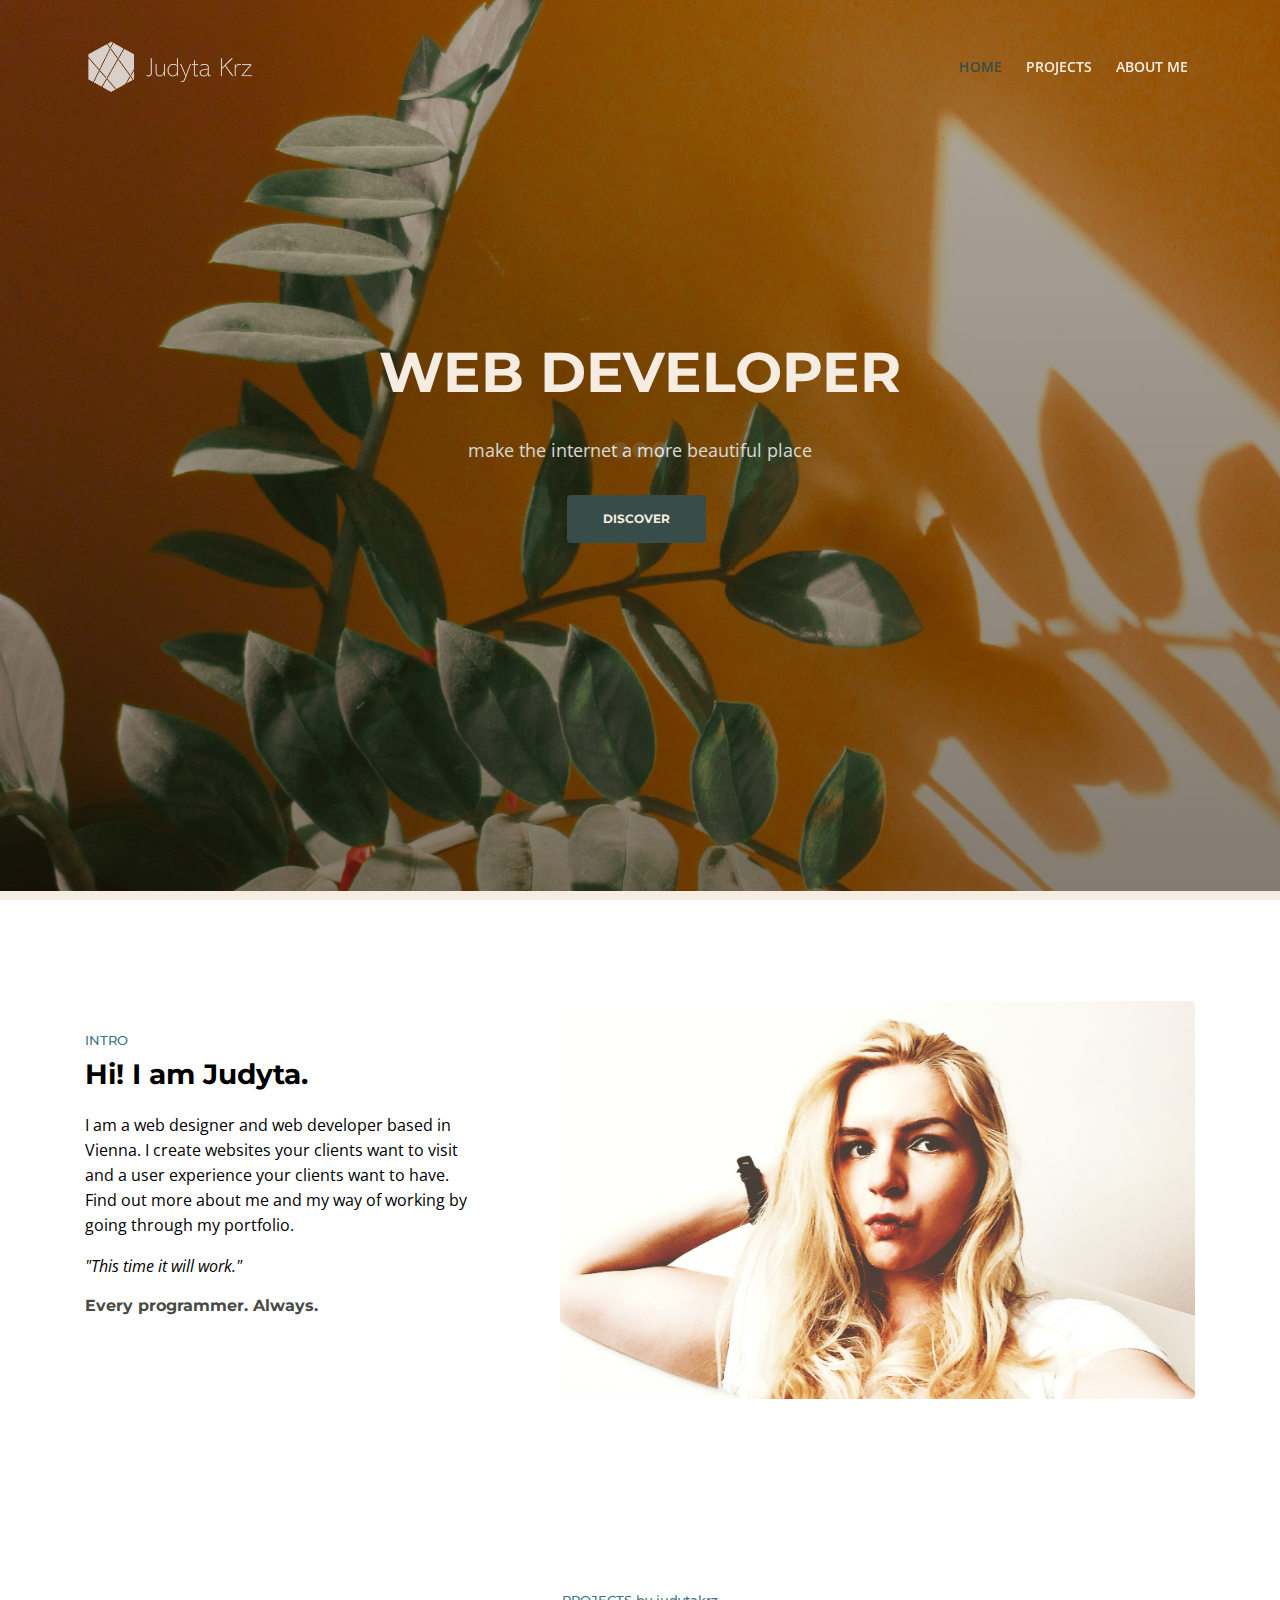
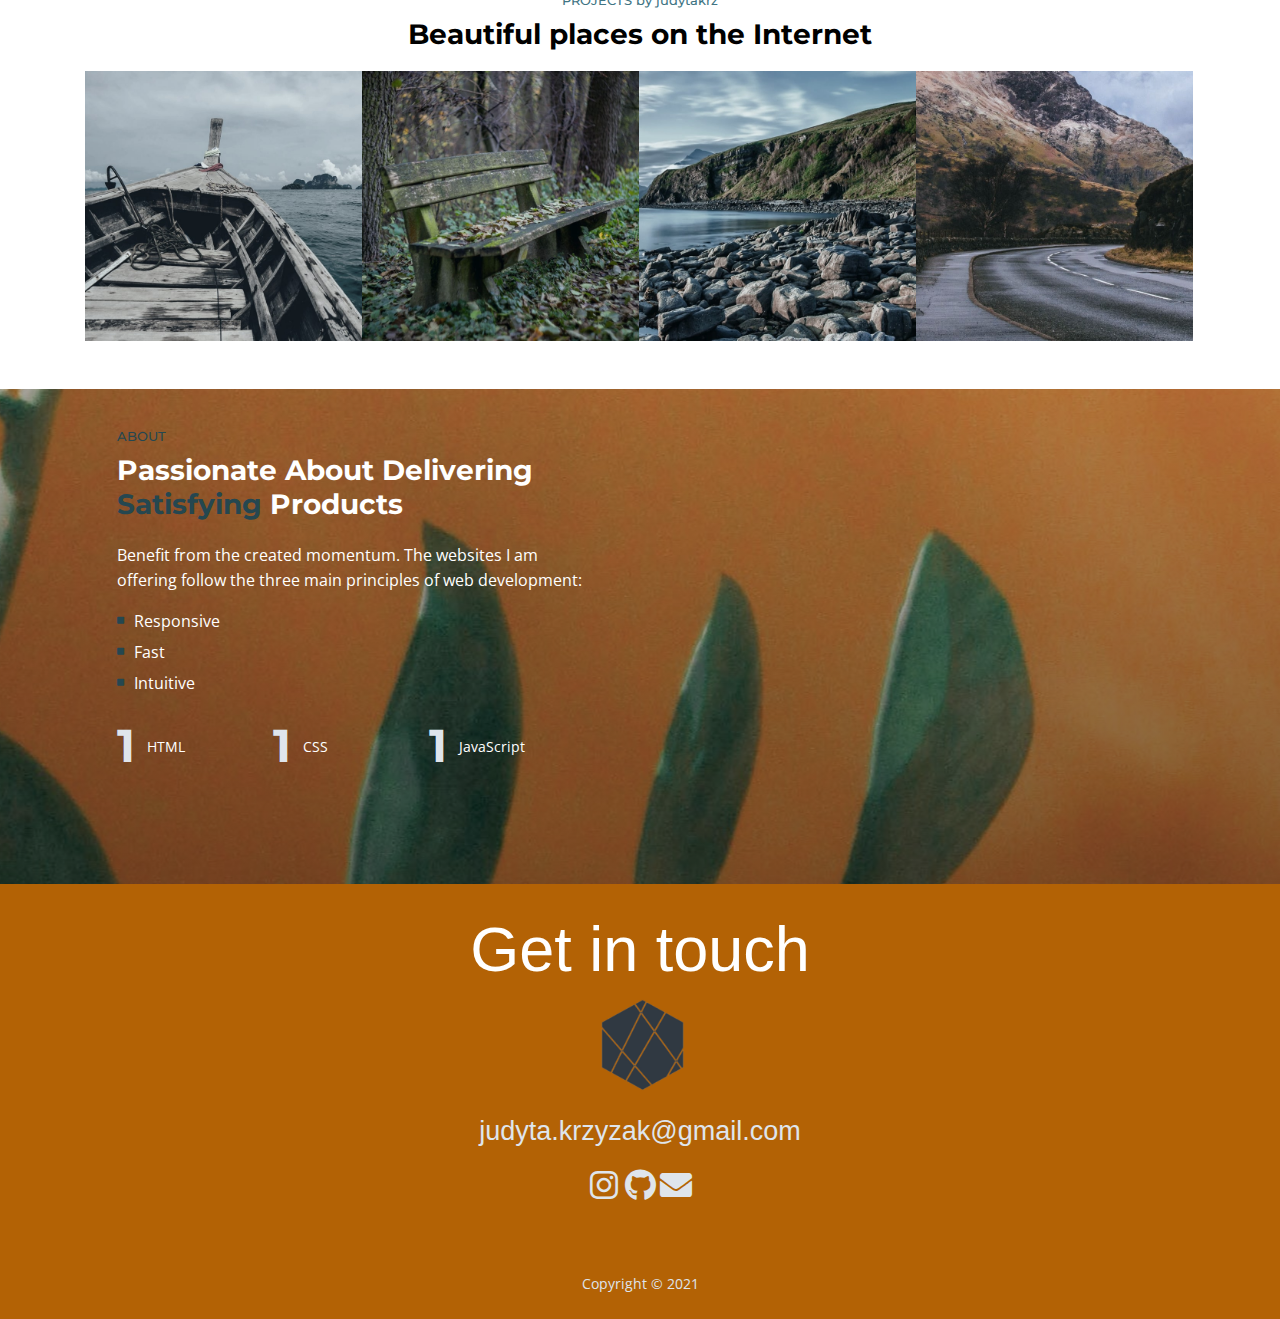
<file: index.html>
<!DOCTYPE html>
<html lang="en">
<head>
    <meta charset="utf-8">
    <meta name="viewport" content="width=device-width, initial-scale=1, shrink-to-fit=no">
    
    <!-- SEO Meta Tags -->
    <meta name="keywords" content="web, webiste, development, design, judytakrz"/>
    <meta name="author" content="Judyta Krz">

    <!-- OG Meta Tags to improve the way the post looks when you share the page on LinkedIn, Facebook, Google+ -->
	<meta property="og:site_name" content="Judyta Krz" /> <!-- website name -->
	<meta property="og:site" content="https://judytakrz.github.io/" /> <!-- website link -->
	<meta property="og:title" content="Judyta Krz"/> <!-- title shown in the actual shared post -->
	<meta property="og:description" content="Web developer and web designer from Vienna." /> <!-- description shown in the actual shared post -->
	<meta property="og:image" content="https://i.imgur.com/tB7qMWy.jpg" /> <!-- image link, make sure it's jpg -->
	<meta property="og:url" content="https://judytakrz.github.io/" /> <!-- where do you want your post to link to -->
	<meta property="og:type" content="article" />

    <!-- Website Title -->
    <title>Judyta Krz</title>
    
    <!-- Styles -->
    <link href="https://fonts.googleapis.com/css?family=Montserrat:500,700&display=swap&subset=latin-ext" rel="stylesheet">
    <link href="https://fonts.googleapis.com/css?family=Open+Sans:400,400i,600&display=swap&subset=latin-ext" rel="stylesheet">
    <link href="css/bootstrap.css" rel="stylesheet">
    <link href="css/fontawesome-all.css" rel="stylesheet">
    <link href="css/swiper.css" rel="stylesheet">
	<link href="css/magnific-popup.css" rel="stylesheet">
	<link href="css/styles.css" rel="stylesheet">
	
	<!-- Favicon  -->
	
		<link rel="apple-touch-icon" sizes="180x180" href="images/apple-touch-icon.png">
		<link rel="icon" type="image/png" sizes="32x32" href="images/favicon-32x32.png">
		<link rel="icon" type="image/png" sizes="16x16" href="images/favicon-16x16.png">
		<link rel="manifest" href="images/site.webmanifest">
		<link rel="mask-icon" href="images/safari-pinned-tab.svg" color="#5bbad5">
		<meta name="msapplication-TileColor" content="#da532c">
		<meta name="theme-color" content="#ffffff">
	
	
    <!--<link rel="icon" href="images/favicon.png">-->
	
</head>
<body data-spy="scroll" data-target=".fixed-top">
    
    <!-- Preloader -->
	<div class="spinner-wrapper">
        <div class="spinner">
            <div class="bounce1"></div>
            <div class="bounce2"></div>
            <div class="bounce3"></div>
        </div>
    </div>
    <!-- end of preloader -->
    

    <!-- Navbar -->
    <nav class="navbar navbar-expand-md navbar-dark navbar-custom fixed-top">
        <!-- Text Logo - Use this if you don't have a graphic logo -->
        <!-- <a class="navbar-brand logo-text page-scroll" href="index.html">Aria</a> -->

        <!-- Image Logo -->
        <a class="navbar-brand logo-image" href="index.html"><img src="images/logowhite.png" alt="alternative">JUDYTA KRZ</a>
		
        
        <!-- Mobile Menu Toggle Button -->
        <button class="navbar-toggler" type="button" data-toggle="collapse" data-target="#navbarsExampleDefault" aria-controls="navbarsExampleDefault" aria-expanded="false" aria-label="Toggle navigation">
            <span class="navbar-toggler-awesome fas fa-bars"></span>
            <span class="navbar-toggler-awesome fas fa-times"></span>
        </button>
        <!-- end of mobile menu toggle button -->

        <div class="collapse navbar-collapse" id="navbarsExampleDefault">
            <ul class="navbar-nav ml-auto">
                <li class="nav-item">
                    <a class="nav-link page-scroll" href="#header">HOME <span class="sr-only">(current)</span></a>
                </li>
                <li class="nav-item">
                    <a class="nav-link page-scroll" href="#projects">PROJECTS</a>
                </li>
                <li class="nav-item">
                    <a class="nav-link page-scroll" href="#about">ABOUT ME</a>
                </li>
            </ul>
           
        </div>
    </nav> <!-- end of navbar -->
    <!-- end of navbar -->


    <!-- Header -->
    <header id="header" class="header">
        <div class="header-content">
            <div class="container">
                <div class="row">
                    <div class="col-lg-12">
                        <div class="text-container">
                            <!-- rotating words <h1>WEB <span id="js-rotating">DEVELOPER, DESIGNER, SOLUTIONS</span></h1> -->
							<h1>WEB DEVELOPER</h1>
                            <br>
                            <p class="p-heading p-large">make the internet <span>a more beautiful place</span></p>
                            <a class="btn-solid-lg page-scroll" href="#intro">DISCOVER</a>
                        </div>
                    </div> <!-- end of col -->
                </div> <!-- end of row -->
            </div> <!-- end of container -->
        </div> <!-- end of header-content -->
    </header> <!-- end of header -->
    <!-- end of header -->


    <!-- Intro -->
    <div id="intro" class="basic-1">
        <div class="container">
            <div class="row">
                <div class="col-lg-5">
                    <div class="text-container">
                        <div class="section-title">INTRO</div>
                        <h2>Hi! I am Judyta.</h2>
                        <p>I am a web designer and web developer based in Vienna. I create websites your clients want to visit and a user experience your clients want to have. <br>Find out more about me and my way of working by going through my portfolio. </p>
                        <p class="testimonial-text">"This time it will work."</p>
                        <div class="testimonial-author">Every programmer. Always.</div>
                    </div> <!-- end of text-container -->
                </div> <!-- end of col -->
                <div class="col-lg-7">
                    <div class="image-container">
                        <img class="img-fluid" src="images/judytapicc.jpg" alt="alternative">
                    </div> <!-- end of image-container -->
                </div> <!-- end of col -->
            </div> <!-- end of row -->
        </div> <!-- end of container -->
    </div> <!-- end of basic-1 -->
    <!-- end of intro -->


    <!-- Projects -->
	<div id="projects" class="filter">
		<div class="container">
            <div class="row">
                <div class="col-lg-12">
                    <div class="section-title">PROJECTS by judytakrz</div>
                    <h2>Beautiful places <span>on the Internet</span></h2>
                </div> <!-- end of col -->
            </div> <!-- end of row -->
            <div class="row">
                <div class="col-lg-12">
                    <!-- Filter -->
                    <div class="grid">
                        <div class="element-item development">
                            <a class="popup-with-move-anim" href="#project-1"><div class="element-item-overlay"><span>SWAF</span></div><img src="images/project-1.jpg" alt="alternative"></a>
                        </div>
			    <div class="element-item development">
                            <a class="popup-with-move-anim" href="#project-1"><div class="element-item-overlay"><span>Norway</span></div><img src="images/project-5.jpg" alt="alternative"></a>
                        </div>    
                        <div class="element-item development">
                            <a class="popup-with-move-anim" href="#project-2"><div class="element-item-overlay"><span>Informationsschmiede</span></div><img src="images/project-2.jpg" alt="alternative"></a>
                        </div>
                        <div class="element-item design development marketing">
                            <a class="popup-with-move-anim" href="#project-3"><div class="element-item-overlay"><span>Judyta</span></div><img src="images/project-3.jpg" alt="alternative"></a>
                        </div>
                        </div> <!-- end of grid -->
                    <!-- end of filter -->
                    
                </div> <!-- end of col -->
            </div> <!-- end of row -->
		</div> <!-- end of container -->
    </div> <!-- end of filter -->
    <!-- end of projects -->


    <!-- Project Lightboxes -->
    <!-- Lightbox -->
    <div id="project-1" class="lightbox-basic zoom-anim-dialog mfp-hide">
        <div class="row">
            <button title="Close (Esc)" type="button" class="mfp-close x-button">×</button>
            <div class="col-lg-8">
                <img class="img-fluid" src="images/project-1.jpg" alt="alternative">
            </div> <!-- end of col -->
            <div class="col-lg-4">
                <h3>SWAF</h3>
                <hr class="line-heading">
                <h6>Interkultureller Austausch auf Augenhöhe</h6>
                <div class="testimonial-container">
                    <p class="testimonial-text">Website developement with Wordpress in 2019</p>
                    <p class="testimonial-author">Web designer</p>
                </div>
                <a class="btn-solid-reg" href="https://start-with-a-friend.at/">VISIT</a> <a class="btn-outline-reg mfp-close as-button" href="#projects">BACK</a> 
            </div> <!-- end of col -->
        </div> <!-- end of row -->
    </div> <!-- end of lightbox-basic -->
    <!-- end of lightbox -->


	 <!-- Lightbox -->
    <div id="project-1" class="lightbox-basic zoom-anim-dialog mfp-hide">
        <div class="row">
            <button title="Close (Esc)" type="button" class="mfp-close x-button">×</button>
            <div class="col-lg-8">
                <img class="img-fluid" src="images/project-1.jpg" alt="alternative">
            </div> <!-- end of col -->
            <div class="col-lg-4">
                <h3>Thorugh Norway's Spots</h3>
                <hr class="line-heading">
                <h6>Photography, in progress</h6>
                <div class="testimonial-container">
                    <p class="testimonial-text">Website developement, online portfolio for photography</p>
                    <p class="testimonial-author">Web designer</p>
                </div>
                <a class="btn-solid-reg" href="https://judytakrz.github.io/throughnorwaysspots/">VISIT</a> <a class="btn-outline-reg mfp-close as-button" href="#projects">BACK</a> 
            </div> <!-- end of col -->
        </div> <!-- end of row -->
    </div> <!-- end of lightbox-basic -->
    <!-- end of lightbox -->
	
    <!-- Lightbox -->
    <div id="project-2" class="lightbox-basic zoom-anim-dialog mfp-hide">
        <div class="row">
            <button title="Close (Esc)" type="button" class="mfp-close x-button">×</button>
            <div class="col-lg-8">
                <img class="img-fluid" src="images/project-2.jpg" alt="alternative">
            </div> <!-- end of col -->
            <div class="col-lg-4">
                <h3>Informationsschmiede</h3>
                <hr class="line-heading">
                <h6>Unser Informationsvorsprung ist Ihr Erfolg!</h6>
                <div class="testimonial-container">
                    <p class="testimonial-text">Website development from scratch</p>
                    <p class="testimonial-author">Web designer, Project Manager</p>
                </div>
                <a class="btn-solid-reg" href="http://www.informationsschmiede.com/">VISIT</a> <a class="btn-outline-reg mfp-close as-button" href="#projects">BACK</a> 
            </div> <!-- end of col -->
        </div> <!-- end of row -->
    </div> <!-- end of lightbox-basic -->
    <!-- end of lightbox -->

    <!-- Lightbox -->
    <div id="project-3" class="lightbox-basic zoom-anim-dialog mfp-hide">
        <div class="row">
            <button title="Close (Esc)" type="button" class="mfp-close x-button">×</button>
            <div class="col-lg-8">
                <img class="img-fluid" src="images/project-3.jpg" alt="alternative">
            </div> <!-- end of col -->
            <div class="col-lg-4">
                <h3>Judyta</h3>
                <hr class="line-heading">
                <h6>Web Development in Vienna</h6>
                <div class="testimonial-container">
                    <p class="testimonial-text">Portfolio Website</p>
                    <p class="testimonial-author">Web designer, Project Manager</p>
                </div>
                <a class="btn-solid-reg" href="https://judytakrz.github.io/">VISIT</a> <a class="btn-outline-reg mfp-close as-button" href="#projects">BACK</a> 
            </div> <!-- end of col -->
        </div> <!-- end of row -->
    </div> <!-- end of lightbox-basic -->
    <!-- end of lightbox -->

    <!-- About -->
    <div id="about" class="counter">
        <div class="container">
            <div class="row">
                <div class="col-lg-7 col-xl-6">
                    <div class="text-container">
                        <div class="section-title" style="color:#254750">ABOUT</div>   
                        <h2>Passionate About Delivering <span style="color:#254750">Satisfying</span> Products</h2>
                        <p>Benefit from the created momentum. The websites I am offering follow the three main principles of web development:</p>
                        <ul class="list-unstyled li-space-lg">
                            <li class="media">
                                <i class="fas fa-square"></i>
                                <div class="media-body">Responsive</div>
                            </li>
                            <li class="media">
                                <i class="fas fa-square"></i>
                                <div class="media-body">Fast</div>
                            </li>
                            <li class="media">
                                <i class="fas fa-square"></i>
                                <div class="media-body">Intuitive</div>
                            </li>
                        </ul>

                        <!-- Counter -->
                        <div id="counter">
                            <div class="cell">
                                <div class="counter-value number-count" data-count="80">1</div>
                                <div class="counter-info">HTML</div>
                            </div>
                            <div class="cell">
                                <div class="counter-value number-count" data-count="95">1</div>
                                <div class="counter-info">CSS</div>
                            </div>
                            <div class="cell">
                                <div class="counter-value number-count" data-count="70">1</div>
                                <div class="counter-info">JavaScript</div>
                            </div>
                        </div>
                        <!-- end of counter -->


                    </div> <!-- end of text-container -->      
                </div> <!-- end of col -->
            </div> <!-- end of row -->
        </div> <!-- end of container -->
    </div> <!-- end of counter -->
    <!-- end of about -->


    <!-- Footer -->
        <div class="copyright">
            <div class="container">
                <div class="row">
                    <div class="col-lg-12">
                        <h2>Get in touch</h2>
                        <img class="img-fluid" src="images/mstile-150x150small.png" alt="alternative">

                        <h3><a href="mailto:judyta.krzyzak@gmail.com?subject=Inquiry%20for%20Judyta">judyta.krzyzak@gmail.com</a></h3>
                        <span class="fa-stack">
                            <a href="https://www.instagram.com/flavor_undefined/">
                                <span class="hexagon"></span>
                                <i class="fab fa-instagram fa-2x"></i>
                            </a>
                        </span>
                        <span class="fa-stack">
                            <a href="https://github.com/JudytaKrz">
                                <span class="hexagon"></span>
                                <i class="fab fa-github fa-stack-2x"></i>
                            </a>
                        </span>
                        <span class="fa-stack">
                            <a href="mailto:judyta.krzyzak@gmail.com?subject=Inquiry%20for%20Judyta">
                                <span class="hexagon"></span>
                                <i class="fa fa-envelope fa-2x"></i>
                            </a>
                        </span>
                                           
                    </div> <!-- end of col -->
                </div> <!-- enf of row -->
            </div> <!-- end of container -->
        </div> <!-- end of copyright --> 
   
            <!-- Copyright -->
    <div class="copyright">
        <div class="container">
            <div class="row">
                <div class="col-lg-12">
                    <p class="p-small">Copyright © 2021</a></p>
                </div> <!-- end of col -->
            </div> <!-- enf of row -->
        </div> <!-- end of container -->
    </div> <!-- end of copyright --> 
    <!-- end of copyright -->
   
    <!-- end of footer -->



    
    	
    <!-- Scripts -->
    <script src="js/jquery.min.js"></script> <!-- jQuery for Bootstrap's JavaScript plugins -->
    <script src="js/popper.min.js"></script> <!-- Popper tooltip library for Bootstrap -->
    <script src="js/bootstrap.min.js"></script> <!-- Bootstrap framework -->
    <script src="js/jquery.easing.min.js"></script> <!-- jQuery Easing for smooth scrolling between anchors -->
    <script src="js/swiper.min.js"></script> <!-- Swiper for image and text sliders -->
    <script src="js/jquery.magnific-popup.js"></script> <!-- Magnific Popup for lightboxes -->
    <script src="js/morphext.min.js"></script> <!-- Morphtext rotating text in the header -->
    <script src="js/isotope.pkgd.min.js"></script> <!-- Isotope for filter -->
    <script src="js/validator.min.js"></script> <!-- Validator.js - Bootstrap plugin that validates forms -->
    <script src="js/scripts.js"></script> <!-- Custom scripts -->
</body>
</html>
</file>
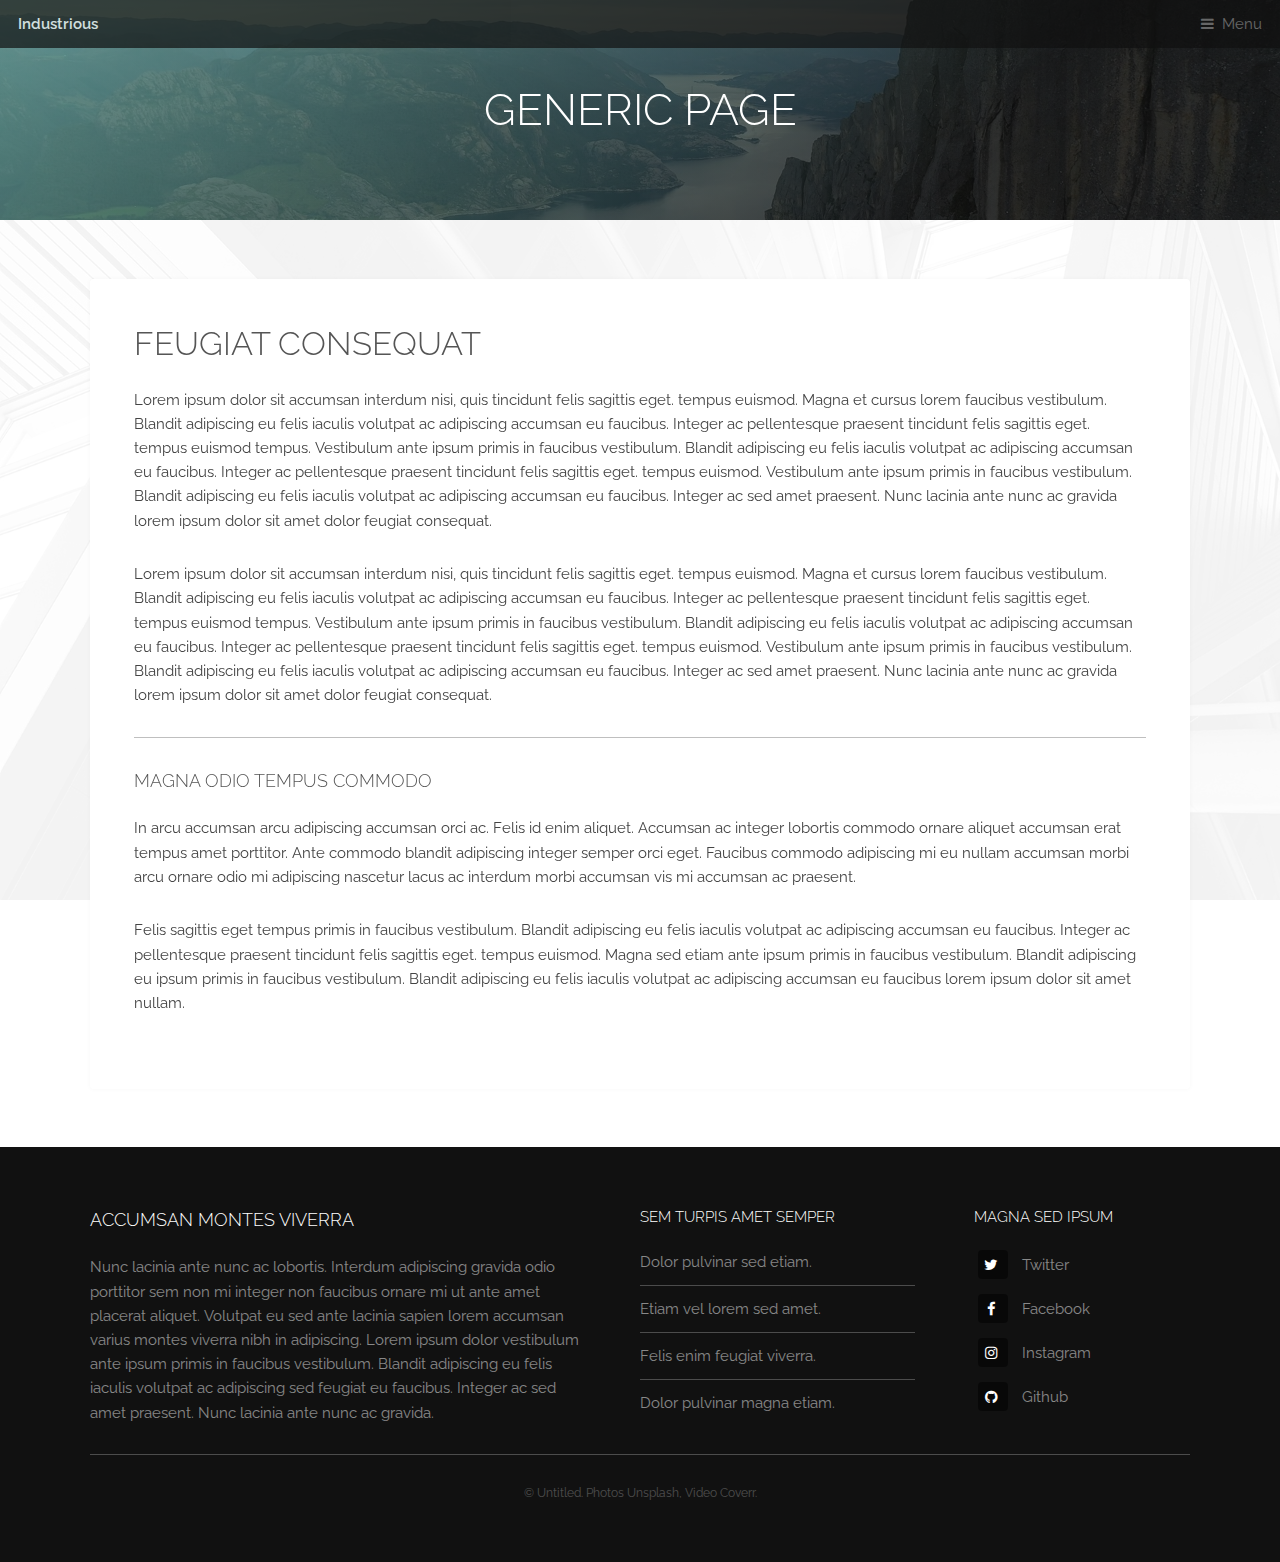
<file: aboutme.html>
<!DOCTYPE HTML>
<!--
	Industrious by TEMPLATED
	templated.co @templatedco
	Released for free under the Creative Commons Attribution 3.0 license (templated.co/license)
-->
<html>
	<head>
		<title>About me</title>
		<meta charset="utf-8" />
		<meta name="viewport" content="width=device-width, initial-scale=1, user-scalable=no" />
		<meta name="description" content="" />
		<meta name="keywords" content="" />
		<link rel="stylesheet" href="assets/css/main.css" />
	</head>
	<body class="is-preload">

		<!-- Header -->
			<header id="header">
				<a class="logo" href="index.html">Industrious</a>
				<nav>
					<a href="#menu">Menu</a>
				</nav>
			</header>

		<!-- Nav -->
			<nav id="menu">
				<ul class="links">
					<li><a href="index.html">Home</a></li>
					<li><a href="elements.html">Elements</a></li>
					<li><a href="generic.html">Generic</a></li>
				</ul>
			</nav>

		<!-- Heading -->
			<div id="heading" >
				<h1>Generic Page</h1>
			</div>

		<!-- Main -->
			<section id="main" class="wrapper">
				<div class="inner">
					<div class="content">
						<header>
							<h2>Feugiat consequat</h2>
						</header>
						<p>Lorem ipsum dolor sit accumsan interdum nisi, quis tincidunt felis sagittis eget. tempus euismod. Magna et cursus lorem faucibus vestibulum. Blandit adipiscing eu felis iaculis volutpat ac adipiscing accumsan eu faucibus. Integer ac pellentesque praesent tincidunt felis sagittis eget. tempus euismod tempus. Vestibulum ante ipsum primis in faucibus vestibulum. Blandit adipiscing eu felis iaculis volutpat ac adipiscing accumsan eu faucibus. Integer ac pellentesque praesent tincidunt felis sagittis eget. tempus euismod. Vestibulum ante ipsum primis in faucibus vestibulum. Blandit adipiscing eu felis iaculis volutpat ac adipiscing accumsan eu faucibus. Integer ac sed amet praesent. Nunc lacinia ante nunc ac gravida lorem ipsum dolor sit amet dolor feugiat consequat. </p>
						<p>Lorem ipsum dolor sit accumsan interdum nisi, quis tincidunt felis sagittis eget. tempus euismod. Magna et cursus lorem faucibus vestibulum. Blandit adipiscing eu felis iaculis volutpat ac adipiscing accumsan eu faucibus. Integer ac pellentesque praesent tincidunt felis sagittis eget. tempus euismod tempus. Vestibulum ante ipsum primis in faucibus vestibulum. Blandit adipiscing eu felis iaculis volutpat ac adipiscing accumsan eu faucibus. Integer ac pellentesque praesent tincidunt felis sagittis eget. tempus euismod. Vestibulum ante ipsum primis in faucibus vestibulum. Blandit adipiscing eu felis iaculis volutpat ac adipiscing accumsan eu faucibus. Integer ac sed amet praesent. Nunc lacinia ante nunc ac gravida lorem ipsum dolor sit amet dolor feugiat consequat. </p>
						<hr />
						<h3>Magna odio tempus commodo</h3>
						<p>In arcu accumsan arcu adipiscing accumsan orci ac. Felis id enim aliquet. Accumsan ac integer lobortis commodo ornare aliquet accumsan erat tempus amet porttitor. Ante commodo blandit adipiscing integer semper orci eget. Faucibus commodo adipiscing mi eu nullam accumsan morbi arcu ornare odio mi adipiscing nascetur lacus ac interdum morbi accumsan vis mi accumsan ac praesent.</p>
						<p>Felis sagittis eget tempus primis in faucibus vestibulum. Blandit adipiscing eu felis iaculis volutpat ac adipiscing accumsan eu faucibus. Integer ac pellentesque praesent tincidunt felis sagittis eget. tempus euismod. Magna sed etiam ante ipsum primis in faucibus vestibulum. Blandit adipiscing eu ipsum primis in faucibus vestibulum. Blandit adipiscing eu felis iaculis volutpat ac adipiscing accumsan eu faucibus lorem ipsum dolor sit amet nullam.</p>
					</div>
				</div>
			</section>

		<!-- Footer -->
			<footer id="footer">
				<div class="inner">
					<div class="content">
						<section>
							<h3>Accumsan montes viverra</h3>
							<p>Nunc lacinia ante nunc ac lobortis. Interdum adipiscing gravida odio porttitor sem non mi integer non faucibus ornare mi ut ante amet placerat aliquet. Volutpat eu sed ante lacinia sapien lorem accumsan varius montes viverra nibh in adipiscing. Lorem ipsum dolor vestibulum ante ipsum primis in faucibus vestibulum. Blandit adipiscing eu felis iaculis volutpat ac adipiscing sed feugiat eu faucibus. Integer ac sed amet praesent. Nunc lacinia ante nunc ac gravida.</p>
						</section>
						<section>
							<h4>Sem turpis amet semper</h4>
							<ul class="alt">
								<li><a href="#">Dolor pulvinar sed etiam.</a></li>
								<li><a href="#">Etiam vel lorem sed amet.</a></li>
								<li><a href="#">Felis enim feugiat viverra.</a></li>
								<li><a href="#">Dolor pulvinar magna etiam.</a></li>
							</ul>
						</section>
						<section>
							<h4>Magna sed ipsum</h4>
							<ul class="plain">
								<li><a href="#"><i class="icon fa-twitter">&nbsp;</i>Twitter</a></li>
								<li><a href="#"><i class="icon fa-facebook">&nbsp;</i>Facebook</a></li>
								<li><a href="#"><i class="icon fa-instagram">&nbsp;</i>Instagram</a></li>
								<li><a href="#"><i class="icon fa-github">&nbsp;</i>Github</a></li>
							</ul>
						</section>
					</div>
					<div class="copyright">
						&copy; Untitled. Photos <a href="https://unsplash.co">Unsplash</a>, Video <a href="https://coverr.co">Coverr</a>.
					</div>
				</div>
			</footer>

		<!-- Scripts -->
			<script src="assets/js/jquery.min.js"></script>
			<script src="assets/js/browser.min.js"></script>
			<script src="assets/js/breakpoints.min.js"></script>
			<script src="assets/js/util.js"></script>
			<script src="assets/js/main.js"></script>

	</body>
</html>
</file>
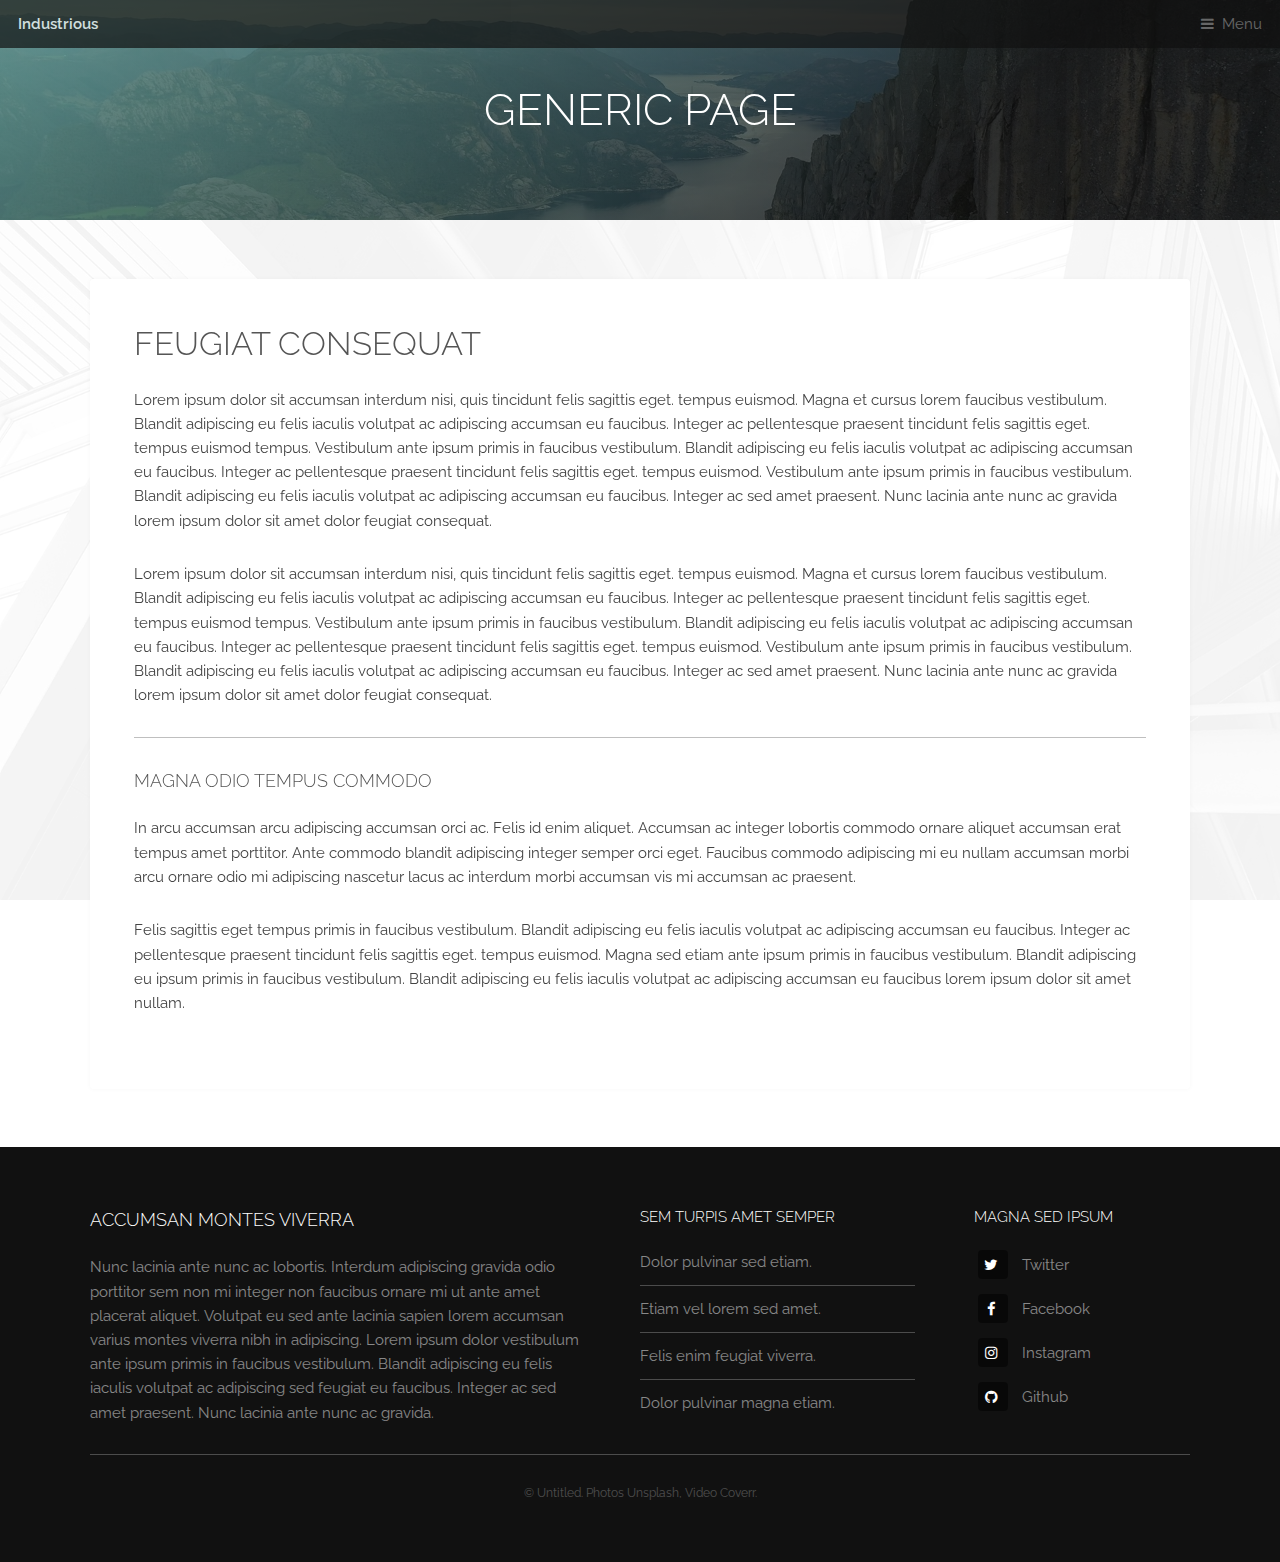
<file: generic.html>
<!DOCTYPE HTML>
<!--
	Industrious by TEMPLATED
	templated.co @templatedco
	Released for free under the Creative Commons Attribution 3.0 license (templated.co/license)
-->
<html>
	<head>
		<title>Generic Page - Industrious by TEMPLATED</title>
		<meta charset="utf-8" />
		<meta name="viewport" content="width=device-width, initial-scale=1, user-scalable=no" />
		<meta name="description" content="" />
		<meta name="keywords" content="" />
		<link rel="stylesheet" href="assets/css/main.css" />
	</head>
	<body class="is-preload">

		<!-- Header -->
			<header id="header">
				<a class="logo" href="index.html">Industrious</a>
				<nav>
					<a href="#menu">Menu</a>
				</nav>
			</header>

		<!-- Nav -->
			<nav id="menu">
				<ul class="links">
					<li><a href="index.html">Home</a></li>
					<li><a href="elements.html">Elements</a></li>
					<li><a href="generic.html">Generic</a></li>
				</ul>
			</nav>

		<!-- Heading -->
			<div id="heading" >
				<h1>Generic Page</h1>
			</div>

		<!-- Main -->
			<section id="main" class="wrapper">
				<div class="inner">
					<div class="content">
						<header>
							<h2>Feugiat consequat</h2>
						</header>
						<p>Lorem ipsum dolor sit accumsan interdum nisi, quis tincidunt felis sagittis eget. tempus euismod. Magna et cursus lorem faucibus vestibulum. Blandit adipiscing eu felis iaculis volutpat ac adipiscing accumsan eu faucibus. Integer ac pellentesque praesent tincidunt felis sagittis eget. tempus euismod tempus. Vestibulum ante ipsum primis in faucibus vestibulum. Blandit adipiscing eu felis iaculis volutpat ac adipiscing accumsan eu faucibus. Integer ac pellentesque praesent tincidunt felis sagittis eget. tempus euismod. Vestibulum ante ipsum primis in faucibus vestibulum. Blandit adipiscing eu felis iaculis volutpat ac adipiscing accumsan eu faucibus. Integer ac sed amet praesent. Nunc lacinia ante nunc ac gravida lorem ipsum dolor sit amet dolor feugiat consequat. </p>
						<p>Lorem ipsum dolor sit accumsan interdum nisi, quis tincidunt felis sagittis eget. tempus euismod. Magna et cursus lorem faucibus vestibulum. Blandit adipiscing eu felis iaculis volutpat ac adipiscing accumsan eu faucibus. Integer ac pellentesque praesent tincidunt felis sagittis eget. tempus euismod tempus. Vestibulum ante ipsum primis in faucibus vestibulum. Blandit adipiscing eu felis iaculis volutpat ac adipiscing accumsan eu faucibus. Integer ac pellentesque praesent tincidunt felis sagittis eget. tempus euismod. Vestibulum ante ipsum primis in faucibus vestibulum. Blandit adipiscing eu felis iaculis volutpat ac adipiscing accumsan eu faucibus. Integer ac sed amet praesent. Nunc lacinia ante nunc ac gravida lorem ipsum dolor sit amet dolor feugiat consequat. </p>
						<hr />
						<h3>Magna odio tempus commodo</h3>
						<p>In arcu accumsan arcu adipiscing accumsan orci ac. Felis id enim aliquet. Accumsan ac integer lobortis commodo ornare aliquet accumsan erat tempus amet porttitor. Ante commodo blandit adipiscing integer semper orci eget. Faucibus commodo adipiscing mi eu nullam accumsan morbi arcu ornare odio mi adipiscing nascetur lacus ac interdum morbi accumsan vis mi accumsan ac praesent.</p>
						<p>Felis sagittis eget tempus primis in faucibus vestibulum. Blandit adipiscing eu felis iaculis volutpat ac adipiscing accumsan eu faucibus. Integer ac pellentesque praesent tincidunt felis sagittis eget. tempus euismod. Magna sed etiam ante ipsum primis in faucibus vestibulum. Blandit adipiscing eu ipsum primis in faucibus vestibulum. Blandit adipiscing eu felis iaculis volutpat ac adipiscing accumsan eu faucibus lorem ipsum dolor sit amet nullam.</p>
					</div>
				</div>
			</section>

		<!-- Footer -->
			<footer id="footer">
				<div class="inner">
					<div class="content">
						<section>
							<h3>Accumsan montes viverra</h3>
							<p>Nunc lacinia ante nunc ac lobortis. Interdum adipiscing gravida odio porttitor sem non mi integer non faucibus ornare mi ut ante amet placerat aliquet. Volutpat eu sed ante lacinia sapien lorem accumsan varius montes viverra nibh in adipiscing. Lorem ipsum dolor vestibulum ante ipsum primis in faucibus vestibulum. Blandit adipiscing eu felis iaculis volutpat ac adipiscing sed feugiat eu faucibus. Integer ac sed amet praesent. Nunc lacinia ante nunc ac gravida.</p>
						</section>
						<section>
							<h4>Sem turpis amet semper</h4>
							<ul class="alt">
								<li><a href="#">Dolor pulvinar sed etiam.</a></li>
								<li><a href="#">Etiam vel lorem sed amet.</a></li>
								<li><a href="#">Felis enim feugiat viverra.</a></li>
								<li><a href="#">Dolor pulvinar magna etiam.</a></li>
							</ul>
						</section>
						<section>
							<h4>Magna sed ipsum</h4>
							<ul class="plain">
								<li><a href="#"><i class="icon fa-twitter">&nbsp;</i>Twitter</a></li>
								<li><a href="#"><i class="icon fa-facebook">&nbsp;</i>Facebook</a></li>
								<li><a href="#"><i class="icon fa-instagram">&nbsp;</i>Instagram</a></li>
								<li><a href="#"><i class="icon fa-github">&nbsp;</i>Github</a></li>
							</ul>
						</section>
					</div>
					<div class="copyright">
						&copy; Untitled. Photos <a href="https://unsplash.co">Unsplash</a>, Video <a href="https://coverr.co">Coverr</a>.
					</div>
				</div>
			</footer>

		<!-- Scripts -->
			<script src="assets/js/jquery.min.js"></script>
			<script src="assets/js/browser.min.js"></script>
			<script src="assets/js/breakpoints.min.js"></script>
			<script src="assets/js/util.js"></script>
			<script src="assets/js/main.js"></script>

	</body>
</html>
</file>
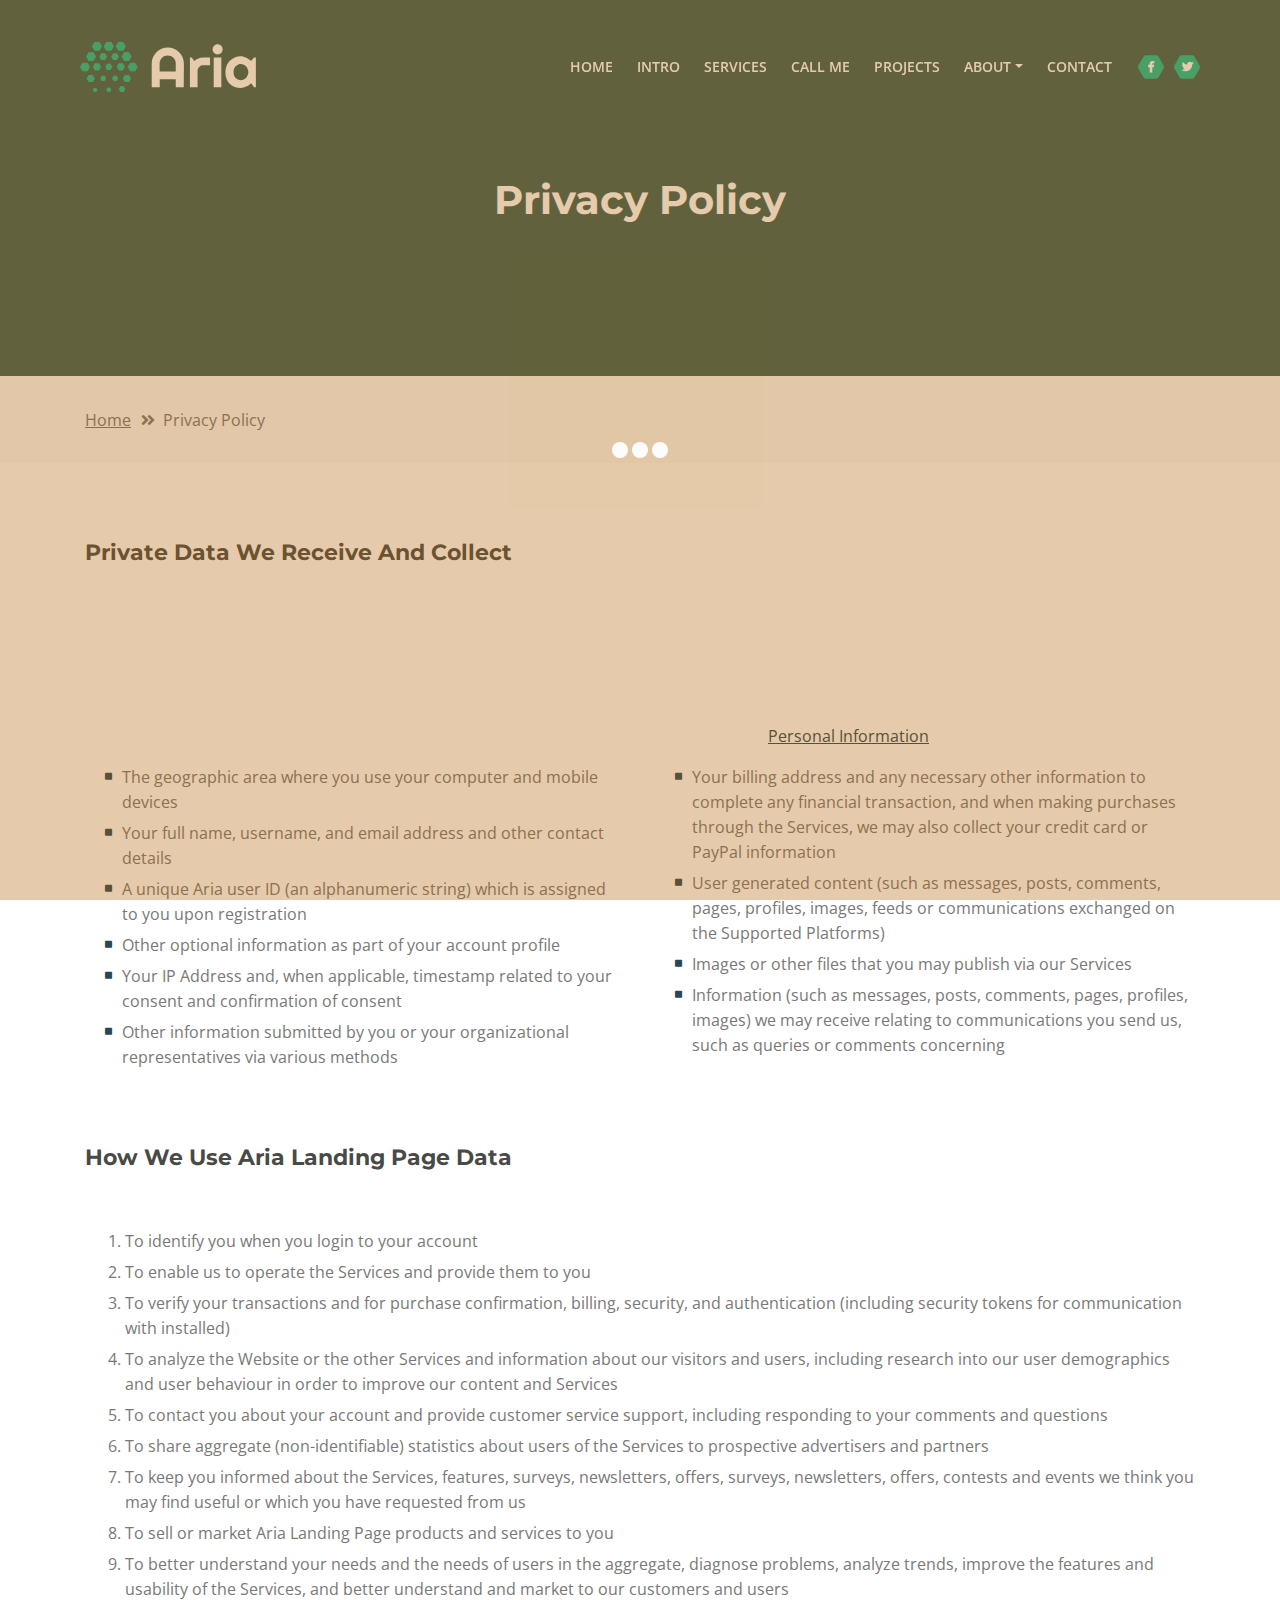
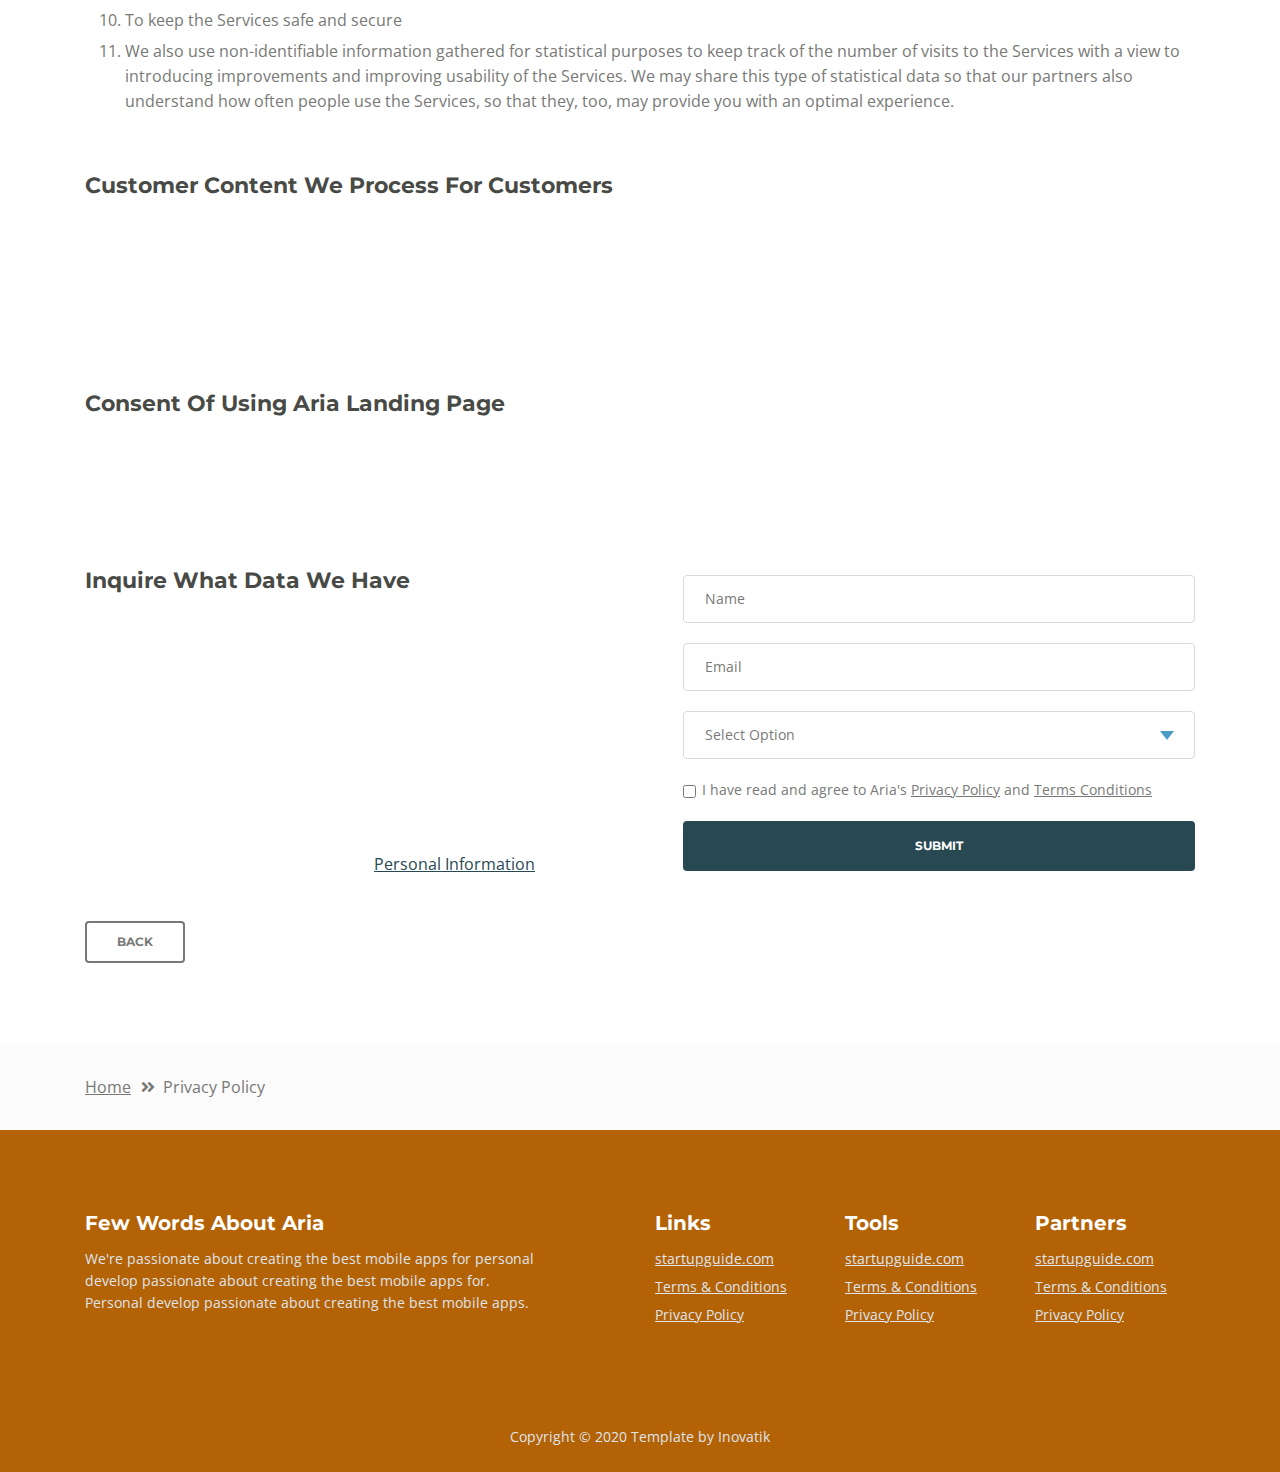
<file: privacy-policy.html>
<!DOCTYPE html>
<html lang="en">
<head>
    <meta charset="utf-8">
    <meta name="viewport" content="width=device-width, initial-scale=1, shrink-to-fit=no">
    
    <!-- SEO Meta Tags -->
    <meta name="description" content="Aria is a business focused HTML landing page template built with Bootstrap to help you create lead generation websites for companies and their services.">
    <meta name="author" content="Inovatik">

    <!-- OG Meta Tags to improve the way the post looks when you share the page on LinkedIn, Facebook, Google+ -->
	<meta property="og:site_name" content="" /> <!-- website name -->
	<meta property="og:site" content="" /> <!-- website link -->
	<meta property="og:title" content=""/> <!-- title shown in the actual shared post -->
	<meta property="og:description" content="" /> <!-- description shown in the actual shared post -->
	<meta property="og:image" content="" /> <!-- image link, make sure it's jpg -->
	<meta property="og:url" content="" /> <!-- where do you want your post to link to -->
	<meta property="og:type" content="article" />

    <!-- Website Title -->
    <title>Privacy Policy - Aria - Business HTML Landing Page Template</title>
    
    <!-- Styles -->
    <link href="https://fonts.googleapis.com/css?family=Montserrat:500,700&display=swap&subset=latin-ext" rel="stylesheet">
    <link href="https://fonts.googleapis.com/css?family=Open+Sans:400,400i,600&display=swap&subset=latin-ext" rel="stylesheet">
    <link href="css/bootstrap.css" rel="stylesheet">
    <link href="css/fontawesome-all.css" rel="stylesheet">
    <link href="css/swiper.css" rel="stylesheet">
	<link href="css/magnific-popup.css" rel="stylesheet">
    <link href="css/styles.css" rel="stylesheet">
	
	<!-- Favicon  -->
    <link rel="icon" href="images/favicon.png">
</head>
<body data-spy="scroll" data-target=".fixed-top">
    
    <!-- Preloader -->
	<div class="spinner-wrapper">
        <div class="spinner">
            <div class="bounce1"></div>
            <div class="bounce2"></div>
            <div class="bounce3"></div>
        </div>
    </div>
    <!-- end of preloader -->
    

    <!-- Navbar -->
    <nav class="navbar navbar-expand-md navbar-dark navbar-custom fixed-top">
        <!-- Text Logo - Use this if you don't have a graphic logo -->
        <!-- <a class="navbar-brand logo-text page-scroll" href="index.html">Aria</a> -->

        <!-- Image Logo -->
        <a class="navbar-brand logo-image" href="index.html"><img src="images/logo.svg" alt="alternative"></a>
        
        <!-- Mobile Menu Toggle Button -->
        <button class="navbar-toggler" type="button" data-toggle="collapse" data-target="#navbarsExampleDefault" aria-controls="navbarsExampleDefault" aria-expanded="false" aria-label="Toggle navigation">
            <span class="navbar-toggler-awesome fas fa-bars"></span>
            <span class="navbar-toggler-awesome fas fa-times"></span>
        </button>
        <!-- end of mobile menu toggle button -->

        <div class="collapse navbar-collapse" id="navbarsExampleDefault">
            <ul class="navbar-nav ml-auto">
                <li class="nav-item">
                    <a class="nav-link page-scroll" href="index.html#header">HOME <span class="sr-only">(current)</span></a>
                </li>
                <li class="nav-item">
                    <a class="nav-link page-scroll" href="index.html#intro">INTRO</a>
                </li>
                <li class="nav-item">
                    <a class="nav-link page-scroll" href="index.html#services">SERVICES</a>
                </li>
                <li class="nav-item">
                    <a class="nav-link page-scroll" href="index.html#callMe">CALL ME</a>
                </li>
                <li class="nav-item">
                    <a class="nav-link page-scroll" href="index.html#projects">PROJECTS</a>
                </li>

                <!-- Dropdown Menu -->          
                <li class="nav-item dropdown">
                    <a class="nav-link dropdown-toggle page-scroll" href="index.html#about" id="navbarDropdown" role="button" aria-haspopup="true" aria-expanded="false">ABOUT</a>
                    <div class="dropdown-menu" aria-labelledby="navbarDropdown">
                        <a class="dropdown-item" href="terms-conditions.html"><span class="item-text">TERMS CONDITIONS</span></a>
                        <div class="dropdown-items-divide-hr"></div>
                        <a class="dropdown-item" href="privacy-policy.html"><span class="item-text">PRIVACY POLICY</span></a>
                    </div>
                </li>
                <!-- end of dropdown menu -->

                <li class="nav-item">
                    <a class="nav-link page-scroll" href="index.html#contact">CONTACT</a>
                </li>
            </ul>
            <span class="nav-item social-icons">
                <span class="fa-stack">
                    <a href="#your-link">
                        <span class="hexagon"></span>
                        <i class="fab fa-facebook-f fa-stack-1x"></i>
                    </a>
                </span>
                <span class="fa-stack">
                    <a href="#your-link">
                        <span class="hexagon"></span>
                        <i class="fab fa-twitter fa-stack-1x"></i>
                    </a>
                </span>
            </span>
        </div>
    </nav> <!-- end of navbar -->
    <!-- end of navbar -->


    <!-- Header -->
    <header id="header" class="ex-header">
        <div class="container">
            <div class="row">
                <div class="col-md-12">
                    <h1>Privacy Policy</h1>
                </div> <!-- end of col -->
            </div> <!-- end of row -->
        </div> <!-- end of container -->
    </header> <!-- end of ex-header -->
    <!-- end of header -->


    <!-- Breadcrumbs -->
    <div class="ex-basic-1">
        <div class="container">
            <div class="row">
                <div class="col-lg-12">
                    <div class="breadcrumbs">
                        <a href="index.html">Home</a><i class="fa fa-angle-double-right"></i><span>Privacy Policy</span>
                    </div> <!-- end of breadcrumbs -->
                </div> <!-- end of col -->
            </div> <!-- end of row -->
        </div> <!-- end of container -->
    </div> <!-- end of ex-basic-1 -->
    <!-- end of breadcrumbs -->


    <!-- Privacy Content -->
    <div class="ex-basic-2">
        <div class="container">
            <div class="row">
                <div class="col-lg-12">
                    <div class="text-container">
                        <h3>Private Data We Receive And Collect</h3>
                        <p>Aria also automatically collects and receives certain information from your computer or mobile device, including the activities you perform on our Website, the Platforms, and the Applications, the type of hardware and software you are using (for example, your operating system or browser), and information obtained from cookies. For example, each time you visit the Website or otherwise use the Services, we automatically collect your IP address, browser and device type, access times, the web page from which you came, the regions from which you navigate the web page, and the web page(s) you access (as applicable).</p>
                        <p>When you first register for a Aria account, and when you use the Services, we collect some <a class="green" href="#your-link">Personal Information</a> about you such as:</p>
                        <div class="row">
                            <div class="col-md-6">
                                <ul class="list-unstyled li-space-lg indent">
                                    <li class="media">
                                        <i class="fas fa-square"></i>
                                        <div class="media-body">The geographic area where you use your computer and mobile devices</div>
                                    </li>
                                    <li class="media">
                                        <i class="fas fa-square"></i>
                                        <div class="media-body">Your full name, username, and email address and other contact details</div>
                                    </li>
                                    <li class="media">
                                        <i class="fas fa-square"></i>
                                        <div class="media-body">A unique Aria user ID (an alphanumeric string) which is assigned to you upon registration</div>
                                    </li>
                                    <li class="media">
                                        <i class="fas fa-square"></i>
                                        <div class="media-body">Other optional information as part of your account profile</div>
                                    </li>
                                    <li class="media">
                                        <i class="fas fa-square"></i>
                                        <div class="media-body">Your IP Address and, when applicable, timestamp related to your consent and confirmation of consent</div>
                                    </li>
                                    <li class="media">
                                        <i class="fas fa-square"></i>
                                        <div class="media-body">Other information submitted by you or your organizational representatives via various methods</div>
                                    </li>
                                </ul>
                            </div> <!-- end of col -->

                            <div class="col-md-6">
                                <ul class="list-unstyled li-space-lg indent">
                                    <li class="media">
                                        <i class="fas fa-square"></i>
                                        <div class="media-body">Your billing address and any necessary other information to complete any financial transaction, and when making purchases through the Services, we may also collect your credit card or PayPal information</div>
                                    </li>
                                    <li class="media">
                                        <i class="fas fa-square"></i>
                                        <div class="media-body">User generated content (such as messages, posts, comments, pages, profiles, images, feeds or communications exchanged on the Supported Platforms)</div>
                                    </li>
                                    <li class="media">
                                        <i class="fas fa-square"></i>
                                        <div class="media-body">Images or other files that you may publish via our Services</div>
                                    </li>
                                    <li class="media">
                                        <i class="fas fa-square"></i>
                                        <div class="media-body">Information (such as messages, posts, comments, pages, profiles, images) we may receive relating to communications you send us, such as queries or comments concerning</div>
                                    </li>
                                </ul>
                            </div> <!-- end of col -->
                        </div> <!-- end of row -->
                    </div> <!-- end of text-container-->
                    
                    <div class="text-container">
                        <h3>How We Use Aria Landing Page Data</h3>
                        <p>Aria SaaS Landing Page Template uses visitors' data for the following general purposes:</p>
                        <ol class="li-space-lg">
                            <li>To identify you when you login to your account</li>
                            <li>To enable us to operate the Services and provide them to you</li>
                            <li>To verify your transactions and for purchase confirmation, billing, security, and authentication (including security tokens for communication with installed)</li>
                            <li>To analyze the Website or the other Services and information about our visitors and users, including research into our user demographics and user behaviour in order to improve our content and Services</li>
                            <li>To contact you about your account and provide customer service support, including responding to your comments and questions</li>
                            <li>To share aggregate (non-identifiable) statistics about users of the Services to prospective advertisers and partners</li>
                            <li>To keep you informed about the Services, features, surveys, newsletters, offers, surveys, newsletters, offers, contests and events we think you may find useful or which you have requested from us</li>
                            <li>To sell or market Aria Landing Page products and services to you</li>
                            <li>To better understand your needs and the needs of users in the aggregate, diagnose problems, analyze trends, improve the features and usability of the Services, and better understand and market to our customers and users</li>
                            <li>To keep the Services safe and secure</li>
                            <li>We also use non-identifiable information gathered for statistical purposes to keep track of the number of visits to the Services with a view to introducing improvements and improving usability of the Services. We may share this type of statistical data so that our partners also understand how often people use the Services, so that they, too, may provide you with an optimal experience.</li>
                        </ol>
                    </div> <!-- end of text-container -->

                    <div class="text-container">
                        <h3>Customer Content We Process For Customers</h3>
                        <p>Aria is a HTML landing page template tool. By its nature, Services enable our customers to promote their products and services integrate with hundreds of business applications that they already use, all in one place.</p>
                        <p>Services help our customers promote their products and services, marketing and advertising; engaging audiences; scheduling and publishing messages; and analyze the results.</p>
                    </div> <!-- end of text container -->

                    <div class="text-container">
                        <h3>Consent Of Using Aria Landing Page</h3>
					    <p class="mb-5">By using any of the Services, or submitting or collecting any Personal Information via the Services, you consent to the collection, transfer, storage disclosure, and use of your Personal Information in the manner set out in this Privacy Policy. If you do not consent to the use of your Personal Information in these ways, please stop using the Services.</p>
                    </div> <!-- end of text-container -->
                                       
                    <div class="row">
                        <div class="col-md-6">
                            <div class="text-container last">
                                <h3>Inquire What Data We Have</h3>
                                <p>Aria Landing Page uses tracking technology on the landing page, in the Applications, and in the Platforms, including mobile application identifiers and a unique Aria user ID to help us recognize you across different Services, to monitor usage and web traffic routing for the Services, and to customize and improve the Services.</p>
                                <p> By visiting Aria or using the Services you agree to the use of cookies in your browser and HTML-based emails. Cookies are small text files placed on your device when you visit a website. By using any of the Services, or submitting or collecting any Personal Information via the Services, you consent and use of your <a class="green" href="#your-link">Personal Information</a></p>
                            </div> <!-- end of text container -->
                        </div> <!-- end of col-->
                        <div class="col-md-6">

                            <!-- Privacy Form -->
                            <div class="form-container">
                                <form id="privacyForm" data-toggle="validator" data-focus="false">
                                    <div class="form-group">
                                        <input type="text" class="form-control-input" id="pname" required>
                                        <label class="label-control" for="pname">Name</label>
                                        <div class="help-block with-errors"></div>
                                    </div>
                                    <div class="form-group">
                                        <input type="email" class="form-control-input" id="pemail" required>
                                        <label class="label-control" for="pemail">Email</label>
                                        <div class="help-block with-errors"></div>
                                    </div>
                                    <div class="form-group">
                                        <select class="form-control-select" id="pselect" required>
                                            <option class="select-option" value="" disabled selected>Select Option</option>
                                            <option class="select-option" value="Delete data">Delete my data</option>
                                            <option class="select-option" value="Show me data">Show me my data</option>
                                        </select>
                                        <div class="help-block with-errors"></div>
                                    </div>
                                    <div class="form-group checkbox">
                                        <input type="checkbox" id="pterms" value="Agreed-to-Terms" required>I have read and agree to Aria's <a href="privacy-policy.html">Privacy Policy</a> and <a href="terms-conditions.html">Terms Conditions</a>
                                        <div class="help-block with-errors"></div>
                                    </div>
                                    <div class="form-group">
                                        <button type="submit" class="form-control-submit-button">SUBMIT</button>
                                    </div>
                                    <div class="form-message">
                                        <div id="pmsgSubmit" class="h3 text-center hidden"></div>
                                    </div>
                                </form>
                            </div> <!-- end of form container -->
                            <!-- end of privacy form -->

                        </div> <!-- end of col--> 
                    </div> <!-- end of row -->
                    <a class="btn-outline-reg back" href="index.html">BACK</a>
                </div> <!-- end of col-->
            </div> <!-- end of row -->
        </div> <!-- end of container -->
    </div> <!-- end of ex-basic-2 -->
    <!-- end of privacy content -->


    <!-- Breadcrumbs -->
    <div class="ex-basic-1">
        <div class="container">
            <div class="row">
                <div class="col-lg-12">
                    <div class="breadcrumbs">
                        <a href="index.html">Home</a><i class="fa fa-angle-double-right"></i><span>Privacy Policy</span>
                    </div> <!-- end of breadcrumbs -->
                </div> <!-- end of col -->
            </div> <!-- end of row -->
        </div> <!-- end of container -->
    </div> <!-- end of ex-basic-1 -->
    <!-- end of breadcrumbs -->

    
    <!-- Footer -->
    <div class="footer">
        <div class="container">
            <div class="row">
                <div class="col-md-6">
                    <div class="text-container about">
                        <h4>Few Words About Aria</h4>
                        <p class="white">We're passionate about creating the best mobile apps for personal develop passionate about creating the best mobile apps for. Personal develop passionate about creating the best mobile apps.</p>
                    </div> <!-- end of text-container -->
                </div> <!-- end of col -->
                <div class="col-md-2">
                    <div class="text-container">
                        <h4>Links</h4>
                        <ul class="list-unstyled li-space-lg white">
                            <li>
                                <a class="white" href="#your-link">startupguide.com</a>
                            </li>
                            <li>
                                <a class="white" href="terms-conditions.html">Terms & Conditions</a>
                            </li>
                            <li>
                                <a class="white" href="privacy-policy.html">Privacy Policy</a>
                            </li>
                        </ul>
                    </div> <!-- end of text-container -->
                </div> <!-- end of col -->
                <div class="col-md-2">
                    <div class="text-container">
                        <h4>Tools</h4>
                        <ul class="list-unstyled li-space-lg">
                            <li>
                                <a class="white" href="#your-link">startupguide.com</a>
                            </li>
                            <li>
                                <a class="white" href="terms-conditions.html">Terms & Conditions</a>
                            </li>
                            <li class="media">
                                <a class="white" href="privacy-policy.html">Privacy Policy</a>
                            </li>
                        </ul>
                    </div> <!-- end of text-container -->
                </div> <!-- end of col -->
                <div class="col-md-2">
                    <div class="text-container">
                        <h4>Partners</h4>
                        <ul class="list-unstyled li-space-lg">
                            <li>
                                <a class="white" href="#your-link">startupguide.com</a>
                            </li>
                            <li>
                                <a class="white" href="terms-conditions.html">Terms & Conditions</a>
                            </li>
                            <li>
                                <a class="white" href="privacy-policy.html">Privacy Policy</a>
                            </li>
                        </ul>
                    </div> <!-- end of text-container -->
                </div> <!-- end of col -->
            </div> <!-- end of row -->
        </div> <!-- end of container -->
    </div> <!-- end of footer -->  
    <!-- end of footer -->


    <!-- Copyright -->
    <div class="copyright">
        <div class="container">
            <div class="row">
                <div class="col-lg-12">
                    <p class="p-small">Copyright © 2020 <a href="https://inovatik.com">Template by Inovatik</a></p>
                </div> <!-- end of col -->
            </div> <!-- enf of row -->
        </div> <!-- end of container -->
    </div> <!-- end of copyright --> 
    <!-- end of copyright -->

    
    <!-- Scripts -->
    <script src="js/jquery.min.js"></script> <!-- jQuery for Bootstrap's JavaScript plugins -->
    <script src="js/popper.min.js"></script> <!-- Popper tooltip library for Bootstrap -->
    <script src="js/bootstrap.min.js"></script> <!-- Bootstrap framework -->
    <script src="js/jquery.easing.min.js"></script> <!-- jQuery Easing for smooth scrolling between anchors -->
    <script src="js/swiper.min.js"></script> <!-- Swiper for image and text sliders -->
    <script src="js/jquery.magnific-popup.js"></script> <!-- Magnific Popup for lightboxes -->
    <script src="js/morphext.min.js"></script> <!-- Morphtext rotating text in the header -->
    <script src="js/isotope.pkgd.min.js"></script> <!-- Isotope for filter -->
    <script src="js/validator.min.js"></script> <!-- Validator.js - Bootstrap plugin that validates forms -->
    <script src="js/scripts.js"></script> <!-- Custom scripts -->
</body>
</html>
</file>
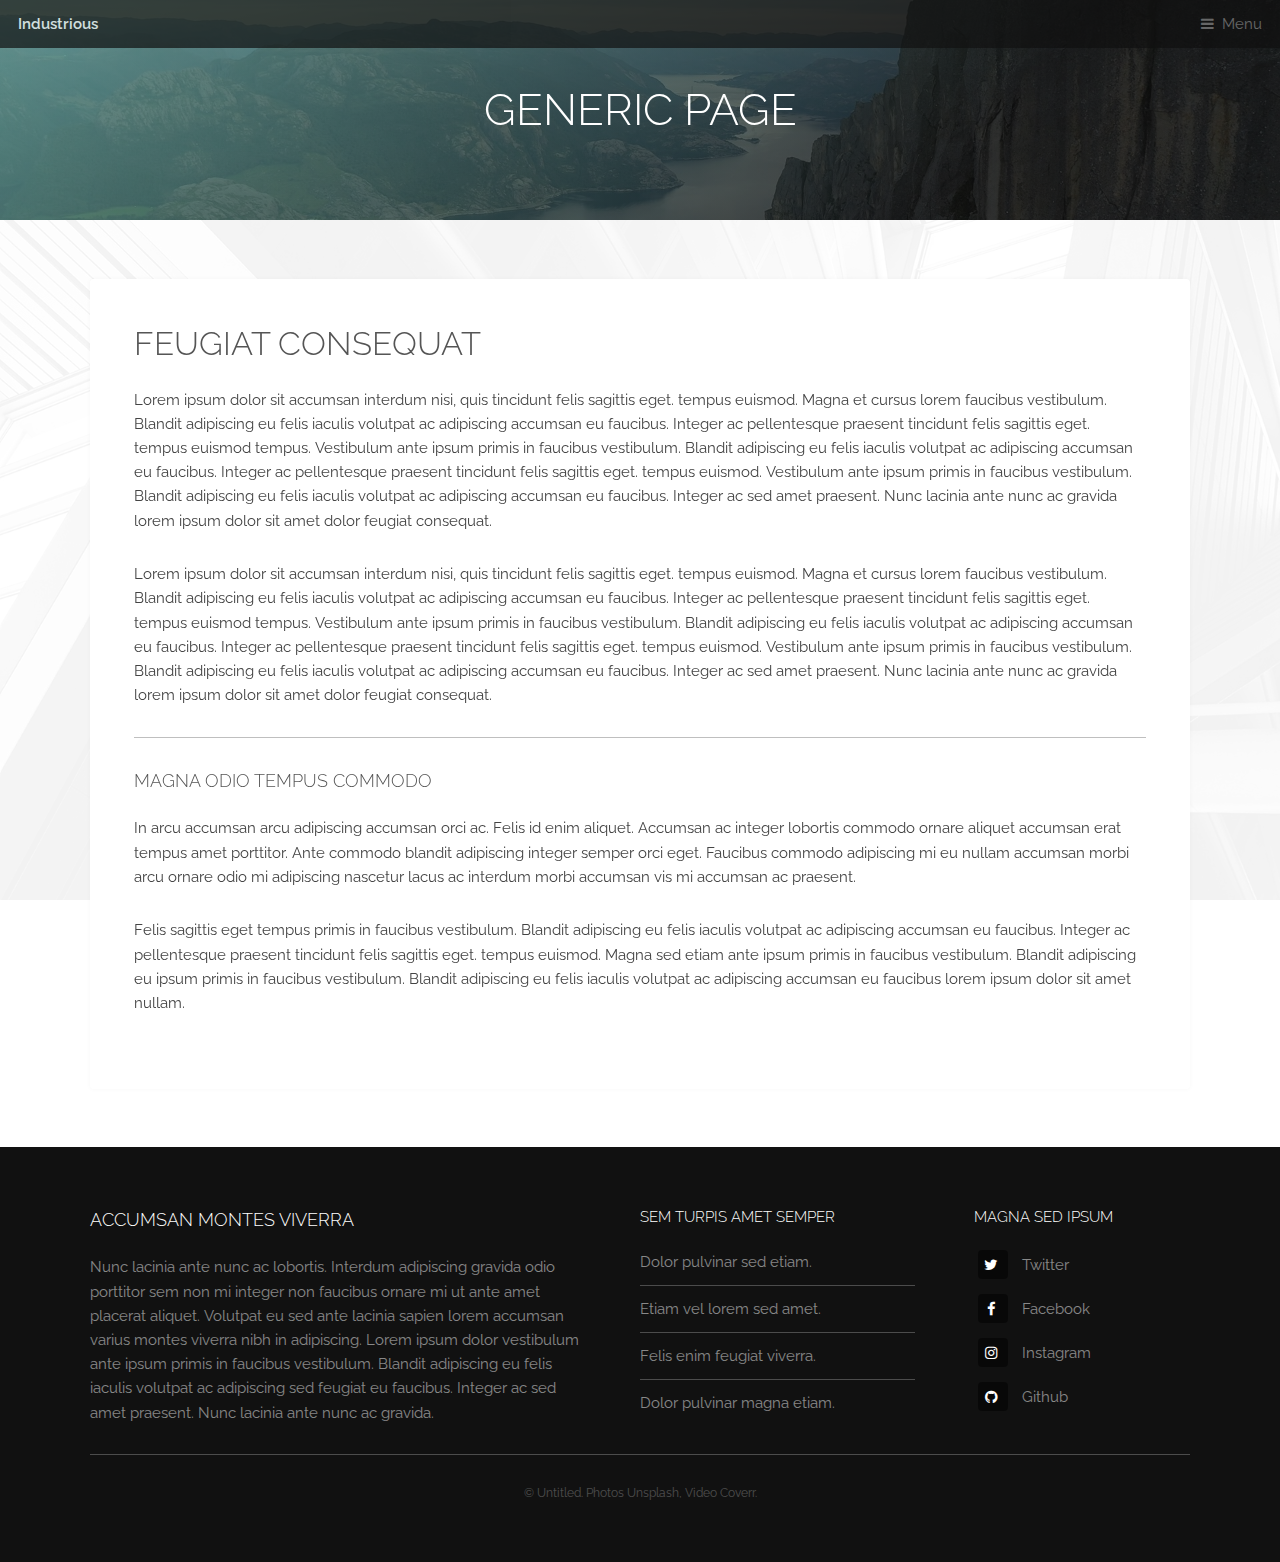
<file: projects.html>
<!DOCTYPE HTML>
<!--
	Industrious by TEMPLATED
	templated.co @templatedco
	Released for free under the Creative Commons Attribution 3.0 license (templated.co/license)
-->
<html>
	<head>
		<title>Projects</title>
		<meta charset="utf-8" />
		<meta name="viewport" content="width=device-width, initial-scale=1, user-scalable=no" />
		<meta name="description" content="" />
		<meta name="keywords" content="" />
		<link rel="stylesheet" href="assets/css/main.css" />
	</head>
	<body class="is-preload">

		<!-- Header -->
			<header id="header">
				<a class="logo" href="index.html">Industrious</a>
				<nav>
					<a href="#menu">Menu</a>
				</nav>
			</header>

		<!-- Nav -->
			<nav id="menu">
				<ul class="links">
					<li><a href="index.html">Home</a></li>
					<li><a href="elements.html">Elements</a></li>
					<li><a href="generic.html">Generic</a></li>
				</ul>
			</nav>

		<!-- Heading -->
			<div id="heading" >
				<h1>Generic Page</h1>
			</div>

		<!-- Main -->
			<section id="main" class="wrapper">
				<div class="inner">
					<div class="content">
						<header>
							<h2>Feugiat consequat</h2>
						</header>
						<p>Lorem ipsum dolor sit accumsan interdum nisi, quis tincidunt felis sagittis eget. tempus euismod. Magna et cursus lorem faucibus vestibulum. Blandit adipiscing eu felis iaculis volutpat ac adipiscing accumsan eu faucibus. Integer ac pellentesque praesent tincidunt felis sagittis eget. tempus euismod tempus. Vestibulum ante ipsum primis in faucibus vestibulum. Blandit adipiscing eu felis iaculis volutpat ac adipiscing accumsan eu faucibus. Integer ac pellentesque praesent tincidunt felis sagittis eget. tempus euismod. Vestibulum ante ipsum primis in faucibus vestibulum. Blandit adipiscing eu felis iaculis volutpat ac adipiscing accumsan eu faucibus. Integer ac sed amet praesent. Nunc lacinia ante nunc ac gravida lorem ipsum dolor sit amet dolor feugiat consequat. </p>
						<p>Lorem ipsum dolor sit accumsan interdum nisi, quis tincidunt felis sagittis eget. tempus euismod. Magna et cursus lorem faucibus vestibulum. Blandit adipiscing eu felis iaculis volutpat ac adipiscing accumsan eu faucibus. Integer ac pellentesque praesent tincidunt felis sagittis eget. tempus euismod tempus. Vestibulum ante ipsum primis in faucibus vestibulum. Blandit adipiscing eu felis iaculis volutpat ac adipiscing accumsan eu faucibus. Integer ac pellentesque praesent tincidunt felis sagittis eget. tempus euismod. Vestibulum ante ipsum primis in faucibus vestibulum. Blandit adipiscing eu felis iaculis volutpat ac adipiscing accumsan eu faucibus. Integer ac sed amet praesent. Nunc lacinia ante nunc ac gravida lorem ipsum dolor sit amet dolor feugiat consequat. </p>
						<hr />
						<h3>Magna odio tempus commodo</h3>
						<p>In arcu accumsan arcu adipiscing accumsan orci ac. Felis id enim aliquet. Accumsan ac integer lobortis commodo ornare aliquet accumsan erat tempus amet porttitor. Ante commodo blandit adipiscing integer semper orci eget. Faucibus commodo adipiscing mi eu nullam accumsan morbi arcu ornare odio mi adipiscing nascetur lacus ac interdum morbi accumsan vis mi accumsan ac praesent.</p>
						<p>Felis sagittis eget tempus primis in faucibus vestibulum. Blandit adipiscing eu felis iaculis volutpat ac adipiscing accumsan eu faucibus. Integer ac pellentesque praesent tincidunt felis sagittis eget. tempus euismod. Magna sed etiam ante ipsum primis in faucibus vestibulum. Blandit adipiscing eu ipsum primis in faucibus vestibulum. Blandit adipiscing eu felis iaculis volutpat ac adipiscing accumsan eu faucibus lorem ipsum dolor sit amet nullam.</p>
					</div>
				</div>
			</section>

		<!-- Footer -->
			<footer id="footer">
				<div class="inner">
					<div class="content">
						<section>
							<h3>Accumsan montes viverra</h3>
							<p>Nunc lacinia ante nunc ac lobortis. Interdum adipiscing gravida odio porttitor sem non mi integer non faucibus ornare mi ut ante amet placerat aliquet. Volutpat eu sed ante lacinia sapien lorem accumsan varius montes viverra nibh in adipiscing. Lorem ipsum dolor vestibulum ante ipsum primis in faucibus vestibulum. Blandit adipiscing eu felis iaculis volutpat ac adipiscing sed feugiat eu faucibus. Integer ac sed amet praesent. Nunc lacinia ante nunc ac gravida.</p>
						</section>
						<section>
							<h4>Sem turpis amet semper</h4>
							<ul class="alt">
								<li><a href="#">Dolor pulvinar sed etiam.</a></li>
								<li><a href="#">Etiam vel lorem sed amet.</a></li>
								<li><a href="#">Felis enim feugiat viverra.</a></li>
								<li><a href="#">Dolor pulvinar magna etiam.</a></li>
							</ul>
						</section>
						<section>
							<h4>Magna sed ipsum</h4>
							<ul class="plain">
								<li><a href="#"><i class="icon fa-twitter">&nbsp;</i>Twitter</a></li>
								<li><a href="#"><i class="icon fa-facebook">&nbsp;</i>Facebook</a></li>
								<li><a href="#"><i class="icon fa-instagram">&nbsp;</i>Instagram</a></li>
								<li><a href="#"><i class="icon fa-github">&nbsp;</i>Github</a></li>
							</ul>
						</section>
					</div>
					<div class="copyright">
						&copy; Untitled. Photos <a href="https://unsplash.co">Unsplash</a>, Video <a href="https://coverr.co">Coverr</a>.
					</div>
				</div>
			</footer>

		<!-- Scripts -->
			<script src="assets/js/jquery.min.js"></script>
			<script src="assets/js/browser.min.js"></script>
			<script src="assets/js/breakpoints.min.js"></script>
			<script src="assets/js/util.js"></script>
			<script src="assets/js/main.js"></script>

	</body>
</html>
</file>
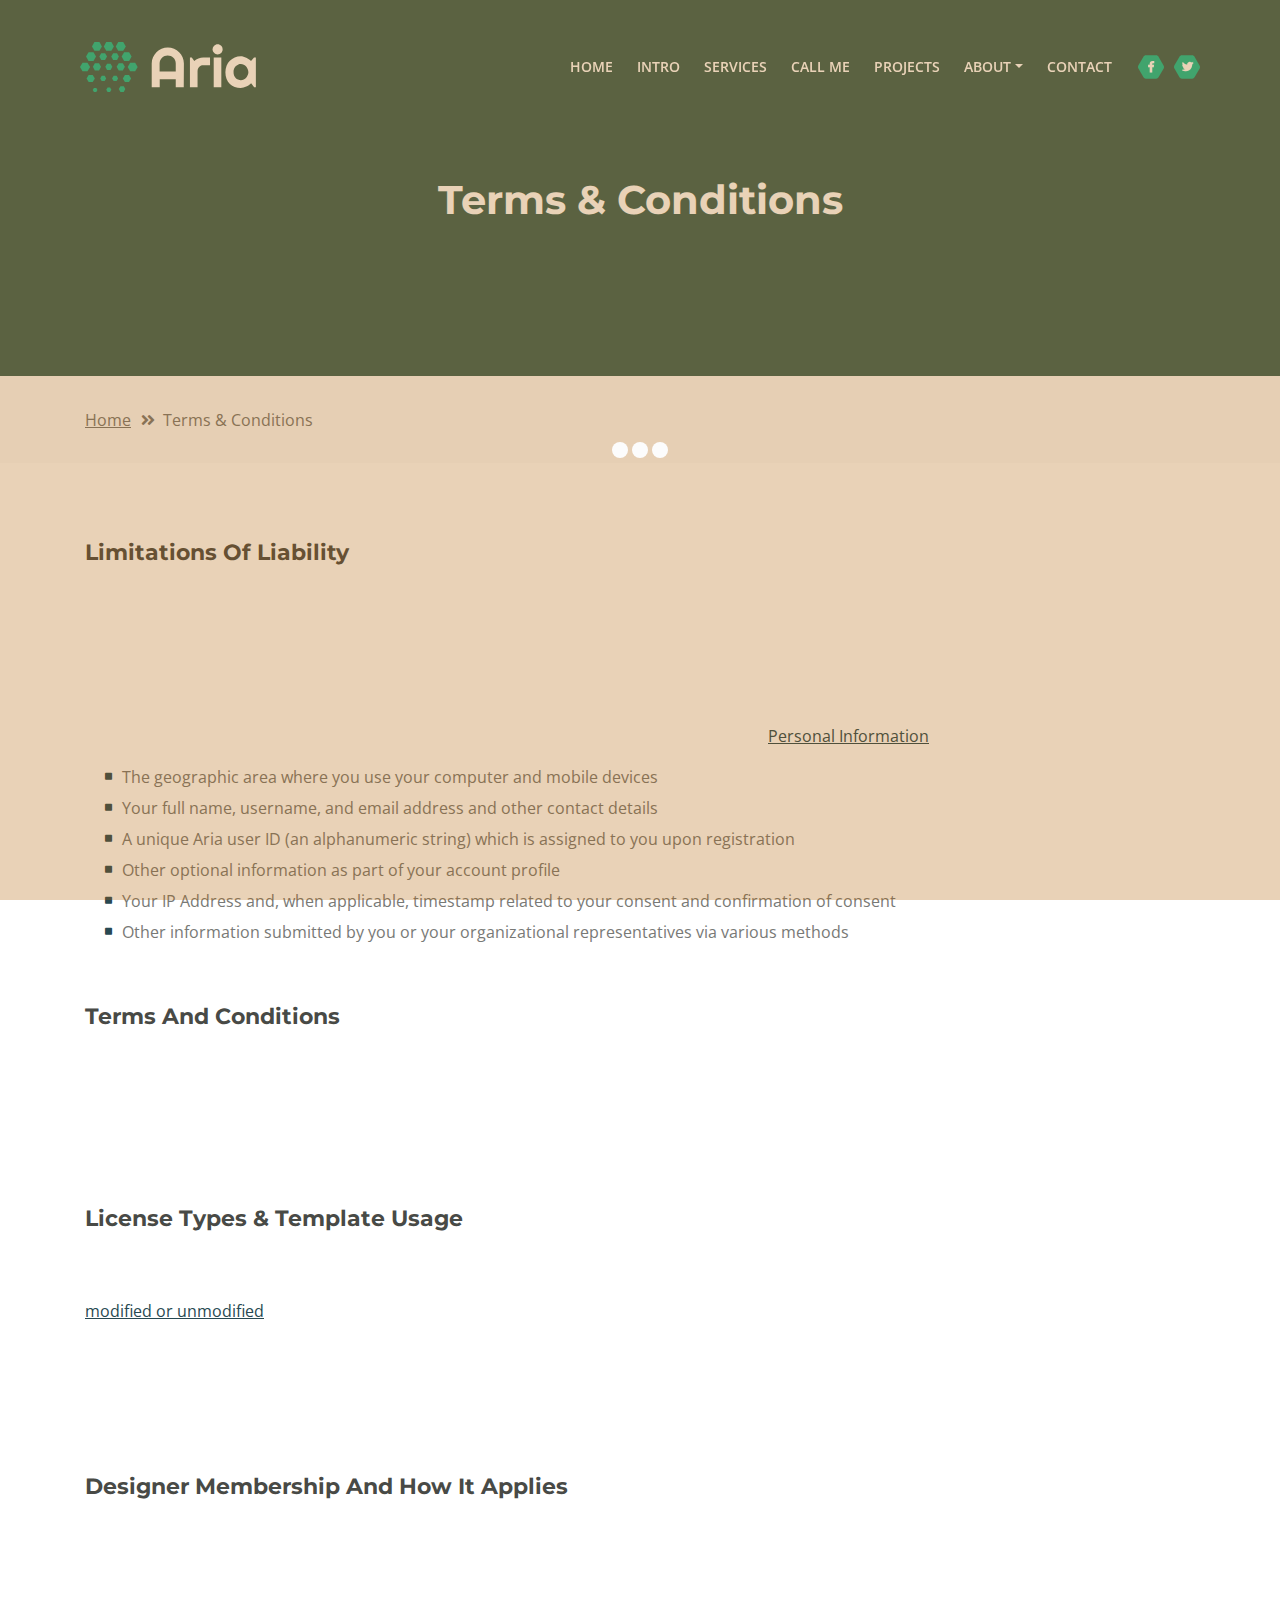
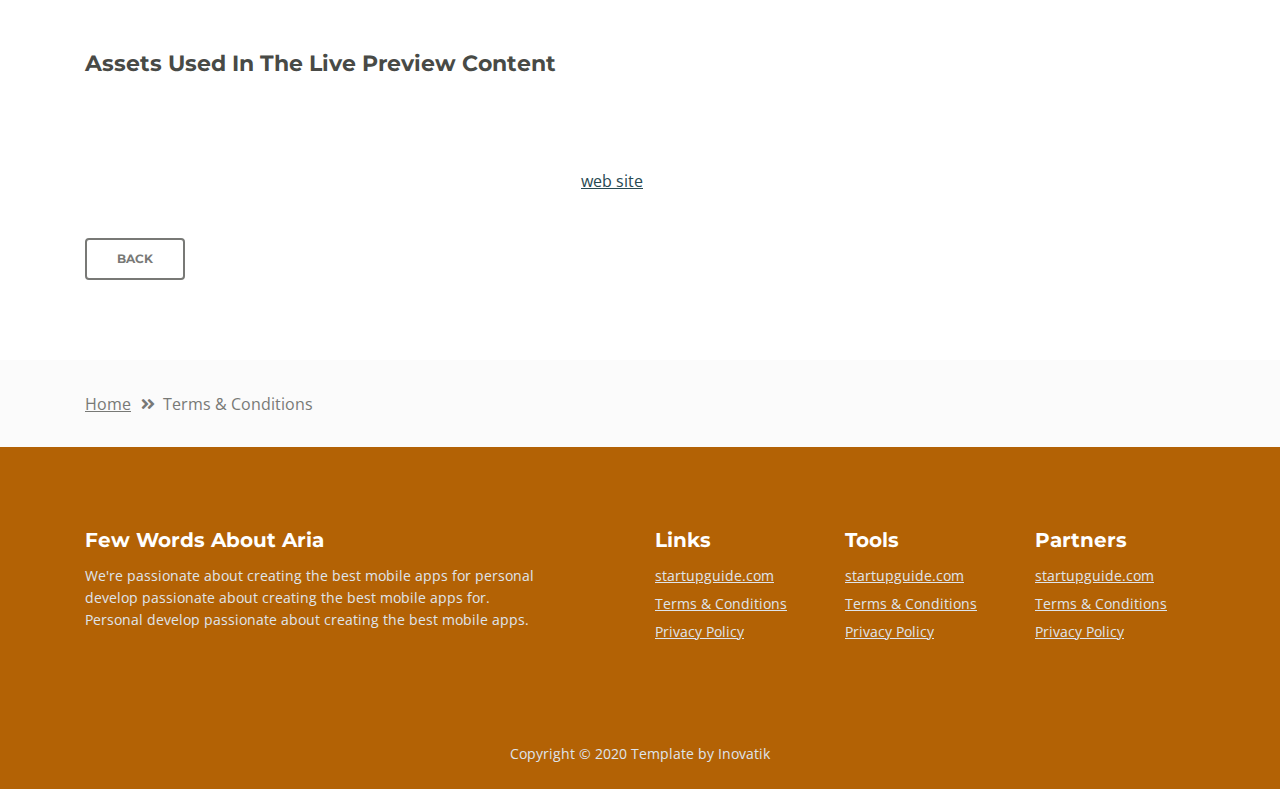
<file: terms-conditions.html>
<!DOCTYPE html>
<html lang="en">
<head>
    <meta charset="utf-8">
    <meta name="viewport" content="width=device-width, initial-scale=1, shrink-to-fit=no">
    
    <!-- SEO Meta Tags -->
    <meta name="description" content="Aria is a business focused HTML landing page template built with Bootstrap to help you create lead generation websites for companies and their services.">
    <meta name="author" content="Inovatik">

    <!-- OG Meta Tags to improve the way the post looks when you share the page on LinkedIn, Facebook, Google+ -->
	<meta property="og:site_name" content="" /> <!-- website name -->
	<meta property="og:site" content="" /> <!-- website link -->
	<meta property="og:title" content=""/> <!-- title shown in the actual shared post -->
	<meta property="og:description" content="" /> <!-- description shown in the actual shared post -->
	<meta property="og:image" content="" /> <!-- image link, make sure it's jpg -->
	<meta property="og:url" content="" /> <!-- where do you want your post to link to -->
	<meta property="og:type" content="article" />

    <!-- Website Title -->
    <title>Terms Conditions - Aria - Business HTML Landing Page Template</title>
    
    <!-- Styles -->
    <link href="https://fonts.googleapis.com/css?family=Montserrat:500,700&display=swap&subset=latin-ext" rel="stylesheet">
    <link href="https://fonts.googleapis.com/css?family=Open+Sans:400,400i,600&display=swap&subset=latin-ext" rel="stylesheet">
    <link href="css/bootstrap.css" rel="stylesheet">
    <link href="css/fontawesome-all.css" rel="stylesheet">
    <link href="css/swiper.css" rel="stylesheet">
	<link href="css/magnific-popup.css" rel="stylesheet">
    <link href="css/styles.css" rel="stylesheet">
	
	<!-- Favicon  -->
    <link rel="icon" href="images/favicon.png">
</head>
<body data-spy="scroll" data-target=".fixed-top">
    
    <!-- Preloader -->
	<div class="spinner-wrapper">
        <div class="spinner">
            <div class="bounce1"></div>
            <div class="bounce2"></div>
            <div class="bounce3"></div>
        </div>
    </div>
    <!-- end of preloader -->
    

    <!-- Navbar -->
    <nav class="navbar navbar-expand-md navbar-dark navbar-custom fixed-top">
        <!-- Text Logo - Use this if you don't have a graphic logo -->
        <!-- <a class="navbar-brand logo-text page-scroll" href="index.html">Aria</a> -->

        <!-- Image Logo -->
        <a class="navbar-brand logo-image" href="index.html"><img src="images/logo.svg" alt="alternative"></a>
        
        <!-- Mobile Menu Toggle Button -->
        <button class="navbar-toggler" type="button" data-toggle="collapse" data-target="#navbarsExampleDefault" aria-controls="navbarsExampleDefault" aria-expanded="false" aria-label="Toggle navigation">
            <span class="navbar-toggler-awesome fas fa-bars"></span>
            <span class="navbar-toggler-awesome fas fa-times"></span>
        </button>
        <!-- end of mobile menu toggle button -->

        <div class="collapse navbar-collapse" id="navbarsExampleDefault">
            <ul class="navbar-nav ml-auto">
                <li class="nav-item">
                    <a class="nav-link page-scroll" href="index.html#header">HOME <span class="sr-only">(current)</span></a>
                </li>
                <li class="nav-item">
                    <a class="nav-link page-scroll" href="index.html#intro">INTRO</a>
                </li>
                <li class="nav-item">
                    <a class="nav-link page-scroll" href="index.html#services">SERVICES</a>
                </li>
                <li class="nav-item">
                    <a class="nav-link page-scroll" href="index.html#callMe">CALL ME</a>
                </li>
                <li class="nav-item">
                    <a class="nav-link page-scroll" href="index.html#projects">PROJECTS</a>
                </li>

                <!-- Dropdown Menu -->          
                <li class="nav-item dropdown">
                    <a class="nav-link dropdown-toggle page-scroll" href="index.html#about" id="navbarDropdown" role="button" aria-haspopup="true" aria-expanded="false">ABOUT</a>
                    <div class="dropdown-menu" aria-labelledby="navbarDropdown">
                        <a class="dropdown-item" href="terms-conditions.html"><span class="item-text">TERMS CONDITIONS</span></a>
                        <div class="dropdown-items-divide-hr"></div>
                        <a class="dropdown-item" href="privacy-policy.html"><span class="item-text">PRIVACY POLICY</span></a>
                    </div>
                </li>
                <!-- end of dropdown menu -->

                <li class="nav-item">
                    <a class="nav-link page-scroll" href="index.html#contact">CONTACT</a>
                </li>
            </ul>
            <span class="nav-item social-icons">
                <span class="fa-stack">
                    <a href="#your-link">
                        <span class="hexagon"></span>
                        <i class="fab fa-facebook-f fa-stack-1x"></i>
                    </a>
                </span>
                <span class="fa-stack">
                    <a href="#your-link">
                        <span class="hexagon"></span>
                        <i class="fab fa-twitter fa-stack-1x"></i>
                    </a>
                </span>
            </span>
        </div>
    </nav> <!-- end of navbar -->
    <!-- end of navbar -->


    <!-- Header -->
    <header id="header" class="ex-header">
        <div class="container">
            <div class="row">
                <div class="col-lg-12">
                    <h1>Terms & Conditions</h1>
                </div> <!-- end of col -->
            </div> <!-- end of row -->
        </div> <!-- end of container -->
    </header> <!-- end of ex-header -->
    <!-- end of header -->


    <!-- Breadcrumbs -->
    <div class="ex-basic-1">
        <div class="container">
            <div class="row">
                <div class="col-lg-12">
                    <div class="breadcrumbs">
                        <a href="index.html">Home</a><i class="fa fa-angle-double-right"></i><span>Terms & Conditions</span>
                    </div> <!-- end of breadcrumbs -->
                </div> <!-- end of col -->
            </div> <!-- end of row -->
        </div> <!-- end of container -->
    </div> <!-- end of ex-basic-1 -->
    <!-- end of breadcrumbs -->


    <!-- Terms Content -->
    <div class="ex-basic-2">
        <div class="container">
            <div class="row">
                <div class="col-lg-12">
                    <div class="text-container">
                        <h3>Limitations Of Liability</h3>
                        <p>Aria also automatically collects and receives certain information from your computer or mobile device, including the activities you perform on our Website, the Platforms, and the Applications, the type of hardware and software you are using (for example, your operating system or browser), and information obtained from cookies. For example, each time you visit the Website or otherwise use the Services, we automatically collect your IP address, browser and device type, access times, the web page from which you came, the regions from which you navigate the web page, and the web page(s) you access (as applicable).</p>
                        <p>When you first register for a Aria account, and when you use the Services, we collect some <a class="green" href="#your-link">Personal Information</a> about you such as:</p>
                        <ul class="list-unstyled li-space-lg indent">
                            <li class="media">
                                <i class="fas fa-square"></i>
                                <div class="media-body">The geographic area where you use your computer and mobile devices</div>
                            </li>
                            <li class="media">
                                <i class="fas fa-square"></i>
                                <div class="media-body">Your full name, username, and email address and other contact details</div>
                            </li>
                            <li class="media">
                                <i class="fas fa-square"></i>
                                <div class="media-body">A unique Aria user ID (an alphanumeric string) which is assigned to you upon registration</div>
                            </li>
                            <li class="media">
                                <i class="fas fa-square"></i>
                                <div class="media-body">Other optional information as part of your account profile</div>
                            </li>
                            <li class="media">
                                <i class="fas fa-square"></i>
                                <div class="media-body">Your IP Address and, when applicable, timestamp related to your consent and confirmation of consent</div>
                            </li>
                            <li class="media">
                                <i class="fas fa-square"></i>
                                <div class="media-body">Other information submitted by you or your organizational representatives via various methods</div>
                            </li>
                        </ul>
                    </div> <!-- end of text-container -->
                    
                    <div class="text-container">
                        <h3>Terms And Conditions</h3>
                        <p>Under no circumstances shall Aria be liable for any direct, indirect, special, incidental or consequential damages, including, but not limited to, loss of data or profit, arising out of the use, or the inability to use, the materials on this site, even if Aria or an authorized representative has been advised of the possibility of such damages. If your use of materials from this site results in the need for servicing, repair or correction of equipment or data, you assume any costs thereof.</p>
                    </div> <!-- end of text-container -->

                    <div class="text-container">
                        <h3>License Types & Template Usage</h3>
                        <p>All our templates inherit the GNU general public license from HTML. All .PSD & CSS files are packaged separately and are not licensed under the GPL 2.0. Instead, these files inherit Aria Personal Use License. These files are given to all Clients on a personal use basis. You may not offer them, <a class="green" href="#your-link">modified or unmodified</a>, for redistribution or resale of any kind. You can’t use one of our themes on a HTML domain. More on HTML Vs CSS, you can read here. You can use our templates do develop sites for your clients.</p>
                        <p>Services help our customers promote their products and services, marketing and advertising; engaging audiences; scheduling and publishing messages; and analyze the results.</p>
                    </div> <!-- end of text-container -->

                    <div class="text-container">
                        <h3>Designer Membership And How It Applies</h3>
                        <p>By using any of the Services, or submitting or collecting any Personal Information via the Services, you consent to the collection, transfer, storage disclosure, and use of your Personal Information in the manner set out in this Privacy Policy. If you do not consent to the use of your Personal Information in these ways, please stop using the Services.</p>
                    </div> <!-- end of text-container -->
                    
                    <div class="text-container last">
                        <h3>Assets Used In The Live Preview Content</h3>
                        <p>Aria Landing Page uses tracking technology on the landing page, in the Applications, and in the Platforms, including mobile application identifiers and a unique Hootsuite user ID to help us recognize you across different Services, to monitor usage and web traffic routing for the Services, and to customize and improve the Services. By visiting Aria or using the Services you agree to the use of cookies in your browser and HTML-based emails. Cookies are small text files placed on your device when you visit a <a class="green" href="#your-link">web site</a> in order to track use of the site and to improve your user experience.</p>
                        <a class="btn-outline-reg" href="index.html">BACK</a>
                    </div> <!-- end of text-container -->
                </div>
            </div> <!-- end of row -->
        </div> <!-- end of container -->
    </div> <!-- end of ex-basic -->
    <!-- end of terms content -->

    
    <!-- Breadcrumbs -->
    <div class="ex-basic-1">
        <div class="container">
            <div class="row">
                <div class="col-lg-12">
                    <div class="breadcrumbs">
                        <a href="index.html">Home</a><i class="fa fa-angle-double-right"></i><span>Terms & Conditions</span>
                    </div> <!-- end of breadcrumbs -->
                </div> <!-- end of col -->
            </div> <!-- end of row -->
        </div> <!-- end of container -->
    </div> <!-- end of ex-basic-1 -->
    <!-- end of breadcrumbs -->


    <!-- Footer -->
    <div class="footer">
        <div class="container">
            <div class="row">
                <div class="col-md-6">
                    <div class="text-container about">
                        <h4>Few Words About Aria</h4>
                        <p class="white">We're passionate about creating the best mobile apps for personal develop passionate about creating the best mobile apps for. Personal develop passionate about creating the best mobile apps.</p>
                    </div> <!-- end of text-container -->
                </div> <!-- end of col -->
                <div class="col-md-2">
                    <div class="text-container">
                        <h4>Links</h4>
                        <ul class="list-unstyled li-space-lg white">
                            <li>
                                <a class="white" href="#your-link">startupguide.com</a>
                            </li>
                            <li>
                                <a class="white" href="terms-conditions.html">Terms & Conditions</a>
                            </li>
                            <li>
                                <a class="white" href="privacy-policy.html">Privacy Policy</a>
                            </li>
                        </ul>
                    </div> <!-- end of text-container -->
                </div> <!-- end of col -->
                <div class="col-md-2">
                    <div class="text-container">
                        <h4>Tools</h4>
                        <ul class="list-unstyled li-space-lg">
                            <li>
                                <a class="white" href="#your-link">startupguide.com</a>
                            </li>
                            <li>
                                <a class="white" href="terms-conditions.html">Terms & Conditions</a>
                            </li>
                            <li class="media">
                                <a class="white" href="privacy-policy.html">Privacy Policy</a>
                            </li>
                        </ul>
                    </div> <!-- end of text-container -->
                </div> <!-- end of col -->
                <div class="col-md-2">
                    <div class="text-container">
                        <h4>Partners</h4>
                        <ul class="list-unstyled li-space-lg">
                            <li>
                                <a class="white" href="#your-link">startupguide.com</a>
                            </li>
                            <li>
                                <a class="white" href="terms-conditions.html">Terms & Conditions</a>
                            </li>
                            <li>
                                <a class="white" href="privacy-policy.html">Privacy Policy</a>
                            </li>
                        </ul>
                    </div> <!-- end of text-container -->
                </div> <!-- end of col -->
            </div> <!-- end of row -->
        </div> <!-- end of container -->
    </div> <!-- end of footer -->  
    <!-- end of footer -->


    <!-- Copyright -->
    <div class="copyright">
        <div class="container">
            <div class="row">
                <div class="col-lg-12">
                    <p class="p-small">Copyright © 2020 <a href="https://inovatik.com">Template by Inovatik</a></p>
                </div> <!-- end of col -->
            </div> <!-- enf of row -->
        </div> <!-- end of container -->
    </div> <!-- end of copyright --> 
    <!-- end of copyright -->

	
    <!-- Scripts -->
    <script src="js/jquery.min.js"></script> <!-- jQuery for Bootstrap's JavaScript plugins -->
    <script src="js/popper.min.js"></script> <!-- Popper tooltip library for Bootstrap -->
    <script src="js/bootstrap.min.js"></script> <!-- Bootstrap framework -->
    <script src="js/jquery.easing.min.js"></script> <!-- jQuery Easing for smooth scrolling between anchors -->
    <script src="js/swiper.min.js"></script> <!-- Swiper for image and text sliders -->
    <script src="js/jquery.magnific-popup.js"></script> <!-- Magnific Popup for lightboxes -->
    <script src="js/morphext.min.js"></script> <!-- Morphtext rotating text in the header -->
    <script src="js/isotope.pkgd.min.js"></script> <!-- Isotope for filter -->
    <script src="js/validator.min.js"></script> <!-- Validator.js - Bootstrap plugin that validates forms -->
    <script src="js/scripts.js"></script> <!-- Custom scripts -->
</body>
</html>
</file>
<file: css/styles.css>
/* Template: Aria - Business HTML Landing Page Template
   Author: Inovatik
   Created: Jul 2019
   Description: Master CSS file
*/

/*****************************************
Table Of Contents:

01. General Styles
02. Preloader
03. Navigation
04. Header
05. Intro
06. Description
07. Services
08. Details 1
09. Details 2
10. Testimonials
11. Call Me
12. Projects
13. Project Lightboxes
14. Team
15. About
16. Contact
17. Footer
18. Copyright
19. Back To Top Button
20. Extra Pages
21. Media Queries
******************************************/

/*****************************************
Colors:

- Backgrounds - orange #b36205
- Background - dark blue #39635a
- Backgrounds navbar, footer - dark gray #b36205
- Buttons, bullets, icons - blue #284952
- Headings text - black #484a46
- Body text - gray #484a46
- Body text - light gray #dfe5ec
- Body text - dark blue #254750"
******************************************/

/******************************/
/*     01. General Styles     */
/******************************/
body,
html {
  width: 100%;
  height: 100%;
}

body,
p {
  color: #787976;
  font: 400 1rem/1.5625rem "Open Sans", sans-serif;
}

.p-large {
  font: 400 1.125rem/1.625rem "Open Sans", sans-serif;
}

.p-small {
  font: 400 0.875rem/1.375rem "Open Sans", sans-serif;
}

.p-heading {
  margin-bottom: 3.5rem;
  text-align: center;
}

.li-space-lg li {
  margin-bottom: 0.375rem;
}

.indent {
  padding-left: 1.25rem;
}

h1 {
  color: #484a46;
  font: 700 2.5rem/3rem "Montserrat", sans-serif;
}

h2 {
  color: #484a46;
  font: 700 1.75rem/2.125rem "Montserrat", sans-serif;
}

h3 {
  color: #484a46;
  font: 700 1.375rem/1.75rem "Montserrat", sans-serif;
}

h4 {
  color: #484a46;
  font: 700 1.25rem/1.625rem "Montserrat", sans-serif;
}

h5 {
  color: #484a46;
  font: 700 1.125rem/1.5rem "Montserrat", sans-serif;
}

h6 {
  color: #484a46;
  font: 700 1rem/1.375rem "Montserrat", sans-serif;
}

a {
  color: #787976;
  text-decoration: underline;
}

a:hover {
  color: #787976;
  text-decoration: underline;
}

a.green {
  color: #284952;
}

a.white,
.white {
  color: #dfe5ec;
}

.testimonial-text {
  font-style: italic;
}

.testimonial-author {
  font: 700 1rem/1.375rem "Montserrat", sans-serif;
}

strong {
  color: #484a46;
}

.section-title {
  color: #407483;
  font: 500 0.8125rem/1.125rem "Montserrat", sans-serif;
}

.btn-solid-reg {
  display: inline-block;
  padding: 1.1875rem 1.875rem 1.1875rem 1.875rem;
  border: 0.125rem solid #284952;
  border-radius: 0.25rem;
  background-color: #284952;
  color: #fff;
  font: 700 0.75rem/0 "Montserrat", sans-serif;
  text-decoration: none;
  transition: all 0.2s;
}

.btn-solid-reg:hover {
  background-color: transparent;
  color: #284952;
  text-decoration: none;
}

.btn-solid-lg {
  display: inline-block;
  padding: 1.375rem 2.125rem 1.375rem 2.125rem;
  border: 0.125rem solid #284952;
  border-radius: 0.25rem;
  background-color: #284952;
  color: #fff;
  font: 700 0.75rem/0 "Montserrat", sans-serif;
  text-decoration: none;
  transition: all 0.2s;
}

.btn-solid-lg:hover {
  background-color: transparent;
  color: #284952;
  text-decoration: none;
}

.btn-outline-reg {
  display: inline-block;
  padding: 1.1875rem 1.875rem 1.1875rem 1.875rem;
  border: 0.125rem solid #787976;
  border-radius: 0.25rem;
  background-color: transparent;
  color: #787976;
  font: 700 0.75rem/0 "Montserrat", sans-serif;
  text-decoration: none;
  transition: all 0.2s;
}

.btn-outline-reg:hover {
  background-color: #787976;
  color: #fff;
  text-decoration: none;
}

.btn-outline-lg {
  display: inline-block;
  padding: 1.375rem 2.125rem 1.375rem 2.125rem;
  border: 0.125rem solid #787976;
  border-radius: 0.25rem;
  background-color: transparent;
  color: #787976;
  font: 700 0.75rem/0 "Montserrat", sans-serif;
  text-decoration: none;
  transition: all 0.2s;
}

.btn-outline-lg:hover {
  background-color: #787976;
  color: #fff;
  text-decoration: none;
}

.btn-outline-sm {
  display: inline-block;
  padding: 1rem 1.625rem 0.9375rem 1.625rem;
  border: 0.125rem solid #787976;
  border-radius: 0.25rem;
  background-color: transparent;
  color: #787976;
  font: 700 0.75rem/0 "Montserrat", sans-serif;
  text-decoration: none;
  transition: all 0.2s;
}

.btn-outline-sm:hover {
  background-color: #787976;
  color: #fff;
  text-decoration: none;
}

.form-group {
  position: relative;
  margin-bottom: 1.25rem;
}

.form-group.has-error.has-danger {
  margin-bottom: 0.625rem;
}

.form-group.has-error.has-danger .help-block.with-errors ul {
  margin-top: 0.375rem;
}

.label-control {
  position: absolute;
  top: 0.8125rem;
  left: 1.375rem;
  color: #787976;
  opacity: 1;
  font: 400 0.875rem/1.375rem "Open Sans", sans-serif;
  cursor: text;
  transition: all 0.2s ease;
}

/* IE10+ hack to solve lower label text position compared to the rest of the browsers */
@media screen and (-ms-high-contrast: active),
  screen and (-ms-high-contrast: none) {
  .label-control {
    top: 0.9375rem;
  }
}

.form-control-input:focus + .label-control,
.form-control-input.notEmpty + .label-control,
.form-control-textarea:focus + .label-control,
.form-control-textarea.notEmpty + .label-control {
  top: 0.125rem;
  opacity: 1;
  font-size: 0.75rem;
  font-weight: 500;
}

.form-control-input,
.form-control-select {
  display: block; /* needed for proper display of the label in Firefox, IE, Edge */
  width: 100%;
  padding-top: 1.25rem;
  padding-bottom: 0.25rem;
  padding-left: 1.3125rem;
  border: 1px solid #dadada;
  border-radius: 0.25rem;
  background-color: #fff;
  color: #787976;
  font: 400 0.875rem/1.375rem "Open Sans", sans-serif;
  transition: all 0.2s;
  -webkit-appearance: none; /* removes inner shadow on form inputs on ios safari */
}

.form-control-select {
  padding-top: 0.5rem;
  padding-bottom: 0.5rem;
  height: 3rem;
}

/* IE10+ hack to solve lower label text position compared to the rest of the browsers */
@media screen and (-ms-high-contrast: active),
  screen and (-ms-high-contrast: none) {
  .form-control-input {
    padding-top: 1.25rem;
    padding-bottom: 0.75rem;
    line-height: 1.75rem;
  }

  .form-control-select {
    padding-top: 0.875rem;
    padding-bottom: 0.75rem;
    height: 3.125rem;
    line-height: 2.125rem;
  }
}

select {
  /* you should keep these first rules in place to maintain cross-browser behavior */
  -webkit-appearance: none;
  -moz-appearance: none;
  -ms-appearance: none;
  -o-appearance: none;
  appearance: none;
  background-image: url("../images/down-arrow.png");
  background-position: 96% 50%;
  background-repeat: no-repeat;
  outline: none;
}

select::-ms-expand {
  display: none; /* removes the ugly default down arrow on select form field in IE11 */
}

.form-control-textarea {
  display: block; /* used to eliminate a bottom gap difference between Chrome and IE/FF */
  width: 100%;
  height: 8rem; /* used instead of html rows to normalize height between Chrome and IE/FF */
  padding-top: 1.25rem;
  padding-left: 1.3125rem;
  border: 1px solid #dadada;
  border-radius: 0.25rem;
  background-color: #fff;
  color: #787976;
  font: 400 1rem/1.5625rem "Open Sans", sans-serif;
  transition: all 0.2s;
}

.form-control-input:focus,
.form-control-select:focus,
.form-control-textarea:focus {
  border: 1px solid #a1a1a1;
  outline: none; /* Removes blue border on focus */
}

.form-control-input:hover,
.form-control-select:hover,
.form-control-textarea:hover {
  border: 1px solid #a1a1a1;
}

.checkbox {
  font: 400 0.875rem/1.375rem "Open Sans", sans-serif;
}

input[type="checkbox"] {
  vertical-align: -15%;
  margin-right: 0.375rem;
}

/* IE10+ hack to raise checkbox field position compared to the rest of the browsers */
@media screen and (-ms-high-contrast: active),
  screen and (-ms-high-contrast: none) {
  input[type="checkbox"] {
    vertical-align: -9%;
  }
}

.form-control-submit-button {
  display: inline-block;
  width: 100%;
  height: 3.125rem;
  border: 0.125rem solid #284952;
  border-radius: 0.25rem;
  background-color: #284952;
  color: #fff;
  font: 700 0.75rem/1.75rem "Montserrat", sans-serif;
  cursor: pointer;
  transition: all 0.2s;
}

.form-control-submit-button:hover {
  background-color: transparent;
  color: #284952;
}

/* Form Success And Error Message Formatting */
#lmsgSubmit.h3.text-center.tada.animated,
#cmsgSubmit.h3.text-center.tada.animated,
#pmsgSubmit.h3.text-center.tada.animated,
#lmsgSubmit.h3.text-center,
#cmsgSubmit.h3.text-center,
#pmsgSubmit.h3.text-center {
  display: block;
  margin-bottom: 0;
  color: #b93636;
  font: 400 1.125rem/1rem "Open Sans", sans-serif;
}

.help-block.with-errors .list-unstyled {
  color: #787976;
  font-size: 0.75rem;
  line-height: 1.125rem;
  text-align: left;
}

.help-block.with-errors ul {
  margin-bottom: 0;
}
/* end of form success and error message formatting */

/* Form Success And Error Message Animation - Animate.css */
@-webkit-keyframes tada {
  from {
    -webkit-transform: scale3d(1, 1, 1);
    -ms-transform: scale3d(1, 1, 1);
    transform: scale3d(1, 1, 1);
  }
  10%,
  20% {
    -webkit-transform: scale3d(0.9, 0.9, 0.9) rotate3d(0, 0, 1, -3deg);
    -ms-transform: scale3d(0.9, 0.9, 0.9) rotate3d(0, 0, 1, -3deg);
    transform: scale3d(0.9, 0.9, 0.9) rotate3d(0, 0, 1, -3deg);
  }
  30%,
  50%,
  70%,
  90% {
    -webkit-transform: scale3d(1.1, 1.1, 1.1) rotate3d(0, 0, 1, 3deg);
    -ms-transform: scale3d(1.1, 1.1, 1.1) rotate3d(0, 0, 1, 3deg);
    transform: scale3d(1.1, 1.1, 1.1) rotate3d(0, 0, 1, 3deg);
  }
  40%,
  60%,
  80% {
    -webkit-transform: scale3d(1.1, 1.1, 1.1) rotate3d(0, 0, 1, -3deg);
    -ms-transform: scale3d(1.1, 1.1, 1.1) rotate3d(0, 0, 1, -3deg);
    transform: scale3d(1.1, 1.1, 1.1) rotate3d(0, 0, 1, -3deg);
  }
  to {
    -webkit-transform: scale3d(1, 1, 1);
    -ms-transform: scale3d(1, 1, 1);
    transform: scale3d(1, 1, 1);
  }
}

@keyframes tada {
  from {
    -webkit-transform: scale3d(1, 1, 1);
    -ms-transform: scale3d(1, 1, 1);
    transform: scale3d(1, 1, 1);
  }
  10%,
  20% {
    -webkit-transform: scale3d(0.9, 0.9, 0.9) rotate3d(0, 0, 1, -3deg);
    -ms-transform: scale3d(0.9, 0.9, 0.9) rotate3d(0, 0, 1, -3deg);
    transform: scale3d(0.9, 0.9, 0.9) rotate3d(0, 0, 1, -3deg);
  }
  30%,
  50%,
  70%,
  90% {
    -webkit-transform: scale3d(1.1, 1.1, 1.1) rotate3d(0, 0, 1, 3deg);
    -ms-transform: scale3d(1.1, 1.1, 1.1) rotate3d(0, 0, 1, 3deg);
    transform: scale3d(1.1, 1.1, 1.1) rotate3d(0, 0, 1, 3deg);
  }
  40%,
  60%,
  80% {
    -webkit-transform: scale3d(1.1, 1.1, 1.1) rotate3d(0, 0, 1, -3deg);
    -ms-transform: scale3d(1.1, 1.1, 1.1) rotate3d(0, 0, 1, -3deg);
    transform: scale3d(1.1, 1.1, 1.1) rotate3d(0, 0, 1, -3deg);
  }
  to {
    -webkit-transform: scale3d(1, 1, 1);
    -ms-transform: scale3d(1, 1, 1);
    transform: scale3d(1, 1, 1);
  }
}

.tada {
  -webkit-animation-name: tada;
  animation-name: tada;
}

.animated {
  -webkit-animation-duration: 1s;
  animation-duration: 1s;
  -webkit-animation-fill-mode: both;
  animation-fill-mode: both;
}
/* end of form success and error message animation - Animate.css */

/* Fade-move Animation For Lightbox - Magnific Popup */
/* at start */
.my-mfp-slide-bottom .zoom-anim-dialog {
  opacity: 0;
  transition: all 0.2s ease-out;
  -webkit-transform: translateY(-1.25rem) perspective(37.5rem) rotateX(10deg);
  -ms-transform: translateY(-1.25rem) perspective(37.5rem) rotateX(10deg);
  transform: translateY(-1.25rem) perspective(37.5rem) rotateX(10deg);
}

/* animate in */
.my-mfp-slide-bottom.mfp-ready .zoom-anim-dialog {
  opacity: 1;
  -webkit-transform: translateY(0) perspective(37.5rem) rotateX(0);
  -ms-transform: translateY(0) perspective(37.5rem) rotateX(0);
  transform: translateY(0) perspective(37.5rem) rotateX(0);
}

/* animate out */
.my-mfp-slide-bottom.mfp-removing .zoom-anim-dialog {
  opacity: 0;
  -webkit-transform: translateY(-0.625rem) perspective(37.5rem) rotateX(10deg);
  -ms-transform: translateY(-0.625rem) perspective(37.5rem) rotateX(10deg);
  transform: translateY(-0.625rem) perspective(37.5rem) rotateX(10deg);
}

/* dark overlay, start state */
.my-mfp-slide-bottom.mfp-bg {
  opacity: 0;
  transition: opacity 0.2s ease-out;
}

/* animate in */
.my-mfp-slide-bottom.mfp-ready.mfp-bg {
  opacity: 0.8;
}
/* animate out */
.my-mfp-slide-bottom.mfp-removing.mfp-bg {
  opacity: 0;
}
/* end of fade-move animation for lightbox - magnific popup */

/* Fade Animation For Image Slider - Magnific Popup */
@-webkit-keyframes fadeIn {
  from {
    opacity: 0;
  }
  to {
    opacity: 1;
  }
}

@keyframes fadeIn {
  from {
    opacity: 0;
  }
  to {
    opacity: 1;
  }
}

.fadeIn {
  -webkit-animation: fadeIn 0.6s;
  animation: fadeIn 0.6s;
}

@-webkit-keyframes fadeOut {
  from {
    opacity: 1;
  }
  to {
    opacity: 0;
  }
}

@keyframes fadeOut {
  from {
    opacity: 1;
  }
  to {
    opacity: 0;
  }
}

.fadeOut {
  -webkit-animation: fadeOut 0.8s;
  animation: fadeOut 0.8s;
}
/* end of fade animation for image slider - magnific popup */

/*************************/
/*     02. Preloader     */
/*************************/
.spinner-wrapper {
  position: fixed;
  z-index: 999999;
  top: 0;
  right: 0;
  bottom: 0;
  left: 0;
  background: #b36205;
}

.spinner {
  position: absolute;
  top: 50%; /* centers the loading animation vertically one the screen */
  left: 50%; /* centers the loading animation horizontally one the screen */
  width: 3.75rem;
  height: 1.25rem;
  margin: -0.625rem 0 0 -1.875rem; /* is width and height divided by two */
  text-align: center;
}

.spinner > div {
  display: inline-block;
  width: 1rem;
  height: 1rem;
  border-radius: 100%;
  background-color: #fff;
  -webkit-animation: sk-bouncedelay 1.4s infinite ease-in-out both;
  animation: sk-bouncedelay 1.4s infinite ease-in-out both;
}

.spinner .bounce1 {
  -webkit-animation-delay: -0.32s;
  animation-delay: -0.32s;
}

.spinner .bounce2 {
  -webkit-animation-delay: -0.16s;
  animation-delay: -0.16s;
}

@-webkit-keyframes sk-bouncedelay {
  0%,
  80%,
  100% {
    -webkit-transform: scale(0);
  }
  40% {
    -webkit-transform: scale(1);
  }
}

@keyframes sk-bouncedelay {
  0%,
  80%,
  100% {
    -webkit-transform: scale(0);
    -ms-transform: scale(0);
    transform: scale(0);
  }
  40% {
    -webkit-transform: scale(1);
    -ms-transform: scale(1);
    transform: scale(1);
  }
}

/**************************/
/*     03. Navigation     */
/**************************/
.navbar-custom {
  padding-top: 0.375rem;
  padding-bottom: 0.375rem;
  background-color: rgb(179, 98, 5);
  box-shadow: 0 0.0625rem 0.375rem 0 rgba(0, 0, 0, 0.1);
  font: 600 0.875rem/0.875rem "Open Sans", sans-serif;
  transition: all 0.2s;
}

.navbar-custom .navbar-brand {
  font-size: 0;
}

.navbar-custom .navbar-brand.logo-image img {
  width: 11rem;
  height: 3.5rem;
  -webkit-backface-visibility: hidden;
}

.navbar-custom .navbar-brand.logo-text {
  margin-top: 0.25rem;
  margin-bottom: 0.25rem;
  font: 700 2.25rem/1.5rem "Montserrat", sans-serif;
  color: #fff;
  text-decoration: none;
}

.navbar-custom .navbar-nav {
  margin-top: 0.75rem;
  margin-bottom: 0.5rem;
}

.navbar-custom .nav-item .nav-link {
  padding: 0.625rem 0.75rem 0.625rem 0.75rem;
  color: #fff;
  text-decoration: none;
  transition: all 0.2s ease;
}

.navbar-custom .nav-item .nav-link:hover,
.navbar-custom .nav-item .nav-link.active {
  color: #284952;
}

/* Dropdown Menu */
.navbar-custom .dropdown:hover > .dropdown-menu {
  display: block; /* this makes the dropdown menu stay open while hovering it */
  min-width: auto;
  animation: fadeDropdown 0.2s; /* required for the fade animation */
}

@keyframes fadeDropdown {
  0% {
    opacity: 0;
  }

  100% {
    opacity: 1;
  }
}

.navbar-custom .dropdown-toggle:focus {
  /* removes dropdown outline on focus  */
  outline: 0;
}

.navbar-custom .dropdown-menu {
  margin-top: 0;
  border: none;
  border-radius: 0.25rem;
  background-color: #b36205;
}

.navbar-custom .dropdown-item {
  color: #fff;
  text-decoration: none;
}

.navbar-custom .dropdown-item:hover {
  background-color: #b36205;
}

.navbar-custom .dropdown-item .item-text {
  font: 600 0.875rem/0.875rem "Open Sans", sans-serif;
}

.navbar-custom .dropdown-item:hover .item-text {
  color: #284952;
}

.navbar-custom .dropdown-items-divide-hr {
  width: 100%;
  height: 1px;
  margin: 0.75rem auto 0.75rem auto;
  border: none;
  background-color: #b5bcc4;
  opacity: 0.2;
}
/* end of dropdown menu */

.navbar-custom .social-icons {
  display: none;
}

.navbar-custom .navbar-toggler {
  border: none;
  color: #fff;
  font-size: 2rem;
}

.navbar-custom
  button[aria-expanded="false"]
  .navbar-toggler-awesome.fas.fa-times {
  display: none;
}

.navbar-custom
  button[aria-expanded="false"]
  .navbar-toggler-awesome.fas.fa-bars {
  display: inline-block;
}

.navbar-custom
  button[aria-expanded="true"]
  .navbar-toggler-awesome.fas.fa-bars {
  display: none;
}

.navbar-custom
  button[aria-expanded="true"]
  .navbar-toggler-awesome.fas.fa-times {
  display: inline-block;
  margin-right: 0.125rem;
}

/*********************/
/*    04. Header     */
/*********************/
.header {
  background: linear-gradient(rgba(0, 0, 0, 0.3), rgba(0, 0, 0, 0.5)),
    url("../images/background1.jpg") center center no-repeat;
  background-size: cover;
}

.header .header-content {
  padding-top: 8rem;
  padding-bottom: 2.125rem;
  text-align: center;
}

.header .text-container {
  margin-bottom: 3rem;
}

.header h1 {
  margin-bottom: 0.5rem;
  color: #fff;
}

.header .p-large {
  margin-bottom: 2rem;
  color: #dfe5ec;
}

.header .btn-solid-lg {
  margin-right: 0.5rem;
  margin-bottom: 1.25rem;
}

/*********************/
/*     05. Intro     */
/*********************/
.basic-1 {
  padding-top: 6.5rem;
  padding-bottom: 3rem;
}

.basic-1 p,
h2 {
  color: #000;
}

.basic-1 .text-container {
  margin-bottom: 3rem;
}

.basic-1 .section-title {
  margin-bottom: 0.5rem;
}

.basic-1 h2 {
  margin-bottom: 1.375rem;
}

.basic-1 .testimonial-author {
  color: #484a46;
}

/* Hover Animation */
.basic-1 .image-container {
  overflow: hidden;
  border-radius: 0.25rem;
}

.basic-1 .image-container img {
  margin: 0;
  border-radius: 0.25rem;
  transition: all 0.3s;
}

.basic-1 .image-container:hover img {
  -moz-transform: scale(1.15);
  -webkit-transform: scale(1.15);
  transform: scale(1.15);
}
/* end of hover animation */

/***************************/
/*     06. Description     */
/***************************/
.cards-1 {
  padding-top: 3rem;
  padding-bottom: 2.875rem;
}

.cards-1 .card {
  margin-bottom: 2.5rem;
  border: none;
  text-align: center;
}

.cards-1 .fa-stack {
  width: 6rem;
  height: 6rem;
  margin-right: auto;
  margin-bottom: 1rem;
  margin-left: auto;
  line-height: 6rem;
  text-align: left;
}

.cards-1 .fa-stack .hexagon {
  position: absolute;
  width: 6rem;
  height: 6rem;
  background: url("../images/hexagon-green.svg") center center no-repeat;
  background-size: 6rem 6rem;
}

.cards-1 .fa-stack-1x {
  color: #fff;
  font-size: 2rem;
}

.cards-1 .card-body {
  padding: 0;
}

.cards-1 .card-title {
  margin-bottom: 0.625rem;
}

/************************/
/*     07. Services     */
/************************/
.cards-2 {
  padding-top: 6.625rem;
  padding-bottom: 1.25rem;
  background-color: #fbfbfb;
}

.cards-2 .section-title {
  margin-bottom: 0.5rem;
  text-align: center;
}

.cards-2 h2 {
  margin-bottom: 3.25rem;
  text-align: center;
}

.cards-2 .card {
  margin-bottom: 5.625rem;
  border: none;
  background-color: transparent;
}

.cards-2 .card-image img {
  border-top-left-radius: 0.375rem;
  border-top-right-radius: 0.375rem;
}

.cards-2 .card-body {
  padding: 2.25rem 2rem 2.125rem 2rem;
  border: 1px solid #ebe8e8;
  border-bottom-left-radius: 0.375rem;
  border-bottom-right-radius: 0.375rem;
  background-color: #fff;
}

.cards-2 h3 {
  margin-bottom: 0.75rem;
  text-align: center;
}

.cards-2 .list-unstyled {
  margin-bottom: 1.5rem;
}

.cards-2 .list-unstyled .fas {
  color: #284952;
  font-size: 0.5rem;
  line-height: 1.375rem;
}

.cards-2 .list-unstyled .media-body {
  margin-left: 0.625rem;
}

.cards-2 .price {
  margin-bottom: 0.25rem;
  color: #484a46;
  font: 700 1rem/1.5rem "Montserrat", sans-serif;
  text-align: center;
}

.cards-2 .price span {
  color: #284952;
}

.cards-2 .button-container {
  margin-top: -1.375rem;
  text-align: center;
}

.cards-2 .btn-solid-reg:hover {
  background-color: #fff;
}

/*************************/
/*     08. Details 1     */
/*************************/
.accordion .area-1 {
  height: 27rem;
  background: url("../images/details-1-background.jpg") center center no-repeat;
  background-size: cover;
}

.accordion .accordion-container {
  max-width: 90%;
  margin-right: auto;
  margin-left: auto;
  padding-top: 6.375rem;
  padding-bottom: 1.5rem;
}

.accordion h2 {
  margin-bottom: 1.625rem;
}

.accordion .item {
  margin-bottom: 2rem;
}

.accordion h4 {
  margin-bottom: 0;
}

.accordion span[aria-expanded="true"] .circle-numbering,
.accordion span[aria-expanded="false"] .circle-numbering {
  display: inline-block;
  width: 2.25rem;
  height: 2.25rem;
  margin-right: 0.875rem;
  border: 0.125rem solid #284952;
  border-radius: 50%;
  background-color: #284952;
  color: #fff;
  font: 700 1rem/2.125rem "Montserrat", sans-serif;
  text-align: center;
  vertical-align: middle;
  cursor: pointer;
  transition: all 0.2s ease;
}

.accordion span[aria-expanded="false"] .circle-numbering {
  border: 0.125rem solid #484a46;
  background-color: transparent;
  color: #484a46;
}

.accordion .item:hover span[aria-expanded="false"] .circle-numbering {
  border: 0.125rem solid #284952;
  color: #284952;
}

.accordion .accordion-title {
  display: inline-block;
  width: 70%;
  margin-top: 0.125rem;
  margin-bottom: 0.25rem;
  color: #484a46;
  font: 700 1.25rem/1.75rem "Montserrat", sans-serif;
  vertical-align: middle;
  cursor: pointer;
  transition: all 0.2s ease;
}

.accordion .item:hover .accordion-title {
  color: #284952;
}

.accordion span[aria-expanded="true"] .accordion-title {
  color: #284952;
}

.accordion .accordion-body {
  margin-left: 3.125rem;
}

/*************************/
/*     09. Details 2     */
/*************************/
.tabs .tabs-container {
  max-width: 90%;
  margin-right: auto;
  margin-left: auto;
  padding-top: 2rem;
  padding-bottom: 5.75rem;
}

.tabs .nav-tabs {
  justify-content: center;
  margin-bottom: 1.125rem;
  border-bottom: none;
}

.tabs .nav-link {
  margin-right: 1.625rem;
  margin-bottom: 0.875rem;
  padding: 0;
  border: none;
  border-radius: 0.25rem;
  color: #c1cace;
  font: 700 1.375rem/1.375rem "Montserrat", sans-serif;
  text-decoration: none;
  transition: all 0.2s ease;
}

.tabs .nav-link:hover,
.tabs .nav-link.active {
  color: #284952;
}

.tabs .nav-link .fas {
  margin-right: 0.125rem;
  font-size: 0.875rem;
  vertical-align: 20%;
}

.tabs #tab-1 .progress-container {
  margin-top: 1.5rem;
}

.tabs #tab-1 .progress-container .title {
  margin-bottom: 0.25rem;
  color: #484a46;
  font: 600 0.875rem/1.25rem "Open Sans", sans-serif;
}

.tabs #tab-1 .progress {
  height: 1.375rem;
  margin-bottom: 1.125rem;
  border-radius: 0.125rem;
  background-color: #f9fafc;
}

.tabs #tab-1 .progress-bar {
  display: block;
  padding-left: 1.5rem;
  border-radius: 0.125rem;
  background: linear-gradient(to bottom right, #284952, #1bd1a7);
}

.tabs #tab-1 .progress-bar.first {
  width: 100%;
}

.tabs #tab-1 .progress-bar.second {
  width: 75%;
}

.tabs #tab-1 .progress-bar.third {
  width: 90%;
}

.tabs #tab-2 .list-unstyled {
  margin-top: 1.75rem;
  margin-bottom: 0;
  vertical-align: top;
}

.tabs #tab-2 .list-unstyled .media {
  margin-bottom: 2rem;
}

.tabs #tab-2 .list-unstyled .media-bullet {
  color: #284952;
  font-weight: 600;
  font-size: 2rem;
  line-height: 2rem;
}

.tabs #tab-2 .list-unstyled .media-body {
  margin-left: 0.875rem;
}

.tabs #tab-3 .list-unstyled .fas {
  color: #284952;
  font-size: 0.5rem;
  line-height: 1.375rem;
}

.tabs #tab-3 .list-unstyled .media-body {
  margin-left: 0.625rem;
}

.tabs #tab-3 .list-unstyled {
  margin-bottom: 1.75rem;
}

.tabs .area-2 {
  height: 27rem;
  background: url("../images/details-2-background.jpg") center center no-repeat;
  background-size: cover;
}

/****************************/
/*     10. Testimonials     */
/****************************/
.slider {
  padding-top: 6.375rem;
  padding-bottom: 6.5rem;
  background-color: #fbfbfb;
}

.slider h2 {
  margin-bottom: 0.75rem;
  text-align: center;
}

.slider .slider-container {
  position: relative;
}

.slider .swiper-container {
  position: static;
  width: 90%;
  text-align: center;
}

.slider .swiper-button-prev:focus,
.slider .swiper-button-next:focus {
  /* even if you can't see it chrome you can see it on mobile device */
  outline: none;
}

.slider .swiper-button-prev {
  left: -0.5rem;
  background-image: url("data:image/svg+xml;charset=utf-8,%3Csvg%20xmlns%3D'http%3A%2F%2Fwww.w3.org%2F2000%2Fsvg'%20viewBox%3D'0%200%2028%2044'%3E%3Cpath%20d%3D'M0%2C22L22%2C0l2.1%2C2.1L4.2%2C22l19.9%2C19.9L22%2C44L0%2C22L0%2C22L0%2C22z'%20fill%3D'%23787976'%2F%3E%3C%2Fsvg%3E");
  background-size: 1.125rem 1.75rem;
}

.slider .swiper-button-next {
  right: -0.5rem;
  background-image: url("data:image/svg+xml;charset=utf-8,%3Csvg%20xmlns%3D'http%3A%2F%2Fwww.w3.org%2F2000%2Fsvg'%20viewBox%3D'0%200%2028%2044'%3E%3Cpath%20d%3D'M27%2C22L27%2C22L5%2C44l-2.1-2.1L22.8%2C22L2.9%2C2.1L5%2C0L27%2C22L27%2C22z'%20fill%3D'%23787976'%2F%3E%3C%2Fsvg%3E");
  background-size: 1.125rem 1.75rem;
}

.slider .card {
  position: relative;
  border: none;
  background-color: transparent;
}

.slider .card-image {
  width: 6rem;
  height: 6rem;
  margin-right: auto;
  margin-bottom: 0.25rem;
  margin-left: auto;
  border-radius: 50%;
}

.slider .card .card-body {
  padding-bottom: 0;
}

.slider .testimonial-text {
  margin-bottom: 0.625rem;
}

.slider .testimonial-author {
  color: #484a46;
}

/**********************/
/*     11. Call Me    */
/**********************/
.form-1 {
  padding-top: 6.625rem;
  padding-bottom: 5.625rem;
  background-color: #39635a;
}

.form-1 .text-container {
  margin-bottom: 4rem;
}

.form-1 .section-title {
  margin-bottom: 0.5rem;
}

.form-1 h2 {
  margin-bottom: 1.375rem;
  color: #fff;
}

.form-1 .list-unstyled .fas {
  color: #284952;
  font-size: 0.5rem;
  line-height: 1.375rem;
}

.form-1 .list-unstyled .media-body {
  margin-left: 0.625rem;
}

.form-1 .label-control {
  color: #fff;
}

.form-1 .form-control-input,
.form-1 .form-control-select {
  border: 1px solid #39728f;
  background-color: #2a5d77;
  color: #fff;
}

.form-1 .form-control-textarea {
  border: 1px solid #39728f;
  background-color: #2a5d77;
  color: #fff;
}

.form-1 .form-control-input:focus,
.form-1 .form-control-input:hover,
.form-1 .form-control-select:focus,
.form-1 .form-control-select:hover,
.form-1 .form-control-textarea:focus,
.form-1 .form-control-textarea:hover {
  border: 1px solid #fff;
}

#lmsgSubmit.h3.text-center.tada.animated,
#lmsgSubmit.h3.text-center {
  color: #fff;
}

.form-1 .help-block.with-errors .list-unstyled {
  color: #dfe5ec;
}

/************************/
/*     12. Projects     */
/************************/
.filter {
  padding-top: 6.5rem;
  padding-bottom: 7rem;
}

.filter .section-title {
  margin-bottom: 0.5rem;
  /* margin-top: 1rem; */
  /* margin-bottom: 1.5rem; */
}

.filter h2,
.filter .section-title {
  text-align: center;
}

.filter h2 {
  margin-bottom: 3.25rem;
}

.filter .button-group {
  text-align: center;
}

.filter .button-group a {
  display: inline-block;
  margin-right: 0.1875rem;
  margin-bottom: 0.5rem;
  margin-left: 0.1875rem;
  padding: 0.3125rem 1.375rem 0.25rem 1.375rem;
  border-radius: 0.25rem;
  background-color: #f1f4f7;
  color: #7b7e85;
  font: 700 0.75rem/1.25rem "Montserrat", sans-serif;
  cursor: pointer;
  transition: all 0.2s ease;
}

.filter .button-group a:hover {
  background-color: #284952;
  color: #fff;
}

.filter .button-group a.button.is-checked {
  background-color: #284952;
  color: #fff;
}

.filter .grid {
  margin-top: 1.25rem;
  border-radius: 0.375rem;
}

/* Hover Animation */
.filter .element-item {
  position: relative;
  float: left;
  overflow: hidden;
  width: 50%;
  background-color: #000; /* to hide 1px white margin in IE */
}

.filter .element-item img {
  max-width: 100%;
  margin: 0;
  transition: all 0.3s;
}

.filter .element-item:hover img {
  -moz-transform: scale(1.15);
  -webkit-transform: scale(1.15);
  transform: scale(1.15);
}
/* end of hover animation */

.filter .element-item .element-item-overlay {
  position: absolute;
  z-index: 2;
  top: 0;
  left: 0;
  width: 100%;
  height: 100%;
  background-color: rgba(0, 0, 0, 0.4);
  opacity: 1;
  text-align: center;
  transition: all 0.3s;
}

.filter .element-item .element-item-overlay span {
  position: absolute;
  z-index: 3;
  top: 42%;
  right: 0;
  left: 0;
  color: #fff;
  font: 700 1.125rem/1.625rem "Montserrat", sans-serif;
}

/**********************************/
/*     13. Project Lightboxes     */
/**********************************/
.lightbox-basic {
  position: relative;
  max-width: 62.5rem;
  margin: 2.5rem auto;
  padding: 1.5625rem;
  border-radius: 0.25rem;
  background: #fff;
  text-align: left;
}

.lightbox-basic img {
  margin-right: auto;
  margin-bottom: 2rem;
  margin-left: auto;
  border-radius: 0.25rem;
}

.lightbox-basic .line-heading {
  width: 3rem;
  height: 1px;
  margin-top: 0;
  margin-bottom: 0.625rem;
  margin-left: 0;
  border: none;
  background-color: #284952;
}

.lightbox-basic h6 {
  margin-bottom: 2rem;
}

.lightbox-basic .testimonial-container {
  margin-top: 1.75rem;
  margin-bottom: 2.125rem;
  padding: 1.125rem 1.5rem 1.125rem 1.5rem;
  border-radius: 0.25rem;
  background-color: #fbfbfb;
}

.lightbox-basic .testimonial-text {
  margin-bottom: 0.5rem;
}

.lightbox-basic .testimonial-author {
  margin-bottom: 0;
}

.lightbox-basic .btn-solid-reg,
.lightbox-basic .btn-outline-reg {
  margin-right: 0.375rem;
  margin-bottom: 1rem;
}

.lightbox-basic a.mfp-close.as-button {
  position: relative;
  width: auto;
  height: auto;
  margin-right: 0.5rem;
  color: #484a46;
  opacity: 1;
}

.lightbox-basic a.mfp-close.as-button:hover {
  color: #f2f2f2;
}

.lightbox-basic button.mfp-close.x-button {
  position: absolute;
  top: -0.375rem;
  right: -0.375rem;
  width: 2.75rem;
  height: 2.75rem;
}

/********************/
/*     14. Team     */
/********************/
.basic-2 {
  padding-top: 6.375rem;
  padding-bottom: 3.375rem;
  background-color: #fbfbfb;
  text-align: center;
}

.basic-2 h2 {
  margin-bottom: 0.75rem;
}

.basic-2 .team-member {
  display: inline-block;
  max-width: 13rem;
  margin-right: 1.5rem;
  margin-bottom: 3.5rem;
  margin-left: 1.5rem;
}

/* Hover Animation */
.basic-2 .image-wrapper {
  overflow: hidden;
  margin-bottom: 1.5rem;
}

.basic-2 .image-wrapper img {
  margin: 0;
  transition: all 0.3s;
}

.basic-2 .image-wrapper:hover img {
  -moz-transform: scale(1.15);
  -webkit-transform: scale(1.15);
  transform: scale(1.15);
}
/* end of hover animation */

.basic-2 .team-member .p-large {
  margin-bottom: 0.25rem;
}

.basic-2 .team-member .job-title {
  margin-bottom: 0.75rem;
  color: #484a46;
  font: 700 1rem/1.375rem "Montserrat", sans-serif;
}

.basic-2 .fa-stack {
  width: 1.75rem;
  height: 1.75rem;
  margin-right: 0.125rem;
  margin-left: 0.125rem;
}

.basic-2 .fa-stack .hexagon {
  position: absolute;
  left: 0;
  width: 1.75rem;
  height: 1.75rem;
  background: url("../images/hexagon-green.svg") center center no-repeat;
  background-size: 1.75rem 1.75rem;
  transition: all 0.2s ease;
}

.basic-2 .fa-stack:hover .hexagon {
  background: url("../images/hexagon-white.svg") center center no-repeat;
  background-size: 1.75rem 1.75rem;
}

.basic-2 .fa-stack-1x {
  font-size: 0.6875rem;
  line-height: 1.75rem;
  color: #fff;
  transition: all 0.2s ease;
}

.basic-2 .fa-stack:hover .fa-stack-1x {
  color: #284952;
}

/*********************/
/*     15. About     */
/*********************/

.counter {
  padding-top: 6.875rem;
  padding-bottom: 5.25rem;
  background: linear-gradient(rgba(0, 0, 0, 0.3), rgba(0, 0, 0, 0.5)),
    url("../images/backgroundlight.jpg") center center no-repeat;
}

.counter h2,
p {
  color: #ffff;
}

.counter .image-container {
  margin-bottom: 8rem;
}

.counter .image-container img {
  border-radius: 0.25rem;
}

.counter .section-title {
  margin-bottom: 0.5rem;
}

.counter h2 {
  margin-bottom: 1.375rem;
}

.counter .list-unstyled {
  margin-bottom: 1.5rem;
}

.counter .list-unstyled .fas {
  color: #254750;
  font-size: 0.5rem;
  line-height: 1.375rem;
}

.counter .list-unstyled .media-body {
  margin-left: 0.625rem;
  color: #ffffff;
}

.counter #counter {
  text-align: center;
}

.counter #counter .cell {
  display: inline-block;
  width: 9.5rem;
  margin-bottom: 0.75rem;
}

.counter #counter .counter-value {
  display: inline-block;
  margin-bottom: 0.125rem;
  color: #dfe5ec;
  font: 700 2.875rem/3.25rem "Montserrat", sans-serif;
  vertical-align: middle;
}

.counter #counter .counter-info {
  display: inline-block;
  margin-left: 0.5rem;
  font-size: 0.875rem;
  line-height: 1.25rem;
  vertical-align: middle;
  color: #ffffff;
}

/***********************/
/*     16. Contact     */
/***********************/
.form-2 {
  padding-top: 6.625rem;
  padding-bottom: 5.625rem;
  background-color: #fbfbfb;
}

.form-2 .text-container {
  margin-bottom: 3rem;
}

.form-2 .section-title {
  margin-bottom: 0.5rem;
}

.form-2 h2 {
  margin-bottom: 1.375rem;
}

.form-2 .list-unstyled {
  margin-bottom: 2.25rem;
  font-size: 1rem;
  line-height: 1.625rem;
}

.form-2 .list-unstyled .fas,
.form-2 .list-unstyled .fab {
  margin-right: 0.5rem;
  font-size: 0.875rem;
  color: #284952;
}

.form-2 .list-unstyled .fa-phone {
  vertical-align: 3%;
}

.form-2 h3 {
  margin-bottom: 1rem;
}

.form-2 .fa-stack {
  margin-right: 0.25rem;
  margin-bottom: 0.75rem;
  margin-left: 0.125rem;
  width: 3.25rem;
  height: 3.25rem;
}

.form-2 .fa-stack .hexagon {
  position: absolute;
  width: 3.25rem;
  height: 3.25rem;
  background: url("../images/hexagon-green.svg") center center no-repeat;
  background-size: 3.25rem 3.25rem;
  transition: all 0.2s ease;
}

.form-2 .fa-stack:hover .hexagon {
  background: url("../images/hexagon-white.svg") center center no-repeat;
  background-size: 3.25rem 3.25rem;
}

.form-2 .fa-stack-1x {
  font-size: 1.5rem;
  line-height: 3.25rem;
  color: #fff;
  transition: all 0.2s ease;
}

.form-2 .fa-stack:hover .fa-stack-1x {
  color: #284952;
}

/**********************/
/*     17. Footer     */
/**********************/
.footer {
  padding-top: 5rem;
  background-color: #b36205;
}

.footer .text-container {
  margin-bottom: 2.25rem;
}

.footer h4 {
  margin-bottom: 0.75rem;
  color: #fff;
}

.footer p,
.footer ul {
  font-size: 0.875rem;
  line-height: 1.375rem;
}

/*************************/
/*     18. Copyright     */
/*************************/
.copyright {
  padding-top: 2rem;
  padding-bottom: 0.5rem;
  background-color: #b36205;
  text-align: center;
}

.copyright h2 {
  color: #ffffff;
  font-family: Segoe UI, Tahoma, Geneva, Verdana, sans-serif;
  font-weight: 300;
  padding: 2rem;
  font-size: 60px;
  text-decoration: none;
  text-align: center;
}

.copyright h3 {
  color: #ffffff;
  font-family: Segoe UI, Tahoma, Geneva, Verdana, sans-serif;
  font-weight: 300;
  padding: 2rem;
  font-size: 30px;
  text-decoration: none;
  text-align: center;
}

.copyright img {
  width: 100px;
  height: 100px;
}

.copyright p,
.copyright a {
  color: #dfe5ec;
  padding-top: 2rem;
  text-decoration: none;
  text-align: center;
}

/**********************************/
/*     19. Back To Top Button     */
/**********************************/
a.back-to-top {
  position: fixed;
  z-index: 999;
  right: 0.75rem;
  bottom: 0.75rem;
  display: none;
  width: 2.625rem;
  height: 2.625rem;
  border-radius: 1.875rem;
  background: #284952 url("../images/up-arrow.png") no-repeat center 47%;
  background-size: 1.125rem 1.125rem;
  text-indent: -9999px;
}

a:hover.back-to-top {
  background-color: #13aa87;
}

/***************************/
/*     20. Extra Pages     */
/***************************/
.ex-header {
  padding-top: 8rem;
  padding-bottom: 5rem;
  background-color: #39635a;
  text-align: center;
}

.ex-header h1 {
  color: #fff;
}

.ex-basic-1 {
  padding-top: 2rem;
  padding-bottom: 0.875rem;
  background-color: #fbfbfb;
}

.ex-basic-1 .breadcrumbs {
  margin-bottom: 1rem;
}

.ex-basic-1 .breadcrumbs .fa {
  margin-right: 0.5rem;
  margin-left: 0.625rem;
}

.ex-basic-2 {
  padding-top: 4.75rem;
  padding-bottom: 4rem;
}

.ex-basic-2 h3 {
  margin-bottom: 1rem;
}

.ex-basic-2 .text-container {
  margin-bottom: 3.625rem;
}

.ex-basic-2 .text-container.last {
  margin-bottom: 0;
}

.ex-basic-2 .list-unstyled .fas {
  color: #284952;
  font-size: 0.5rem;
  line-height: 1.375rem;
}

.ex-basic-2 .list-unstyled .media-body {
  margin-left: 0.625rem;
}

.ex-basic-2 .form-container {
  margin-top: 2.5rem;
}

.ex-basic-2 .btn-outline-reg {
  margin-top: 1.75rem;
}

/*****************************/
/*     21. Media Queries     */
/*****************************/

@media (min-width: 140px) {
  /* Projects */

  .basic-1 {
    padding-top: 6.5rem;
    padding-bottom: 3rem;
  }

  .section-title {
    margin-top: 1.5rem;
    margin-bottom: 2rem;
  }

  h2 span {
    display: inline-block;
  }

  .filter h2 {
    margin-bottom: 0;
  }

  .filter {
    padding-top: 0.5rem;
    padding-bottom: 3rem;
  }

  .counter {
    padding-top: 0.875rem;
  }

  /* Copyright */
  .copyright h2 {
    color: #ffffff;
    font-family: Segoe UI, Tahoma, Geneva, Verdana, sans-serif;
    font-weight: 300;
    padding: 1rem;
    font-size: 10vw;
    text-decoration: none;
    text-align: center;
  }

  .copyright h3 {
    color: #ffffff;
    font-family: Segoe UI, Tahoma, Geneva, Verdana, sans-serif;
    font-weight: 300;
    padding: 1rem;
    font-size: 6vw;
    text-decoration: none;
    text-align: center;
  }

  .copyright img {
    width: 15vw;
    height: 15vw;
  }
}

@media (min-width: 360px) {
  .copyright h3 {
    color: #ffffff;
    font-family: Segoe UI, Tahoma, Geneva, Verdana, sans-serif;
    font-weight: 300;
    padding: 1rem;
    font-size: 4vw;
    text-decoration: none;
    text-align: center;
  }

  .copyright img {
    width: 15vw;
    height: 15vw;
  }
}

/* Min-width width 768px */

@media (min-width: 768px) {
  /* General Styles */

  .p-heading {
    width: 85%;
    margin-right: auto;
    margin-left: auto;
  }

  /* end of general styles */

  /* Navigation */
  .navbar-custom {
    padding: 2.125rem 1.5rem 2.125rem 2rem;
    box-shadow: none;
    background: transparent;
  }

  .navbar-custom .navbar-brand.logo-text {
    color: #fff;
  }

  .navbar-custom .navbar-nav {
    margin-top: 0;
    margin-bottom: 0;
  }

  .navbar-custom .nav-item .nav-link {
    padding: 0.25rem 0.75rem 0.25rem 0.75rem;
  }

  .navbar-custom .nav-item .nav-link:hover,
  .navbar-custom .nav-item .nav-link.active {
    color: #284952;
  }

  .navbar-custom.top-nav-collapse {
    padding: 0.375rem 1.5rem 0.375rem 2rem;
    box-shadow: 0 0.0625rem 0.375rem 0 rgba(0, 0, 0, 0.1);
    background-color: rgb(179, 98, 5, 0.7);
  }

  .navbar-custom.top-nav-collapse .navbar-brand.logo-text {
    color: #fff;
  }

  .navbar-custom.top-nav-collapse .nav-item .nav-link {
    color: #fff;
  }

  .navbar-custom.top-nav-collapse .nav-item .nav-link:hover,
  .navbar-custom.top-nav-collapse .nav-item .nav-link.active {
    color: #284952;
  }

  .navbar-custom .dropdown-menu {
    padding-top: 1rem;
    padding-bottom: 1rem;
    border-top: 0.75rem solid rgba(0, 0, 0, 0);
    border-radius: 0.25rem;
    box-shadow: 0 0.25rem 0.375rem 0 rgba(0, 0, 0, 0.03);
  }

  .navbar-custom.top-nav-collapse .dropdown-menu {
    border-top: 0.125rem solid rgba(0, 0, 0, 0);
  }

  .navbar-custom .dropdown-item {
    padding-top: 0.25rem;
    padding-bottom: 0.25rem;
  }

  .navbar-custom .dropdown-items-divide-hr {
    width: 84%;
  }
  /* end of navigation */

  /* Header */
  .header .header-content {
    padding-top: 13rem;
    padding-bottom: 7.5rem;
    height: 100%;
  }

  .header h1 {
    font: 700 3.5rem/4rem "Montserrat", sans-serif;
  }
  /* end of header */

  /* Details 1 */
  .accordion .accordion-container {
    max-width: 70%;
  }
  /* end of details 1 */

  /* Details 2 */
  .tabs .tabs-container {
    max-width: 70%;
  }

  .tabs #tab-2 .list-unstyled {
    display: inline-block;
    width: 45%;
    margin-top: 0;
  }

  .tabs #tab-2 .list-unstyled.first {
    margin-right: 2rem;
  }
  /* end of details 2 */

  /* Testimonials */
  .slider .swiper-button-prev {
    left: 1rem;
    width: 1.375rem;
    background-size: 1.375rem 2.125rem;
  }

  .slider .swiper-button-next {
    right: 1rem;
    width: 1.375rem;
    background-size: 1.375rem 2.125rem;
  }
  /* end of testimonials */

  /* Projects */
  .filter .element-item {
    width: 25%;
  }

  .filter .element-item .element-item-overlay {
    opacity: 0;
    transition: opacity 0.3s ease;
  }

  .filter .element-item:hover .element-item-overlay {
    opacity: 1;
  }
  /* end of projects */

  /* About */
  .counter #counter {
    text-align: left;
  }

  .counter #counter .cell {
  }
  /* end of about */

  /* Contact */
  .form-2 .list-unstyled li {
    display: inline-block;
    margin-right: 1rem;
  }

  .form-2 .list-unstyled .address {
    display: block;
  }
  /* end of contact */

  /* Extra Pages */
  .ex-header {
    padding-top: 11rem;
    padding-bottom: 9rem;
  }

  .ex-basic-2 .form-container {
    margin-top: 0.5rem;
  }
  /* end of extra pages */

  /* copyright */

  .copyright h2 {
    color: #ffffff;
    font-family: Segoe UI, Tahoma, Geneva, Verdana, sans-serif;
    font-weight: 300;
    padding: 1rem;
    font-size: 7vw;
    text-decoration: none;
    text-align: center;
  }

  .copyright h3 {
    color: #ffffff;
    font-family: Segoe UI, Tahoma, Geneva, Verdana, sans-serif;
    font-weight: 300;
    padding: 1rem;
    font-size: 3vw;
    text-decoration: none;
    text-align: center;
  }

  .copyright img {
    width: 11.5vw;
    height: 11.5vw;
  }
}

/* end of min-width width 768px */

/* Min-width width 900px */
@media (min-width: 992px) {
  /* General Styles */
  .p-heading {
    width: 65%;
  }
  /* end of general styles */

  .basic-1 {
    padding-top: 6.5rem;
    padding-bottom: 10rem;
  }

  /* Navigation */
  .navbar-custom .social-icons {
    display: block;
    margin-left: 0.5rem;
  }

  .navbar-custom .fa-stack {
    margin-left: 0.375rem;
    font-size: 0.8125rem;
  }

  .navbar-custom .fa-stack .hexagon {
    width: 1.625rem;
    height: 1.625rem;
    position: absolute;
    background: url("../images/hexagon-green.svg") center center no-repeat;
    background-size: 1.625rem 1.625rem;
    transition: all 0.2s ease;
  }

  .navbar-custom .fa-stack:hover .hexagon {
    background: url("../images/hexagon-white.svg") center center no-repeat;
    background-size: 1.625rem 1.625rem;
  }

  .navbar-custom .fa-stack-1x {
    font-size: 0.6875rem;
    line-height: 1.625rem;
    color: #fff;
    transition: all 0.2s ease;
  }

  .navbar-custom .fa-stack:hover .fa-stack-1x {
    color: #284952;
  }
  /* end of navigation */

  /* Header */
  .header .header-content {
    padding-top: 14rem;
    padding-bottom: 15rem;
  }

  .header .text-container {
    margin-top: 6.5rem;
  }
  /* end of header */

  /* Intro */
  .basic-1 {
    padding-top: 6.875rem;
  }

  .basic-1 .text-container {
    margin-bottom: 0;
  }
  /* end of intro */

  /* Description */
  .cards-1 .card {
    display: inline-block;
    max-width: 17.5rem;
    text-align: left;
    vertical-align: top;
  }

  .cards-1 div.card:nth-child(3n + 2) {
    margin-right: 2.5rem;
    margin-left: 2.5rem;
  }
  /* end of description */

  /* Services */
  .cards-2 .card {
    max-width: 18.25rem;
    display: inline-block;
    vertical-align: top;
  }

  .cards-2 .col-lg-12 div.card:nth-child(3n + 2) {
    margin-right: 1.25rem;
    margin-left: 1.25rem;
  }
  /* end of services */

  /* Details 1 */
  .accordion {
    height: 34.625rem;
  }

  .accordion .area-1 {
    width: 50%;
    height: 100%;
    display: inline-block;
  }

  .accordion .area-2 {
    width: 50%;
    height: 100%;
    display: inline-block;
    vertical-align: top;
  }

  .accordion .accordion-container {
    max-width: 88%;
    margin-left: 2rem;
    padding-bottom: 0;
  }

  .accordion .accordion-title {
    width: 85%;
  }
  /* end of details 1 */

  /* Details 2 */
  .tabs {
    height: 36.125rem;
  }

  .tabs .area-1 {
    width: 50%;
    height: 100%;
    display: inline-block;
    vertical-align: top;
  }

  .tabs .area-2 {
    width: 50%;
    height: 100%;
    display: inline-block;
  }

  .tabs .tabs-container {
    max-width: 88%;
    margin-left: 2rem;
    padding-top: 6.75rem;
    padding-bottom: 0;
  }

  .tabs .nav-tabs {
    justify-content: flex-start;
  }
  /* end of details 2 */

  /* Call Me */
  .form-1 {
    padding-top: 7rem;
  }

  .form-1 .text-container {
    margin-bottom: 0;
  }
  /* end of call me */

  /* Project Lightboxes */
  .lightbox-basic img {
    margin-bottom: 0;
  }

  .lightbox-basic h3 {
    margin-top: 0.375rem;
  }

  .lightbox-basic .btn-solid-reg,
  .lightbox-basic .btn-outline-reg {
    margin-bottom: 0;
  }
  /* end of project lightboxes */

  /* Team */
  .basic-2 .team-member {
    width: 12.75rem;
    max-width: 100%;
    margin-right: 0.75rem;
    margin-left: 0.75rem;
  }
  /* end of team */

  /* About */
  .counter .image-container {
    margin-bottom: 0;
  }
  /* end of about */

  /* Contact */
  .form-2 {
    padding-top: 6.875rem;
  }

  .form-2 .text-container {
    margin-bottom: 0;
  }
  /* end of contact */

  /* Extra Pages */
  .ex-header h1 {
    width: 80%;
    margin-right: auto;
    margin-left: auto;
  }

  .ex-basic-2 {
    padding-bottom: 5rem;
  }
  /* end of extra pages */

  .copyright h2 {
    color: #ffffff;
    font-family: Segoe UI, Tahoma, Geneva, Verdana, sans-serif;
    font-weight: 300;
    padding: 1rem;
    font-size: 63px;
    text-decoration: none;
    text-align: center;
  }

  .copyright h3 {
    color: #ffffff;
    font-family: Segoe UI, Tahoma, Geneva, Verdana, sans-serif;
    font-weight: 300;
    padding: 1rem;
    font-size: 27px;
    text-decoration: none;
    text-align: center;
  }

  .copyright img {
    width: 111px;
    height: 111px;
  }
}
/* end of min-width width 900px */

/* Min-width width 1200px */
@media (min-width: 1200px) {
  /* General Styles */
  .p-heading {
    width: 55%;
  }
  /* end of general styles */

  /* Navigation */
  .navbar-custom {
    padding-right: 5rem;
    padding-left: 5rem;
  }

  .navbar-custom.top-nav-collapse {
    padding-right: 5rem;
    padding-left: 5rem;
  }
  /* end of navigation */

  /* Header */
  .header .header-content {
    padding-top: 14.75rem;
    padding-bottom: 17.5rem;
  }
  /* end of header */

  /* Intro */
  .basic-1 .text-container {
    margin-top: 1.875rem;
    margin-right: 3rem;
  }
  /* end of intro */

  /* Description */
  .cards-1 .card {
    max-width: 21rem;
  }

  .cards-1 div.card:nth-child(3n + 2) {
    margin-right: 2.875rem;
    margin-left: 2.875rem;
  }
  /* end of description */

  /* Services */
  .cards-2 .card {
    max-width: 20.875rem;
  }

  .cards-2 .card-body {
    padding: 2.25rem 2.5rem 2.125rem 2.5rem;
  }

  .cards-2 .col-lg-12 div.card:nth-child(3n + 2) {
    margin-right: 3rem;
    margin-left: 3rem;
  }
  /* end of services */

  /* Details 1 */
  .accordion .accordion-container {
    max-width: 28rem;
    margin-left: 5rem;
  }
  /* end of details 1 */

  /* Details 2 */
  .tabs .tabs-container {
    max-width: 28rem;
    margin-right: 5rem;
    margin-left: auto;
  }

  .tabs #tab-2 .media-wrapper.first {
    margin-right: 2rem;
  }
  /* end of details 2 */

  /* Call Me */
  .form-1 .text-container {
    margin-top: 1.375rem;
    margin-right: 1.75rem;
    margin-left: 3rem;
  }

  .form-1 form {
    margin-left: 1.75rem;
    margin-right: 3rem;
  }
  /* end of call me */

  /* Projects */
  .filter .element-item {
    width: 17.3125rem; /* to eliminate grid overflow problem on hard refresh */
    height: 16.875rem;
  }

  .filter .element-item .element-item-overlay span {
    top: 45%;
  }
  /* end of projects */

  /* Team */
  .basic-2 .team-member {
    width: 14.375rem;
    margin-right: 1.375rem;
    margin-left: 1.375rem;
  }
  /* end of team */

  /* About */
  .counter {
    padding-bottom: 6.125rem;
  }

  .counter .image-container {
    margin-right: 1.5rem;
  }

  .counter .text-container {
    margin-top: 0.375rem;
    margin-right: 2.5rem;
    margin-left: 2rem;
  }
  /* end of about */

  /* Contact */
  .form-2 .text-container {
    margin-top: 0.875rem;
    margin-right: 1.5rem;
  }

  .form-2 form {
    margin-left: 1.5rem;
  }
  /* end of contact */

  /* Footer */
  .footer .text-container.about {
    margin-right: 5rem;
  }
  /* end of footer */

  /* Extra Pages */
  .ex-header h1 {
    width: 60%;
    margin-right: auto;
    margin-left: auto;
  }

  .ex-basic-2 .form-container {
    margin-left: 1.75rem;
  }
  /* end of extra pages */
}
/* end of min-width width 1200px */

/* Min-width width 1600px */
@media (min-width: 1600px) {
  /* Navigation */
  .navbar-custom {
    padding-right: 12rem;
    padding-left: 12rem;
  }

  .navbar-custom.top-nav-collapse {
    padding-right: 12rem;
    padding-left: 12rem;
  }
  /* end of navigation */
}
/* end of min-width width 1600px */
</file>
<file: assets/css/main.css>
@import url(font-awesome.min.css);
@import url("https://fonts.googleapis.com/css?family=Raleway:200,300,400,500,600");
/*
	Industrious by TEMPLATED
	templated.co @templatedco
	Released for free under the Creative Commons Attribution 3.0 license (templated.co/license)
*/
/* Basic */
@-ms-viewport {
  width: device-width; }
body {
  -ms-overflow-style: scrollbar; }

@media screen and (max-width: 480px) {
  html, body {
    min-width: 320px; } }
html {
  box-sizing: border-box; }

*, *:before, *:after {
  box-sizing: inherit; }

body {
  background: #ffffff; }
  body.is-preload *, body.is-preload *:before, body.is-preload *:after {
    -moz-animation: none !important;
    -webkit-animation: none !important;
    -ms-animation: none !important;
    animation: none !important;
    -moz-transition: none !important;
    -webkit-transition: none !important;
    -ms-transition: none !important;
    transition: none !important; }

html, body, div, span, applet, object,
iframe, h1, h2, h3, h4, h5, h6, p, blockquote,
pre, a, abbr, acronym, address, big, cite,
code, del, dfn, em, img, ins, kbd, q, s, samp,
small, strike, strong, sub, sup, tt, var, b,
u, i, center, dl, dt, dd, ol, ul, li, fieldset,
form, label, legend, table, caption, tbody,
tfoot, thead, tr, th, td, article, aside,
canvas, details, embed, figure, figcaption,
footer, header, hgroup, menu, nav, output, ruby,
section, summary, time, mark, audio, video {
  margin: 0;
  padding: 0;
  border: 0;
  font-size: 100%;
  font: inherit;
  vertical-align: baseline; }

article, aside, details, figcaption, figure,
footer, header, hgroup, menu, nav, section {
  display: block; }

body {
  line-height: 1; }

ol, ul {
  list-style: none; }

blockquote, q {
  quotes: none; }
  blockquote:before, blockquote:after, q:before, q:after {
    content: '';
    content: none; }

table {
  border-collapse: collapse;
  border-spacing: 0; }

body {
  -webkit-text-size-adjust: none; }

mark {
  background-color: transparent;
  color: inherit; }

input::-moz-focus-inner {
  border: 0;
  padding: 0; }

input, select, textarea {
  -moz-appearance: none;
  -webkit-appearance: none;
  -ms-appearance: none;
  appearance: none; }

/* Typography */
html {
  font-size: 13pt; }
  @media screen and (max-width: 1680px) {
    html {
      font-size: 11pt; } }
  @media screen and (max-width: 980px) {
    html {
      font-size: 11pt; } }
  @media screen and (max-width: 480px) {
    html {
      font-size: 11pt; } }

body {
  background-color: #ffffff;
  color: #444444; }

body, input, select, textarea {
  font-family: "Raleway", Arial, Helvetica, sans-serif;
  font-weight: 400;
  font-size: 1rem;
  line-height: 1.65; }

a {
  -moz-transition: color 0.2s ease-in-out;
  -webkit-transition: color 0.2s ease-in-out;
  -ms-transition: color 0.2s ease-in-out;
  transition: color 0.2s ease-in-out;
  text-decoration: underline; }
  a:hover {
    text-decoration: none; }

strong, b {
  font-weight: 600; }

em, i {
  font-style: italic; }

p {
  margin: 0 0 2rem 0; }

header.special {
  text-align: center;
  margin-bottom: 4rem; }
  header.special p {
    max-width: 75%;
    margin-left: auto;
    margin-right: auto; }

h1, h2, h3, h4, h5, h6 {
  font-weight: 300;
  line-height: 1.5;
  text-transform: uppercase;
  margin: 0 0 1.5rem 0; }
  h1 a, h2 a, h3 a, h4 a, h5 a, h6 a {
    color: inherit;
    text-decoration: none; }

h1 {
  font-size: 3rem;
  line-height: 1.2; }

h2 {
  font-size: 2.25rem;
  line-height: 1.3; }

h3 {
  font-size: 1.25rem; }

h4 {
  font-size: 1rem; }

h5 {
  font-size: 0.9rem; }

h6 {
  font-size: 0.7rem; }

@media screen and (max-width: 736px) {
  h1 {
    font-size: 1.75rem;
    line-height: 1.3; }

  h2 {
    font-size: 1.25rem;
    line-height: 1.5; }

  h3 {
    font-size: 0.75rem; } }
sub {
  font-size: 0.8rem;
  position: relative;
  top: 0.5rem; }

sup {
  font-size: 0.8rem;
  position: relative;
  top: -0.5rem; }

blockquote {
  border-left: solid 0.5rem;
  font-style: italic;
  margin: 0 0 2rem 0;
  padding: 1rem 0 1rem 2rem; }

code {
  border-radius: 4px;
  border: solid 1px;
  font-family: "Courier New", monospace;
  font-size: 0.9rem;
  margin: 0 0.25rem;
  padding: 0.25rem 0.65rem; }

pre {
  -webkit-overflow-scrolling: touch;
  font-family: "Courier New", monospace;
  font-size: 0.9rem;
  margin: 0 0 2rem 0; }
  pre code {
    display: block;
    line-height: 1.75;
    padding: 1rem 1.5rem;
    overflow-x: auto; }

hr {
  border: 0;
  border-bottom: solid 1px;
  margin: 2rem 0; }
  hr.major {
    margin: 4rem 0; }

input, select, textarea {
  color: #555555; }

a {
  color: #80c4af; }

strong, b {
  color: #555555; }

h1, h2, h3, h4, h5, h6 {
  color: #555555; }

blockquote {
  border-left-color: rgba(0, 0, 0, 0.25); }

code {
  background: rgba(0, 0, 0, 0.075);
  border-color: rgba(0, 0, 0, 0.25); }

hr {
  border-bottom-color: rgba(0, 0, 0, 0.25); }

/* Inner */
.inner {
  margin: 0 auto;
  width: 75rem;
  max-width: calc(100% - 6rem); }
  @media screen and (max-width: 480px) {
    .inner {
      max-width: calc(100% - 3rem); } }

/* Button */
input[type="submit"],
input[type="reset"],
input[type="button"],
button,
.button {
  -moz-appearance: none;
  -webkit-appearance: none;
  -ms-appearance: none;
  appearance: none;
  -moz-transition: background-color 0.2s ease-in-out, box-shadow 0.2s ease-in-out, color 0.2s ease-in-out;
  -webkit-transition: background-color 0.2s ease-in-out, box-shadow 0.2s ease-in-out, color 0.2s ease-in-out;
  -ms-transition: background-color 0.2s ease-in-out, box-shadow 0.2s ease-in-out, color 0.2s ease-in-out;
  transition: background-color 0.2s ease-in-out, box-shadow 0.2s ease-in-out, color 0.2s ease-in-out;
  border: 0;
  border-radius: 4px;
  cursor: pointer;
  display: inline-block;
  font-weight: 600;
  height: 3.25rem;
  line-height: 3.25rem;
  padding: 0 1.75rem;
  text-align: center;
  text-decoration: none;
  white-space: nowrap; }
  input[type="submit"].small,
  input[type="reset"].small,
  input[type="button"].small,
  button.small,
  .button.small {
    font-size: 0.8rem;
    height: 2.4375rem;
    line-height: 2.4375rem;
    padding: 0 1.25rem; }
  input[type="submit"].large,
  input[type="reset"].large,
  input[type="button"].large,
  button.large,
  .button.large {
    font-size: 1.35rem;
    height: 4.0625rem;
    line-height: 4.0625rem;
    padding: 0 2rem; }
  input[type="submit"].wide,
  input[type="reset"].wide,
  input[type="button"].wide,
  button.wide,
  .button.wide {
    min-width: 13rem; }
  input[type="submit"].icon:before,
  input[type="reset"].icon:before,
  input[type="button"].icon:before,
  button.icon:before,
  .button.icon:before {
    margin-right: 0.5rem; }
  input[type="submit"].fit,
  input[type="reset"].fit,
  input[type="button"].fit,
  button.fit,
  .button.fit {
    width: 100%; }
  input[type="submit"].disabled, input[type="submit"]:disabled,
  input[type="reset"].disabled,
  input[type="reset"]:disabled,
  input[type="button"].disabled,
  input[type="button"]:disabled,
  button.disabled,
  button:disabled,
  .button.disabled,
  .button:disabled {
    pointer-events: none;
    opacity: 0.25; }

input[type="submit"],
input[type="reset"],
input[type="button"],
button,
.button {
  background-color: transparent;
  box-shadow: inset 0 0 0 1px #555555;
  color: #555555 !important; }
  input[type="submit"]:hover,
  input[type="reset"]:hover,
  input[type="button"]:hover,
  button:hover,
  .button:hover {
    box-shadow: inset 0 0 0 1px #80c4af;
    color: #80c4af !important; }
    input[type="submit"]:hover:active,
    input[type="reset"]:hover:active,
    input[type="button"]:hover:active,
    button:hover:active,
    .button:hover:active {
      background-color: rgba(206, 27, 40, 0.25); }
  input[type="submit"].primary,
  input[type="reset"].primary,
  input[type="button"].primary,
  button.primary,
  .button.primary {
    box-shadow: none;
    background-color: #80c4af;
    color: #ffffff !important; }
    input[type="submit"].primary:hover,
    input[type="reset"].primary:hover,
    input[type="button"].primary:hover,
    button.primary:hover,
    .button.primary:hover {
      background-color: #e2212f;
      box-shadow: none; }
      input[type="submit"].primary:hover:active,
      input[type="reset"].primary:hover:active,
      input[type="button"].primary:hover:active,
      button.primary:hover:active,
      .button.primary:hover:active {
        background-color: #b71824; }

/* Form */
form {
  margin: 0 0 2rem 0; }

input[type="text"],
input[type="password"],
input[type="email"],
input[type="tel"],
input[type="search"],
input[type="url"],
select,
textarea {
  -moz-appearance: none;
  -webkit-appearance: none;
  -ms-appearance: none;
  appearance: none;
  border-radius: 4px;
  border: none;
  border: solid 1px;
  color: inherit;
  display: block;
  outline: 0;
  padding: 0 1rem;
  text-decoration: none;
  width: 100%; }
  input[type="text"]:invalid,
  input[type="password"]:invalid,
  input[type="email"]:invalid,
  input[type="tel"]:invalid,
  input[type="search"]:invalid,
  input[type="url"]:invalid,
  select:invalid,
  textarea:invalid {
    box-shadow: none; }

label {
  display: block;
  font-size: 1rem;
  font-weight: 600;
  margin: 0 0 1rem 0; }

input[type="text"],
input[type="password"],
input[type="email"],
input[type="tel"],
input[type="search"],
input[type="url"] {
  height: 3.25rem; }

select {
  background-size: 1.25rem;
  background-repeat: no-repeat;
  background-position: calc(100% - 1rem) center;
  height: 3.25rem;
  padding-right: 3.25rem;
  text-overflow: ellipsis; }
  select:focus::-ms-value {
    background-color: transparent; }
  select::-ms-expand {
    display: none; }

textarea {
  padding: 0.75rem 1rem; }

input[type="checkbox"],
input[type="radio"] {
  -moz-appearance: none;
  -webkit-appearance: none;
  -ms-appearance: none;
  appearance: none;
  display: block;
  float: left;
  margin-right: -2rem;
  opacity: 0;
  width: 1rem;
  z-index: -1; }
  input[type="checkbox"] + label,
  input[type="radio"] + label {
    text-decoration: none;
    cursor: pointer;
    display: inline-block;
    font-size: 1rem;
    font-weight: 400;
    padding-left: 2.825rem;
    padding-right: 0.875rem;
    position: relative; }
    input[type="checkbox"] + label:before,
    input[type="radio"] + label:before {
      -moz-osx-font-smoothing: grayscale;
      -webkit-font-smoothing: antialiased;
      font-family: FontAwesome;
      font-style: normal;
      font-weight: normal;
      text-transform: none !important; }
    input[type="checkbox"] + label:before,
    input[type="radio"] + label:before {
      border-radius: 4px;
      border: solid 1px;
      content: '';
      display: inline-block;
      height: 1.95rem;
      left: 0;
      line-height: 1.86875rem;
      position: absolute;
      text-align: center;
      top: -0.1625rem;
      width: 1.95rem; }
  input[type="checkbox"]:checked + label:before,
  input[type="radio"]:checked + label:before {
    content: '\f00c'; }

input[type="checkbox"] + label:before {
  border-radius: 4px; }

input[type="radio"] + label:before {
  border-radius: 100%; }

::-webkit-input-placeholder {
  opacity: 1.0; }

:-moz-placeholder {
  opacity: 1.0; }

::-moz-placeholder {
  opacity: 1.0; }

:-ms-input-placeholder {
  opacity: 1.0; }

label {
  color: #555555; }

input[type="text"],
input[type="password"],
input[type="email"],
input[type="tel"],
input[type="search"],
input[type="url"],
select,
textarea {
  background-color: rgba(0, 0, 0, 0.075);
  border-color: rgba(0, 0, 0, 0.25); }
  input[type="text"]:focus,
  input[type="password"]:focus,
  input[type="email"]:focus,
  input[type="tel"]:focus,
  input[type="search"]:focus,
  input[type="url"]:focus,
  select:focus,
  textarea:focus {
    border-color: #80c4af;
    box-shadow: 0 0 0 1px #80c4af; }

select {
  background-image: url("data:image/svg+xml;charset=utf8,%3Csvg xmlns='http://www.w3.org/2000/svg' width='40' height='40' preserveAspectRatio='none' viewBox='0 0 40 40'%3E%3Cpath d='M9.4,12.3l10.4,10.4l10.4-10.4c0.2-0.2,0.5-0.4,0.9-0.4c0.3,0,0.6,0.1,0.9,0.4l3.3,3.3c0.2,0.2,0.4,0.5,0.4,0.9 c0,0.4-0.1,0.6-0.4,0.9L20.7,31.9c-0.2,0.2-0.5,0.4-0.9,0.4c-0.3,0-0.6-0.1-0.9-0.4L4.3,17.3c-0.2-0.2-0.4-0.5-0.4-0.9 c0-0.4,0.1-0.6,0.4-0.9l3.3-3.3c0.2-0.2,0.5-0.4,0.9-0.4S9.1,12.1,9.4,12.3z' fill='rgba(0, 0, 0, 0.25)' /%3E%3C/svg%3E"); }
  select option {
    color: #444444;
    background-color: #ffffff; }

input[type="checkbox"] + label,
input[type="radio"] + label {
  color: #444444; }
  input[type="checkbox"] + label:before,
  input[type="radio"] + label:before {
    background: rgba(0, 0, 0, 0.075);
    border-color: rgba(0, 0, 0, 0.25); }
input[type="checkbox"]:checked + label:before,
input[type="radio"]:checked + label:before {
  background-color: #80c4af;
  border-color: #80c4af;
  color: #ffffff; }
input[type="checkbox"]:focus + label:before,
input[type="radio"]:focus + label:before {
  border-color: #80c4af;
  box-shadow: 0 0 0 1px #80c4af; }

::-webkit-input-placeholder {
  color: #bbbbbb !important; }

:-moz-placeholder {
  color: #bbbbbb !important; }

::-moz-placeholder {
  color: #bbbbbb !important; }

:-ms-input-placeholder {
  color: #bbbbbb !important; }

/* List */
ol {
  list-style: decimal;
  margin: 0 0 2rem 0;
  padding-left: 1.25rem; }
  ol li {
    padding-left: 0.25rem; }

ul {
  list-style: disc;
  margin: 0 0 2rem 0;
  padding-left: 1rem; }
  ul li {
    padding-left: 0.325rem; }
  ul.plain {
    list-style: none;
    padding-left: 0; }
    ul.plain li {
      margin-bottom: 1rem; }
      ul.plain li .icon {
        border-radius: 4px;
        color: #ffffff;
        display: inline-block;
        margin-right: 1rem;
        text-align: center;
        width: 2rem;
        height: 2rem;
        line-height: 2rem;
        background: rgba(0, 0, 0, 0.5); }
  ul.alt {
    list-style: none;
    padding-left: 0; }
    ul.alt li {
      border-top: solid 1px;
      padding: 0.75rem 0; }
      ul.alt li:first-child {
        border-top: 0;
        padding-top: 0; }
      ul.alt li:last-child {
        padding-bottom: 0; }

dl {
  margin: 0 0 2rem 0; }
  dl dt {
    display: block;
    font-weight: 600;
    margin: 0 0 1rem 0; }
  dl dd {
    margin-left: 1.5rem; }

ul.alt li {
  border-top-color: rgba(0, 0, 0, 0.25); }

/* Table */
.table-wrapper {
  -webkit-overflow-scrolling: touch;
  overflow-x: auto; }

table {
  margin: 0 0 2rem 0;
  width: 100%; }
  table tbody tr {
    border: solid 1px;
    border-left: 0;
    border-right: 0; }
  table td {
    padding: 0.75rem 0.75rem; }
  table th {
    font-size: 0.9rem;
    font-weight: 600;
    padding: 0 0.75rem 0.75rem 0.75rem;
    text-align: left; }
  table thead {
    border-bottom: solid 2px; }
  table tfoot {
    border-top: solid 2px; }
  table.alt {
    border-collapse: separate; }
    table.alt tbody tr td {
      border: solid 1px;
      border-left-width: 0;
      border-top-width: 0; }
      table.alt tbody tr td:first-child {
        border-left-width: 1px; }
    table.alt tbody tr:first-child td {
      border-top-width: 1px; }
    table.alt thead {
      border-bottom: 0; }
    table.alt tfoot {
      border-top: 0; }

table tbody tr {
  border-color: rgba(0, 0, 0, 0.25); }
  table tbody tr:nth-child(2n + 1) {
    background-color: rgba(0, 0, 0, 0.075); }
table th {
  color: #555555; }
table thead {
  border-bottom-color: rgba(0, 0, 0, 0.25); }
table tfoot {
  border-top-color: rgba(0, 0, 0, 0.25); }
table.alt tbody tr td {
  border-color: rgba(0, 0, 0, 0.25); }

/* Highlights */
.highlights {
  width: 100%;
  margin: 2.5rem 0;
  display: -moz-flex;
  display: -webkit-flex;
  display: -ms-flex;
  display: flex;
  -moz-flex-wrap: wrap;
  -webkit-flex-wrap: wrap;
  -ms-flex-wrap: wrap;
  flex-wrap: wrap;
  -moz-align-items: -moz-stretch;
  -webkit-align-items: -webkit-stretch;
  -ms-align-items: -ms-stretch;
  align-items: stretch; }
  .highlights > * {
    -moz-flex-shrink: 1;
    -webkit-flex-shrink: 1;
    -ms-flex-shrink: 1;
    flex-shrink: 1;
    -moz-flex-grow: 0;
    -webkit-flex-grow: 0;
    -ms-flex-grow: 0;
    flex-grow: 0; }
  .highlights > * {
    width: 33.3333333333%; }
  .highlights > * {
    padding: 1.5rem;
    width: calc(33.3333333333% + 1rem); }
  .highlights > :nth-child(-n + 3) {
    padding-top: 0; }
  .highlights > :nth-last-child(-n + 3) {
    padding-bottom: 0; }
  .highlights > :nth-child(3n + 1) {
    padding-left: 0; }
  .highlights > :nth-child(3n) {
    padding-right: 0; }
  .highlights > :nth-child(3n + 1),
  .highlights > :nth-child(3n) {
    width: calc(33.3333333333% + -0.5rem); }
  .highlights .content {
    border-radius: 4px;
    height: 100%;
    padding: 3rem;
    text-align: center; }
    .highlights .content .icon {
      font-size: 5rem; }
  .highlights > div > :last-child {
    margin-bottom: 0; }
  @media screen and (max-width: 980px) {
    .highlights > * {
      width: 50%; }
    .highlights > * {
      padding: 1rem;
      width: calc(33.3333333333% + 0.6666666667rem); }
    .highlights > :nth-child(-n + 3) {
      padding-top: 1rem; }
    .highlights > :nth-last-child(-n + 3) {
      padding-bottom: 1rem; }
    .highlights > :nth-child(3n + 1) {
      padding-left: 1rem; }
    .highlights > :nth-child(3n) {
      padding-right: 1rem; }
    .highlights > :nth-child(3n + 1),
    .highlights > :nth-child(3n) {
      padding: 1rem;
      width: calc(50% + 1rem); }
    .highlights > * {
      padding: 1rem;
      width: calc(50% + 1rem); }
    .highlights > :nth-child(-n + 2) {
      padding-top: 0; }
    .highlights > :nth-last-child(-n + 2) {
      padding-bottom: 0; }
    .highlights > :nth-child(2n + 1) {
      padding-left: 0; }
    .highlights > :nth-child(2n) {
      padding-right: 0; }
    .highlights > :nth-child(2n + 1),
    .highlights > :nth-child(2n) {
      width: calc(50% + 0rem); }
    .highlights .content {
      padding: 2rem; } }
  @media screen and (max-width: 736px) {
    .highlights > * {
      width: 100%; }
    .highlights > * {
      padding: 1rem;
      width: calc(33.3333333333% + 0.6666666667rem); }
    .highlights > :nth-child(-n + 3) {
      padding-top: 1rem; }
    .highlights > :nth-last-child(-n + 3) {
      padding-bottom: 1rem; }
    .highlights > :nth-child(3n + 1) {
      padding-left: 1rem; }
    .highlights > :nth-child(3n) {
      padding-right: 1rem; }
    .highlights > :nth-child(3n + 1),
    .highlights > :nth-child(3n) {
      padding: 1rem;
      width: calc(100% + 2rem); }
    .highlights > * {
      padding: 1rem;
      width: calc(50% + 1rem); }
    .highlights > :nth-child(-n + 2) {
      padding-top: 1rem; }
    .highlights > :nth-last-child(-n + 2) {
      padding-bottom: 1rem; }
    .highlights > :nth-child(2n + 1) {
      padding-left: 1rem; }
    .highlights > :nth-child(2n) {
      padding-right: 1rem; }
    .highlights > :nth-child(2n + 1),
    .highlights > :nth-child(2n) {
      padding: 1rem;
      width: calc(100% + 2rem); }
    .highlights > * {
      padding: 1rem;
      width: calc(100% + 2rem); }
    .highlights > :nth-child(-n + 1) {
      padding-top: 0; }
    .highlights > :nth-last-child(-n + 1) {
      padding-bottom: 0; }
    .highlights > :nth-child(1n + 1) {
      padding-left: 0; }
    .highlights > :nth-child(1n) {
      padding-right: 0; }
    .highlights > :nth-child(1n + 1),
    .highlights > :nth-child(1n) {
      width: calc(100% + 1rem); } }

.highlights .content {
  background: #ffffff;
  box-shadow: 0px 0px 4px 1px rgba(0, 0, 0, 0.025); }

/* Testimonials */
.testimonials {
  margin: 2.5rem 0;
  width: 100%;
  display: -moz-flex;
  display: -webkit-flex;
  display: -ms-flex;
  display: flex;
  -moz-flex-wrap: wrap;
  -webkit-flex-wrap: wrap;
  -ms-flex-wrap: wrap;
  flex-wrap: wrap;
  -moz-align-items: -moz-stretch;
  -webkit-align-items: -webkit-stretch;
  -ms-align-items: -ms-stretch;
  align-items: stretch; }
  .testimonials > * {
    -moz-flex-shrink: 1;
    -webkit-flex-shrink: 1;
    -ms-flex-shrink: 1;
    flex-shrink: 1;
    -moz-flex-grow: 0;
    -webkit-flex-grow: 0;
    -ms-flex-grow: 0;
    flex-grow: 0; }
  .testimonials > * {
    width: 33.3333333333%; }
  .testimonials > * {
    padding: 1.5rem;
    width: calc(33.3333333333% + 1rem); }
  .testimonials > :nth-child(-n + 3) {
    padding-top: 0; }
  .testimonials > :nth-last-child(-n + 3) {
    padding-bottom: 0; }
  .testimonials > :nth-child(3n + 1) {
    padding-left: 0; }
  .testimonials > :nth-child(3n) {
    padding-right: 0; }
  .testimonials > :nth-child(3n + 1),
  .testimonials > :nth-child(3n) {
    width: calc(33.3333333333% + -0.5rem); }
  .testimonials .content {
    border-radius: 4px;
    height: 100%;
    padding: 3rem; }
    .testimonials .content .author {
      display: -moz-flex;
      display: -webkit-flex;
      display: -ms-flex;
      display: flex;
      -moz-align-items: center;
      -webkit-align-items: center;
      -ms-align-items: center;
      align-items: center; }
      .testimonials .content .author blockquote {
        margin: 0; }
      .testimonials .content .author .image {
        margin-right: 2rem;
        width: 20%; }
        .testimonials .content .author .image img {
          border-radius: 100%;
          max-width: 100%; }
    .testimonials .content .credit {
      font-size: 0.75rem; }
    .testimonials .content p:last-child {
      margin: 0; }
  .testimonials > div > :last-child {
    margin-bottom: 0; }
  @media screen and (max-width: 980px) {
    .testimonials > * {
      width: 50%; }
    .testimonials > * {
      padding: 1rem;
      width: calc(33.3333333333% + 0.6666666667rem); }
    .testimonials > :nth-child(-n + 3) {
      padding-top: 1rem; }
    .testimonials > :nth-last-child(-n + 3) {
      padding-bottom: 1rem; }
    .testimonials > :nth-child(3n + 1) {
      padding-left: 1rem; }
    .testimonials > :nth-child(3n) {
      padding-right: 1rem; }
    .testimonials > :nth-child(3n + 1),
    .testimonials > :nth-child(3n) {
      padding: 1rem;
      width: calc(50% + 1rem); }
    .testimonials > * {
      padding: 1rem;
      width: calc(50% + 1rem); }
    .testimonials > :nth-child(-n + 2) {
      padding-top: 0; }
    .testimonials > :nth-last-child(-n + 2) {
      padding-bottom: 0; }
    .testimonials > :nth-child(2n + 1) {
      padding-left: 0; }
    .testimonials > :nth-child(2n) {
      padding-right: 0; }
    .testimonials > :nth-child(2n + 1),
    .testimonials > :nth-child(2n) {
      width: calc(50% + 0rem); }
    .testimonials .content {
      padding: 2rem; } }
  @media screen and (max-width: 736px) {
    .testimonials > * {
      width: 100%; }
    .testimonials > * {
      padding: 1rem;
      width: calc(33.3333333333% + 0.6666666667rem); }
    .testimonials > :nth-child(-n + 3) {
      padding-top: 1rem; }
    .testimonials > :nth-last-child(-n + 3) {
      padding-bottom: 1rem; }
    .testimonials > :nth-child(3n + 1) {
      padding-left: 1rem; }
    .testimonials > :nth-child(3n) {
      padding-right: 1rem; }
    .testimonials > :nth-child(3n + 1),
    .testimonials > :nth-child(3n) {
      padding: 1rem;
      width: calc(100% + 2rem); }
    .testimonials > * {
      padding: 1rem;
      width: calc(50% + 1rem); }
    .testimonials > :nth-child(-n + 2) {
      padding-top: 1rem; }
    .testimonials > :nth-last-child(-n + 2) {
      padding-bottom: 1rem; }
    .testimonials > :nth-child(2n + 1) {
      padding-left: 1rem; }
    .testimonials > :nth-child(2n) {
      padding-right: 1rem; }
    .testimonials > :nth-child(2n + 1),
    .testimonials > :nth-child(2n) {
      padding: 1rem;
      width: calc(100% + 2rem); }
    .testimonials > * {
      padding: 1rem;
      width: calc(100% + 2rem); }
    .testimonials > :nth-child(-n + 1) {
      padding-top: 0; }
    .testimonials > :nth-last-child(-n + 1) {
      padding-bottom: 0; }
    .testimonials > :nth-child(1n + 1) {
      padding-left: 0; }
    .testimonials > :nth-child(1n) {
      padding-right: 0; }
    .testimonials > :nth-child(1n + 1),
    .testimonials > :nth-child(1n) {
      width: calc(100% + 1rem); } }

.testimonials .content {
  background: #ffffff;
  box-shadow: 0px 0px 4px 1px rgba(0, 0, 0, 0.025); }
  .testimonials .content .credit strong {
    color: #80c4af; }

/* Actions */
ul.actions {
  display: -moz-flex;
  display: -webkit-flex;
  display: -ms-flex;
  display: flex;
  cursor: default;
  list-style: none;
  margin-left: -1rem;
  padding-left: 0; }
  ul.actions li {
    padding: 0 0 0 1rem;
    vertical-align: middle; }
  ul.actions.special {
    -moz-justify-content: center;
    -webkit-justify-content: center;
    -ms-justify-content: center;
    justify-content: center;
    width: calc(100% + 1rem); }
  ul.actions.stacked {
    -moz-flex-direction: column;
    -webkit-flex-direction: column;
    -ms-flex-direction: column;
    flex-direction: column;
    margin-left: 0; }
    ul.actions.stacked li {
      padding: 1.3rem 0 0 0; }
      ul.actions.stacked li:first-child {
        padding-top: 0; }
  ul.actions.fit {
    width: calc(100% + 1rem); }
    ul.actions.fit li {
      -moz-flex-grow: 1;
      -webkit-flex-grow: 1;
      -ms-flex-grow: 1;
      flex-grow: 1;
      -moz-flex-shrink: 1;
      -webkit-flex-shrink: 1;
      -ms-flex-shrink: 1;
      flex-shrink: 1;
      width: 100%; }
      ul.actions.fit li > * {
        width: 100%; }
    ul.actions.fit.stacked {
      width: 100%; }
  @media screen and (max-width: 480px) {
    ul.actions:not(.fixed) {
      -moz-flex-direction: column;
      -webkit-flex-direction: column;
      -ms-flex-direction: column;
      flex-direction: column;
      margin-left: 0;
      width: 100% !important; }
      ul.actions:not(.fixed) li {
        -moz-flex-grow: 1;
        -webkit-flex-grow: 1;
        -ms-flex-grow: 1;
        flex-grow: 1;
        -moz-flex-shrink: 1;
        -webkit-flex-shrink: 1;
        -ms-flex-shrink: 1;
        flex-shrink: 1;
        padding: 1rem 0 0 0;
        text-align: center;
        width: 100%; }
        ul.actions:not(.fixed) li > * {
          width: 100%; }
        ul.actions:not(.fixed) li:first-child {
          padding-top: 0; }
        ul.actions:not(.fixed) li input[type="submit"],
        ul.actions:not(.fixed) li input[type="reset"],
        ul.actions:not(.fixed) li input[type="button"],
        ul.actions:not(.fixed) li button,
        ul.actions:not(.fixed) li .button {
          width: 100%; }
          ul.actions:not(.fixed) li input[type="submit"].icon:before,
          ul.actions:not(.fixed) li input[type="reset"].icon:before,
          ul.actions:not(.fixed) li input[type="button"].icon:before,
          ul.actions:not(.fixed) li button.icon:before,
          ul.actions:not(.fixed) li .button.icon:before {
            margin-left: -0.5rem; } }

/* Grid */
.row {
  display: flex;
  flex-wrap: wrap;
  box-sizing: border-box; }
  .row > * {
    box-sizing: border-box; }
  .row.gtr-uniform > * > :last-child {
    margin-bottom: 0; }

.row > .imp {
  order: -1; }
.row > .col-1 {
  width: 8.3333333333%; }
.row > .off-1 {
  margin-left: 8.3333333333%; }
.row > .col-2 {
  width: 16.6666666667%; }
.row > .off-2 {
  margin-left: 16.6666666667%; }
.row > .col-3 {
  width: 25%; }
.row > .off-3 {
  margin-left: 25%; }
.row > .col-4 {
  width: 33.3333333333%; }
.row > .off-4 {
  margin-left: 33.3333333333%; }
.row > .col-5 {
  width: 41.6666666667%; }
.row > .off-5 {
  margin-left: 41.6666666667%; }
.row > .col-6 {
  width: 50%; }
.row > .off-6 {
  margin-left: 50%; }
.row > .col-7 {
  width: 58.3333333333%; }
.row > .off-7 {
  margin-left: 58.3333333333%; }
.row > .col-8 {
  width: 66.6666666667%; }
.row > .off-8 {
  margin-left: 66.6666666667%; }
.row > .col-9 {
  width: 75%; }
.row > .off-9 {
  margin-left: 75%; }
.row > .col-10 {
  width: 83.3333333333%; }
.row > .off-10 {
  margin-left: 83.3333333333%; }
.row > .col-11 {
  width: 91.6666666667%; }
.row > .off-11 {
  margin-left: 91.6666666667%; }
.row > .col-12 {
  width: 100%; }
.row > .off-12 {
  margin-left: 100%; }
.row.gtr-0 {
  margin-top: 0;
  margin-left: 0rem; }
  .row.gtr-0 > * {
    padding: 0 0 0 0rem; }
  .row.gtr-0.gtr-uniform {
    margin-top: 0rem; }
    .row.gtr-0.gtr-uniform > * {
      padding-top: 0rem; }
.row.gtr-25 {
  margin-top: 0;
  margin-left: -0.75rem; }
  .row.gtr-25 > * {
    padding: 0 0 0 0.75rem; }
  .row.gtr-25.gtr-uniform {
    margin-top: -0.75rem; }
    .row.gtr-25.gtr-uniform > * {
      padding-top: 0.75rem; }
.row.gtr-50 {
  margin-top: 0;
  margin-left: -1.5rem; }
  .row.gtr-50 > * {
    padding: 0 0 0 1.5rem; }
  .row.gtr-50.gtr-uniform {
    margin-top: -1.5rem; }
    .row.gtr-50.gtr-uniform > * {
      padding-top: 1.5rem; }
.row {
  margin-top: 0;
  margin-left: -3rem; }
  .row > * {
    padding: 0 0 0 3rem; }
  .row.gtr-uniform {
    margin-top: -3rem; }
    .row.gtr-uniform > * {
      padding-top: 3rem; }
.row.gtr-150 {
  margin-top: 0;
  margin-left: -4.5rem; }
  .row.gtr-150 > * {
    padding: 0 0 0 4.5rem; }
  .row.gtr-150.gtr-uniform {
    margin-top: -4.5rem; }
    .row.gtr-150.gtr-uniform > * {
      padding-top: 4.5rem; }
.row.gtr-200 {
  margin-top: 0;
  margin-left: -6rem; }
  .row.gtr-200 > * {
    padding: 0 0 0 6rem; }
  .row.gtr-200.gtr-uniform {
    margin-top: -6rem; }
    .row.gtr-200.gtr-uniform > * {
      padding-top: 6rem; }

@media screen and (max-width: 1680px) {
  .row {
    display: flex;
    flex-wrap: wrap;
    box-sizing: border-box; }
    .row > * {
      box-sizing: border-box; }
    .row.gtr-uniform > * > :last-child {
      margin-bottom: 0; }

  .row > .imp-xlarge {
    order: -1; }
  .row > .col-1-xlarge {
    width: 8.3333333333%; }
  .row > .off-1-xlarge {
    margin-left: 8.3333333333%; }
  .row > .col-2-xlarge {
    width: 16.6666666667%; }
  .row > .off-2-xlarge {
    margin-left: 16.6666666667%; }
  .row > .col-3-xlarge {
    width: 25%; }
  .row > .off-3-xlarge {
    margin-left: 25%; }
  .row > .col-4-xlarge {
    width: 33.3333333333%; }
  .row > .off-4-xlarge {
    margin-left: 33.3333333333%; }
  .row > .col-5-xlarge {
    width: 41.6666666667%; }
  .row > .off-5-xlarge {
    margin-left: 41.6666666667%; }
  .row > .col-6-xlarge {
    width: 50%; }
  .row > .off-6-xlarge {
    margin-left: 50%; }
  .row > .col-7-xlarge {
    width: 58.3333333333%; }
  .row > .off-7-xlarge {
    margin-left: 58.3333333333%; }
  .row > .col-8-xlarge {
    width: 66.6666666667%; }
  .row > .off-8-xlarge {
    margin-left: 66.6666666667%; }
  .row > .col-9-xlarge {
    width: 75%; }
  .row > .off-9-xlarge {
    margin-left: 75%; }
  .row > .col-10-xlarge {
    width: 83.3333333333%; }
  .row > .off-10-xlarge {
    margin-left: 83.3333333333%; }
  .row > .col-11-xlarge {
    width: 91.6666666667%; }
  .row > .off-11-xlarge {
    margin-left: 91.6666666667%; }
  .row > .col-12-xlarge {
    width: 100%; }
  .row > .off-12-xlarge {
    margin-left: 100%; }
  .row.gtr-0 {
    margin-top: 0;
    margin-left: 0rem; }
    .row.gtr-0 > * {
      padding: 0 0 0 0rem; }
    .row.gtr-0.gtr-uniform {
      margin-top: 0rem; }
      .row.gtr-0.gtr-uniform > * {
        padding-top: 0rem; }
  .row.gtr-25 {
    margin-top: 0;
    margin-left: -0.75rem; }
    .row.gtr-25 > * {
      padding: 0 0 0 0.75rem; }
    .row.gtr-25.gtr-uniform {
      margin-top: -0.75rem; }
      .row.gtr-25.gtr-uniform > * {
        padding-top: 0.75rem; }
  .row.gtr-50 {
    margin-top: 0;
    margin-left: -1.5rem; }
    .row.gtr-50 > * {
      padding: 0 0 0 1.5rem; }
    .row.gtr-50.gtr-uniform {
      margin-top: -1.5rem; }
      .row.gtr-50.gtr-uniform > * {
        padding-top: 1.5rem; }
  .row {
    margin-top: 0;
    margin-left: -3rem; }
    .row > * {
      padding: 0 0 0 3rem; }
    .row.gtr-uniform {
      margin-top: -3rem; }
      .row.gtr-uniform > * {
        padding-top: 3rem; }
  .row.gtr-150 {
    margin-top: 0;
    margin-left: -4.5rem; }
    .row.gtr-150 > * {
      padding: 0 0 0 4.5rem; }
    .row.gtr-150.gtr-uniform {
      margin-top: -4.5rem; }
      .row.gtr-150.gtr-uniform > * {
        padding-top: 4.5rem; }
  .row.gtr-200 {
    margin-top: 0;
    margin-left: -6rem; }
    .row.gtr-200 > * {
      padding: 0 0 0 6rem; }
    .row.gtr-200.gtr-uniform {
      margin-top: -6rem; }
      .row.gtr-200.gtr-uniform > * {
        padding-top: 6rem; } }
@media screen and (max-width: 1280px) {
  .row {
    display: flex;
    flex-wrap: wrap;
    box-sizing: border-box; }
    .row > * {
      box-sizing: border-box; }
    .row.gtr-uniform > * > :last-child {
      margin-bottom: 0; }

  .row > .imp-large {
    order: -1; }
  .row > .col-1-large {
    width: 8.3333333333%; }
  .row > .off-1-large {
    margin-left: 8.3333333333%; }
  .row > .col-2-large {
    width: 16.6666666667%; }
  .row > .off-2-large {
    margin-left: 16.6666666667%; }
  .row > .col-3-large {
    width: 25%; }
  .row > .off-3-large {
    margin-left: 25%; }
  .row > .col-4-large {
    width: 33.3333333333%; }
  .row > .off-4-large {
    margin-left: 33.3333333333%; }
  .row > .col-5-large {
    width: 41.6666666667%; }
  .row > .off-5-large {
    margin-left: 41.6666666667%; }
  .row > .col-6-large {
    width: 50%; }
  .row > .off-6-large {
    margin-left: 50%; }
  .row > .col-7-large {
    width: 58.3333333333%; }
  .row > .off-7-large {
    margin-left: 58.3333333333%; }
  .row > .col-8-large {
    width: 66.6666666667%; }
  .row > .off-8-large {
    margin-left: 66.6666666667%; }
  .row > .col-9-large {
    width: 75%; }
  .row > .off-9-large {
    margin-left: 75%; }
  .row > .col-10-large {
    width: 83.3333333333%; }
  .row > .off-10-large {
    margin-left: 83.3333333333%; }
  .row > .col-11-large {
    width: 91.6666666667%; }
  .row > .off-11-large {
    margin-left: 91.6666666667%; }
  .row > .col-12-large {
    width: 100%; }
  .row > .off-12-large {
    margin-left: 100%; }
  .row.gtr-0 {
    margin-top: 0;
    margin-left: 0rem; }
    .row.gtr-0 > * {
      padding: 0 0 0 0rem; }
    .row.gtr-0.gtr-uniform {
      margin-top: 0rem; }
      .row.gtr-0.gtr-uniform > * {
        padding-top: 0rem; }
  .row.gtr-25 {
    margin-top: 0;
    margin-left: -0.375rem; }
    .row.gtr-25 > * {
      padding: 0 0 0 0.375rem; }
    .row.gtr-25.gtr-uniform {
      margin-top: -0.375rem; }
      .row.gtr-25.gtr-uniform > * {
        padding-top: 0.375rem; }
  .row.gtr-50 {
    margin-top: 0;
    margin-left: -0.75rem; }
    .row.gtr-50 > * {
      padding: 0 0 0 0.75rem; }
    .row.gtr-50.gtr-uniform {
      margin-top: -0.75rem; }
      .row.gtr-50.gtr-uniform > * {
        padding-top: 0.75rem; }
  .row {
    margin-top: 0;
    margin-left: -1.5rem; }
    .row > * {
      padding: 0 0 0 1.5rem; }
    .row.gtr-uniform {
      margin-top: -1.5rem; }
      .row.gtr-uniform > * {
        padding-top: 1.5rem; }
  .row.gtr-150 {
    margin-top: 0;
    margin-left: -2.25rem; }
    .row.gtr-150 > * {
      padding: 0 0 0 2.25rem; }
    .row.gtr-150.gtr-uniform {
      margin-top: -2.25rem; }
      .row.gtr-150.gtr-uniform > * {
        padding-top: 2.25rem; }
  .row.gtr-200 {
    margin-top: 0;
    margin-left: -3rem; }
    .row.gtr-200 > * {
      padding: 0 0 0 3rem; }
    .row.gtr-200.gtr-uniform {
      margin-top: -3rem; }
      .row.gtr-200.gtr-uniform > * {
        padding-top: 3rem; } }
@media screen and (max-width: 980px) {
  .row {
    display: flex;
    flex-wrap: wrap;
    box-sizing: border-box; }
    .row > * {
      box-sizing: border-box; }
    .row.gtr-uniform > * > :last-child {
      margin-bottom: 0; }

  .row > .imp-medium {
    order: -1; }
  .row > .col-1-medium {
    width: 8.3333333333%; }
  .row > .off-1-medium {
    margin-left: 8.3333333333%; }
  .row > .col-2-medium {
    width: 16.6666666667%; }
  .row > .off-2-medium {
    margin-left: 16.6666666667%; }
  .row > .col-3-medium {
    width: 25%; }
  .row > .off-3-medium {
    margin-left: 25%; }
  .row > .col-4-medium {
    width: 33.3333333333%; }
  .row > .off-4-medium {
    margin-left: 33.3333333333%; }
  .row > .col-5-medium {
    width: 41.6666666667%; }
  .row > .off-5-medium {
    margin-left: 41.6666666667%; }
  .row > .col-6-medium {
    width: 50%; }
  .row > .off-6-medium {
    margin-left: 50%; }
  .row > .col-7-medium {
    width: 58.3333333333%; }
  .row > .off-7-medium {
    margin-left: 58.3333333333%; }
  .row > .col-8-medium {
    width: 66.6666666667%; }
  .row > .off-8-medium {
    margin-left: 66.6666666667%; }
  .row > .col-9-medium {
    width: 75%; }
  .row > .off-9-medium {
    margin-left: 75%; }
  .row > .col-10-medium {
    width: 83.3333333333%; }
  .row > .off-10-medium {
    margin-left: 83.3333333333%; }
  .row > .col-11-medium {
    width: 91.6666666667%; }
  .row > .off-11-medium {
    margin-left: 91.6666666667%; }
  .row > .col-12-medium {
    width: 100%; }
  .row > .off-12-medium {
    margin-left: 100%; }
  .row.gtr-0 {
    margin-top: 0;
    margin-left: 0rem; }
    .row.gtr-0 > * {
      padding: 0 0 0 0rem; }
    .row.gtr-0.gtr-uniform {
      margin-top: 0rem; }
      .row.gtr-0.gtr-uniform > * {
        padding-top: 0rem; }
  .row.gtr-25 {
    margin-top: 0;
    margin-left: -0.375rem; }
    .row.gtr-25 > * {
      padding: 0 0 0 0.375rem; }
    .row.gtr-25.gtr-uniform {
      margin-top: -0.375rem; }
      .row.gtr-25.gtr-uniform > * {
        padding-top: 0.375rem; }
  .row.gtr-50 {
    margin-top: 0;
    margin-left: -0.75rem; }
    .row.gtr-50 > * {
      padding: 0 0 0 0.75rem; }
    .row.gtr-50.gtr-uniform {
      margin-top: -0.75rem; }
      .row.gtr-50.gtr-uniform > * {
        padding-top: 0.75rem; }
  .row {
    margin-top: 0;
    margin-left: -1.5rem; }
    .row > * {
      padding: 0 0 0 1.5rem; }
    .row.gtr-uniform {
      margin-top: -1.5rem; }
      .row.gtr-uniform > * {
        padding-top: 1.5rem; }
  .row.gtr-150 {
    margin-top: 0;
    margin-left: -2.25rem; }
    .row.gtr-150 > * {
      padding: 0 0 0 2.25rem; }
    .row.gtr-150.gtr-uniform {
      margin-top: -2.25rem; }
      .row.gtr-150.gtr-uniform > * {
        padding-top: 2.25rem; }
  .row.gtr-200 {
    margin-top: 0;
    margin-left: -3rem; }
    .row.gtr-200 > * {
      padding: 0 0 0 3rem; }
    .row.gtr-200.gtr-uniform {
      margin-top: -3rem; }
      .row.gtr-200.gtr-uniform > * {
        padding-top: 3rem; } }
@media screen and (max-width: 736px) {
  .row {
    display: flex;
    flex-wrap: wrap;
    box-sizing: border-box; }
    .row > * {
      box-sizing: border-box; }
    .row.gtr-uniform > * > :last-child {
      margin-bottom: 0; }

  .row > .imp-small {
    order: -1; }
  .row > .col-1-small {
    width: 8.3333333333%; }
  .row > .off-1-small {
    margin-left: 8.3333333333%; }
  .row > .col-2-small {
    width: 16.6666666667%; }
  .row > .off-2-small {
    margin-left: 16.6666666667%; }
  .row > .col-3-small {
    width: 25%; }
  .row > .off-3-small {
    margin-left: 25%; }
  .row > .col-4-small {
    width: 33.3333333333%; }
  .row > .off-4-small {
    margin-left: 33.3333333333%; }
  .row > .col-5-small {
    width: 41.6666666667%; }
  .row > .off-5-small {
    margin-left: 41.6666666667%; }
  .row > .col-6-small {
    width: 50%; }
  .row > .off-6-small {
    margin-left: 50%; }
  .row > .col-7-small {
    width: 58.3333333333%; }
  .row > .off-7-small {
    margin-left: 58.3333333333%; }
  .row > .col-8-small {
    width: 66.6666666667%; }
  .row > .off-8-small {
    margin-left: 66.6666666667%; }
  .row > .col-9-small {
    width: 75%; }
  .row > .off-9-small {
    margin-left: 75%; }
  .row > .col-10-small {
    width: 83.3333333333%; }
  .row > .off-10-small {
    margin-left: 83.3333333333%; }
  .row > .col-11-small {
    width: 91.6666666667%; }
  .row > .off-11-small {
    margin-left: 91.6666666667%; }
  .row > .col-12-small {
    width: 100%; }
  .row > .off-12-small {
    margin-left: 100%; }
  .row.gtr-0 {
    margin-top: 0;
    margin-left: 0rem; }
    .row.gtr-0 > * {
      padding: 0 0 0 0rem; }
    .row.gtr-0.gtr-uniform {
      margin-top: 0rem; }
      .row.gtr-0.gtr-uniform > * {
        padding-top: 0rem; }
  .row.gtr-25 {
    margin-top: 0;
    margin-left: -0.3125rem; }
    .row.gtr-25 > * {
      padding: 0 0 0 0.3125rem; }
    .row.gtr-25.gtr-uniform {
      margin-top: -0.3125rem; }
      .row.gtr-25.gtr-uniform > * {
        padding-top: 0.3125rem; }
  .row.gtr-50 {
    margin-top: 0;
    margin-left: -0.625rem; }
    .row.gtr-50 > * {
      padding: 0 0 0 0.625rem; }
    .row.gtr-50.gtr-uniform {
      margin-top: -0.625rem; }
      .row.gtr-50.gtr-uniform > * {
        padding-top: 0.625rem; }
  .row {
    margin-top: 0;
    margin-left: -1.25rem; }
    .row > * {
      padding: 0 0 0 1.25rem; }
    .row.gtr-uniform {
      margin-top: -1.25rem; }
      .row.gtr-uniform > * {
        padding-top: 1.25rem; }
  .row.gtr-150 {
    margin-top: 0;
    margin-left: -1.875rem; }
    .row.gtr-150 > * {
      padding: 0 0 0 1.875rem; }
    .row.gtr-150.gtr-uniform {
      margin-top: -1.875rem; }
      .row.gtr-150.gtr-uniform > * {
        padding-top: 1.875rem; }
  .row.gtr-200 {
    margin-top: 0;
    margin-left: -2.5rem; }
    .row.gtr-200 > * {
      padding: 0 0 0 2.5rem; }
    .row.gtr-200.gtr-uniform {
      margin-top: -2.5rem; }
      .row.gtr-200.gtr-uniform > * {
        padding-top: 2.5rem; } }
@media screen and (max-width: 480px) {
  .row {
    display: flex;
    flex-wrap: wrap;
    box-sizing: border-box; }
    .row > * {
      box-sizing: border-box; }
    .row.gtr-uniform > * > :last-child {
      margin-bottom: 0; }

  .row > .imp-xsmall {
    order: -1; }
  .row > .col-1-xsmall {
    width: 8.3333333333%; }
  .row > .off-1-xsmall {
    margin-left: 8.3333333333%; }
  .row > .col-2-xsmall {
    width: 16.6666666667%; }
  .row > .off-2-xsmall {
    margin-left: 16.6666666667%; }
  .row > .col-3-xsmall {
    width: 25%; }
  .row > .off-3-xsmall {
    margin-left: 25%; }
  .row > .col-4-xsmall {
    width: 33.3333333333%; }
  .row > .off-4-xsmall {
    margin-left: 33.3333333333%; }
  .row > .col-5-xsmall {
    width: 41.6666666667%; }
  .row > .off-5-xsmall {
    margin-left: 41.6666666667%; }
  .row > .col-6-xsmall {
    width: 50%; }
  .row > .off-6-xsmall {
    margin-left: 50%; }
  .row > .col-7-xsmall {
    width: 58.3333333333%; }
  .row > .off-7-xsmall {
    margin-left: 58.3333333333%; }
  .row > .col-8-xsmall {
    width: 66.6666666667%; }
  .row > .off-8-xsmall {
    margin-left: 66.6666666667%; }
  .row > .col-9-xsmall {
    width: 75%; }
  .row > .off-9-xsmall {
    margin-left: 75%; }
  .row > .col-10-xsmall {
    width: 83.3333333333%; }
  .row > .off-10-xsmall {
    margin-left: 83.3333333333%; }
  .row > .col-11-xsmall {
    width: 91.6666666667%; }
  .row > .off-11-xsmall {
    margin-left: 91.6666666667%; }
  .row > .col-12-xsmall {
    width: 100%; }
  .row > .off-12-xsmall {
    margin-left: 100%; }
  .row.gtr-0 {
    margin-top: 0;
    margin-left: 0rem; }
    .row.gtr-0 > * {
      padding: 0 0 0 0rem; }
    .row.gtr-0.gtr-uniform {
      margin-top: 0rem; }
      .row.gtr-0.gtr-uniform > * {
        padding-top: 0rem; }
  .row.gtr-25 {
    margin-top: 0;
    margin-left: -0.3125rem; }
    .row.gtr-25 > * {
      padding: 0 0 0 0.3125rem; }
    .row.gtr-25.gtr-uniform {
      margin-top: -0.3125rem; }
      .row.gtr-25.gtr-uniform > * {
        padding-top: 0.3125rem; }
  .row.gtr-50 {
    margin-top: 0;
    margin-left: -0.625rem; }
    .row.gtr-50 > * {
      padding: 0 0 0 0.625rem; }
    .row.gtr-50.gtr-uniform {
      margin-top: -0.625rem; }
      .row.gtr-50.gtr-uniform > * {
        padding-top: 0.625rem; }
  .row {
    margin-top: 0;
    margin-left: -1.25rem; }
    .row > * {
      padding: 0 0 0 1.25rem; }
    .row.gtr-uniform {
      margin-top: -1.25rem; }
      .row.gtr-uniform > * {
        padding-top: 1.25rem; }
  .row.gtr-150 {
    margin-top: 0;
    margin-left: -1.875rem; }
    .row.gtr-150 > * {
      padding: 0 0 0 1.875rem; }
    .row.gtr-150.gtr-uniform {
      margin-top: -1.875rem; }
      .row.gtr-150.gtr-uniform > * {
        padding-top: 1.875rem; }
  .row.gtr-200 {
    margin-top: 0;
    margin-left: -2.5rem; }
    .row.gtr-200 > * {
      padding: 0 0 0 2.5rem; }
    .row.gtr-200.gtr-uniform {
      margin-top: -2.5rem; }
      .row.gtr-200.gtr-uniform > * {
        padding-top: 2.5rem; } }
/* Icon */
.icon {
  text-decoration: none;
  border-bottom: none;
  position: relative; }
  .icon:before {
    -moz-osx-font-smoothing: grayscale;
    -webkit-font-smoothing: antialiased;
    font-family: FontAwesome;
    font-style: normal;
    font-weight: normal;
    text-transform: none !important; }
  .icon > .label {
    display: none; }

/* Icons */
ul.icons {
  cursor: default;
  list-style: none;
  padding-left: 0; }
  ul.icons li {
    display: inline-block;
    padding: 0 1rem 0 0; }
    ul.icons li:last-child {
      padding-right: 0; }
    ul.icons li .icon:before {
      font-size: 2rem; }

/* Image */
.image {
  border-radius: 4px;
  border: 0;
  display: inline-block;
  position: relative; }
  .image img {
    border-radius: 4px;
    display: block; }
  .image.left, .image.right {
    max-width: 40%; }
    .image.left img, .image.right img {
      width: 100%; }
  .image.left {
    float: left;
    margin: 0 2rem 2rem 0;
    top: 0.25rem; }
  .image.right {
    float: right;
    margin: 0 0 2rem 2rem;
    top: 0.25rem; }
  .image.fit {
    display: block;
    margin: 0 0 2rem 0;
    width: 100%; }
    .image.fit img {
      width: 100%; }
  .image.main {
    display: block;
    margin: 0 0 3rem 0;
    width: 100%; }
    .image.main img {
      width: 100%; }

/* Wrapper */
.wrapper {
  padding: 8rem 0 6rem 0 ;
  position: relative;
  z-index: 1; }
  @media screen and (max-width: 1280px) {
    .wrapper {
      padding: 4rem 0 2rem 0 ; } }
  @media screen and (max-width: 736px) {
    .wrapper {
      padding: 3rem 0 1rem 0 ; } }
  @media screen and (max-width: 480px) {
    .wrapper {
      padding: 2rem 0 0.1rem 0 ; } }

/* Banner */
#banner {
  -ms-flex-align: center;
  -ms-flex-pack: center;
  background-color: #111111;
  color: rgba(255, 255, 255, 0.5);
  -moz-align-items: center;
  -webkit-align-items: center;
  -ms-align-items: center;
  align-items: center;
  display: -moz-flex;
  display: -webkit-flex;
  display: -ms-flex;
  display: flex;
  -moz-justify-content: center;
  -webkit-justify-content: center;
  -ms-justify-content: center;
  justify-content: center;
  background-image: url("../../images/nbanner.jpg");
  background-position: center;
  background-repeat: no-repeat;
  background-size: cover;
  border-top: 0;
  display: -ms-flexbox;
  height: 35rem !important;
  min-height: 35rem;
  overflow: hidden;
  position: relative;
  text-align: center;
  width: 100%; }
  #banner input, #banner select, #banner textarea {
    color: #ffffff; }
  #banner a {
    color: #80c4af; }
  #banner strong, #banner b {
    color: #ffffff; }
  #banner h1, #banner h2, #banner h3, #banner h4, #banner h5, #banner h6 {
    color: #ffffff; }
  #banner blockquote {
    border-left-color: rgba(255, 255, 255, 0.25); }
  #banner code {
    background: rgba(255, 255, 255, 0.075);
    border-color: rgba(255, 255, 255, 0.25); }
  #banner hr {
    border-bottom-color: rgba(255, 255, 255, 0.25); }
  #banner input[type="submit"],
  #banner input[type="reset"],
  #banner input[type="button"],
  #banner button,
  #banner .button {
    background-color: transparent;
    box-shadow: inset 0 0 0 1px #ffffff;
	width: 20%;
	font-size: 15px;
    color: #ffffff !important; }
    #banner input[type="submit"]:hover,
    #banner input[type="reset"]:hover,
    #banner input[type="button"]:hover,
    #banner button:hover,
    #banner .button:hover {
      box-shadow: inset 0 0 0 1px #80c4af;
      color: #80c4af !important; }
      #banner input[type="submit"]:hover:active,
      #banner input[type="reset"]:hover:active,
      #banner input[type="button"]:hover:active,
      #banner button:hover:active,
      #banner .button:hover:active {
        background-color: rgba(206, 27, 40, 0.25); }
    #banner input[type="submit"].primary,
    #banner input[type="reset"].primary,
    #banner input[type="button"].primary,
    #banner button.primary,
    #banner .button.primary {
      box-shadow: none;
      background-color: #80c4af;
      color: #ffffff !important; }
      #banner input[type="submit"].primary:hover,
      #banner input[type="reset"].primary:hover,
      #banner input[type="button"].primary:hover,
      #banner button.primary:hover,
      #banner .button.primary:hover {
        background-color: #e2212f;
        box-shadow: none; }
        #banner input[type="submit"].primary:hover:active,
        #banner input[type="reset"].primary:hover:active,
        #banner input[type="button"].primary:hover:active,
        #banner button.primary:hover:active,
        #banner .button.primary:hover:active {
          background-color: #b71824; }
  #banner label {
    color: #ffffff; }
  #banner input[type="text"],
  #banner input[type="password"],
  #banner input[type="email"],
  #banner input[type="tel"],
  #banner input[type="search"],
  #banner input[type="url"],
  #banner select,
  #banner textarea {
    background-color: rgba(255, 255, 255, 0.075);
    border-color: rgba(255, 255, 255, 0.25); }
    #banner input[type="text"]:focus,
    #banner input[type="password"]:focus,
    #banner input[type="email"]:focus,
    #banner input[type="tel"]:focus,
    #banner input[type="search"]:focus,
    #banner input[type="url"]:focus,
    #banner select:focus,
    #banner textarea:focus {
      border-color: #80c4af;
      box-shadow: 0 0 0 1px #80c4af; }
  #banner select {
    background-image: url("data:image/svg+xml;charset=utf8,%3Csvg xmlns='http://www.w3.org/2000/svg' width='40' height='40' preserveAspectRatio='none' viewBox='0 0 40 40'%3E%3Cpath d='M9.4,12.3l10.4,10.4l10.4-10.4c0.2-0.2,0.5-0.4,0.9-0.4c0.3,0,0.6,0.1,0.9,0.4l3.3,3.3c0.2,0.2,0.4,0.5,0.4,0.9 c0,0.4-0.1,0.6-0.4,0.9L20.7,31.9c-0.2,0.2-0.5,0.4-0.9,0.4c-0.3,0-0.6-0.1-0.9-0.4L4.3,17.3c-0.2-0.2-0.4-0.5-0.4-0.9 c0-0.4,0.1-0.6,0.4-0.9l3.3-3.3c0.2-0.2,0.5-0.4,0.9-0.4S9.1,12.1,9.4,12.3z' fill='rgba(255, 255, 255, 0.25)' /%3E%3C/svg%3E"); }
    #banner select option {
      color: rgba(255, 255, 255, 0.5);
      background-color: #111111; }
  #banner input[type="checkbox"] + label,
  #banner input[type="radio"] + label {
    color: rgba(255, 255, 255, 0.5); }
    #banner input[type="checkbox"] + label:before,
    #banner input[type="radio"] + label:before {
      background: rgba(255, 255, 255, 0.075);
      border-color: rgba(255, 255, 255, 0.25); }
  #banner input[type="checkbox"]:checked + label:before,
  #banner input[type="radio"]:checked + label:before {
    background-color: #80c4af;
    border-color: #80c4af;
    color: #ffffff; }
  #banner input[type="checkbox"]:focus + label:before,
  #banner input[type="radio"]:focus + label:before {
    border-color: #80c4af;
    box-shadow: 0 0 0 1px #80c4af; }
  #banner ::-webkit-input-placeholder {
    color: rgba(255, 255, 255, 0.4) !important; }
  #banner :-moz-placeholder {
    color: rgba(255, 255, 255, 0.4) !important; }
  #banner ::-moz-placeholder {
    color: rgba(255, 255, 255, 0.4) !important; }
  #banner :-ms-input-placeholder {
    color: rgba(255, 255, 255, 0.4) !important; }
  #banner ul.alt li {
    border-top-color: rgba(255, 255, 255, 0.25); }
  #banner table tbody tr {
    border-color: rgba(255, 255, 255, 0.25); }
    #banner table tbody tr:nth-child(2n + 1) {
      background-color: rgba(255, 255, 255, 0.075); }
  #banner table th {
    color: #ffffff; }
  #banner table thead {
    border-bottom-color: rgba(255, 255, 255, 0.25); }
  #banner table tfoot {
    border-top-color: rgba(255, 255, 255, 0.25); }
  #banner table.alt tbody tr td {
    border-color: rgba(255, 255, 255, 0.25); }
  #banner .highlights .content {
    background: #111111;
    box-shadow: 0px 0px 4px 1px rgba(255, 255, 255, 0.025); }
  #banner .testimonials .content {
    background: #111111;
    box-shadow: 0px 0px 4px 1px rgba(255, 255, 255, 0.025); }
    #banner .testimonials .content .credit strong {
      color: #80c4af; }
  #banner > .inner {
    -moz-transform: scale(1.0);
    -webkit-transform: scale(1.0);
    -ms-transform: scale(1.0);
    transform: scale(1.0);
    -moz-transition: opacity 1s ease, -moz-transform 1s ease;
    -webkit-transition: opacity 1s ease, -webkit-transform 1s ease;
    -ms-transition: opacity 1s ease, -ms-transform 1s ease;
    transition: opacity 1s ease, transform 1s ease;
    opacity: 1;
    position: relative;
    z-index: 3; }
    #banner > .inner > :last-child {
      margin-bottom: 0; }
  #banner h1 {
    font-size: 4rem;
    margin-bottom: 1rem; }
  #banner p {
    font-size: 1.5rem; }
  #banner a {
    color: rgba(255, 255, 255, 0.5);
    text-decoration: none; }
    #banner a:hover {
      color: #ffffff; }
  #banner video {
    -moz-transform: translateX(50%) translateY(50%);
    -webkit-transform: translateX(50%) translateY(50%);
    -ms-transform: translateX(50%) translateY(50%);
    transform: translateX(50%) translateY(50%);
    bottom: 50%;
    height: auto;
    min-height: 100%;
    min-width: 100%;
    overflow: hidden;
    position: absolute;
    right: 50%;
    width: auto; }
  #banner:before {
    -moz-transition: opacity 3s ease;
    -webkit-transition: opacity 3s ease;
    -ms-transition: opacity 3s ease;
    transition: opacity 3s ease;
    -moz-transition-delay: 1.25s;
    -webkit-transition-delay: 1.25s;
    -ms-transition-delay: 1.25s;
    transition-delay: 1.25s;
    background: #111111;
    content: '';
    display: block;
    height: 100%;
    left: 0;
    opacity: 0.45;
    position: absolute;
    top: 0;
    width: 100%;
    z-index: 1; }
  #banner:after {
    background: linear-gradient(135deg, #80c4af 0%, #111111 74%);
    content: ' ';
    display: block;
    height: 100%;
    left: 0;
    opacity: 0.2;
    position: absolute;
    top: 0;
    webkit-linear-gradientidth: 100%;
    width: 100%;
    z-index: 1; }
  #banner.small {
    height: 30vh !important;
    min-height: 30vh; }
  @media screen and (max-width: 1280px) {
    #banner video {
      display: none; } }
  @media screen and (max-width: 736px) {
    #banner {
      height: auto !important;
      min-height: 0;
      padding: 4rem 2rem 4rem 2rem; }
      #banner .inner {
        width: 90%; }
      #banner h1 {
        font-size: 1rem;
        margin-bottom: 0.15rem;
        padding-bottom: 0; }
      #banner p {
        font-size: 1rem; }
      #banner br {
        display: none; }
      #banner .button {
        width: 100%;
		box-shadow: inset 0 0 0 1px #ffffff;
		font-size: 14px;
		} }
  @media screen and (max-width: 480px) {
    #banner p {
      font-size: 1rem; } 
	  }
  body.is-preload #banner .inner {
    -moz-transform: scale(0.99);
    -webkit-transform: scale(0.99);
    -ms-transform: scale(0.99);
    transform: scale(0.99);
    opacity: 0; }
  body.is-preload #banner:before {
    opacity: 1; }

/* CTA */
#cta {
  background-color: #80c4af;
  color: rgba(255, 255, 255, 0.75);
  background-attachment: fixed;
  background-image: linear-gradient(rgba(206, 27, 40, 0.25), rgba(206, 27, 40, 0.25)), url(../../images/cta01.jpg);
  background-position: bottom;
  background-repeat: no-repeat;
  background-size: cover;
  position: relative;
  text-align: center;
  z-index: 1; }
  #cta input, #cta select, #cta textarea {
    color: #ffffff; }
  #cta a {
    color: #ffffff; }
  #cta strong, #cta b {
    color: #ffffff; }
  #cta h1, #cta h2, #cta h3, #cta h4, #cta h5, #cta h6 {
    color: #ffffff; }
  #cta blockquote {
    border-left-color: rgba(255, 255, 255, 0.25); }
  #cta code {
    background: rgba(255, 255, 255, 0.075);
    border-color: rgba(255, 255, 255, 0.25); }
  #cta hr {
    border-bottom-color: rgba(255, 255, 255, 0.25); }
  #cta input[type="submit"],
  #cta input[type="reset"],
  #cta input[type="button"],
  #cta button,
  #cta .button {
    background-color: transparent;
    box-shadow: inset 0 0 0 1px #ffffff;
    color: #ffffff !important; }
    #cta input[type="submit"]:hover,
    #cta input[type="reset"]:hover,
    #cta input[type="button"]:hover,
    #cta button:hover,
    #cta .button:hover {
      background-color: rgba(255, 255, 255, 0.1); }
      #cta input[type="submit"]:hover:active,
      #cta input[type="reset"]:hover:active,
      #cta input[type="button"]:hover:active,
      #cta button:hover:active,
      #cta .button:hover:active {
        background-color: rgba(255, 255, 255, 0.25); }
    #cta input[type="submit"].primary,
    #cta input[type="reset"].primary,
    #cta input[type="button"].primary,
    #cta button.primary,
    #cta .button.primary {
      box-shadow: none;
      background-color: #ffffff;
      color: #80c4af !important; }
      #cta input[type="submit"].primary:hover,
      #cta input[type="reset"].primary:hover,
      #cta input[type="button"].primary:hover,
      #cta button.primary:hover,
      #cta .button.primary:hover {
        background-color: rgba(255, 255, 255, 0.875);
        box-shadow: none; }
        #cta input[type="submit"].primary:hover:active,
        #cta input[type="reset"].primary:hover:active,
        #cta input[type="button"].primary:hover:active,
        #cta button.primary:hover:active,
        #cta .button.primary:hover:active {
          background-color: rgba(255, 255, 255, 0.5); }
  #cta label {
    color: #ffffff; }
  #cta input[type="text"],
  #cta input[type="password"],
  #cta input[type="email"],
  #cta input[type="tel"],
  #cta input[type="search"],
  #cta input[type="url"],
  #cta select,
  #cta textarea {
    background-color: rgba(255, 255, 255, 0.075);
    border-color: rgba(255, 255, 255, 0.25); }
    #cta input[type="text"]:focus,
    #cta input[type="password"]:focus,
    #cta input[type="email"]:focus,
    #cta input[type="tel"]:focus,
    #cta input[type="search"]:focus,
    #cta input[type="url"]:focus,
    #cta select:focus,
    #cta textarea:focus {
      border-color: #ffffff;
      box-shadow: 0 0 0 1px #ffffff; }
  #cta select {
    background-image: url("data:image/svg+xml;charset=utf8,%3Csvg xmlns='http://www.w3.org/2000/svg' width='40' height='40' preserveAspectRatio='none' viewBox='0 0 40 40'%3E%3Cpath d='M9.4,12.3l10.4,10.4l10.4-10.4c0.2-0.2,0.5-0.4,0.9-0.4c0.3,0,0.6,0.1,0.9,0.4l3.3,3.3c0.2,0.2,0.4,0.5,0.4,0.9 c0,0.4-0.1,0.6-0.4,0.9L20.7,31.9c-0.2,0.2-0.5,0.4-0.9,0.4c-0.3,0-0.6-0.1-0.9-0.4L4.3,17.3c-0.2-0.2-0.4-0.5-0.4-0.9 c0-0.4,0.1-0.6,0.4-0.9l3.3-3.3c0.2-0.2,0.5-0.4,0.9-0.4S9.1,12.1,9.4,12.3z' fill='rgba(255, 255, 255, 0.25)' /%3E%3C/svg%3E"); }
    #cta select option {
      color: rgba(255, 255, 255, 0.75);
      background-color: #80c4af; }
  #cta input[type="checkbox"] + label,
  #cta input[type="radio"] + label {
    color: rgba(255, 255, 255, 0.75); }
    #cta input[type="checkbox"] + label:before,
    #cta input[type="radio"] + label:before {
      background: rgba(255, 255, 255, 0.075);
      border-color: rgba(255, 255, 255, 0.25); }
  #cta input[type="checkbox"]:checked + label:before,
  #cta input[type="radio"]:checked + label:before {
    background-color: #ffffff;
    border-color: #ffffff;
    color: #80c4af; }
  #cta input[type="checkbox"]:focus + label:before,
  #cta input[type="radio"]:focus + label:before {
    border-color: #ffffff;
    box-shadow: 0 0 0 1px #ffffff; }
  #cta ::-webkit-input-placeholder {
    color: rgba(255, 255, 255, 0.4) !important; }
  #cta :-moz-placeholder {
    color: rgba(255, 255, 255, 0.4) !important; }
  #cta ::-moz-placeholder {
    color: rgba(255, 255, 255, 0.4) !important; }
  #cta :-ms-input-placeholder {
    color: rgba(255, 255, 255, 0.4) !important; }
  #cta ul.alt li {
    border-top-color: rgba(255, 255, 255, 0.25); }
  #cta table tbody tr {
    border-color: rgba(255, 255, 255, 0.25); }
    #cta table tbody tr:nth-child(2n + 1) {
      background-color: rgba(255, 255, 255, 0.075); }
  #cta table th {
    color: #ffffff; }
  #cta table thead {
    border-bottom-color: rgba(255, 255, 255, 0.25); }
  #cta table tfoot {
    border-top-color: rgba(255, 255, 255, 0.25); }
  #cta table.alt tbody tr td {
    border-color: rgba(255, 255, 255, 0.25); }
  #cta .highlights .content {
    background: #80c4af;
    box-shadow: 0px 0px 4px 1px rgba(255, 255, 255, 0.025); }
  #cta .testimonials .content {
    background: #80c4af;
    box-shadow: 0px 0px 4px 1px rgba(255, 255, 255, 0.025); }
    #cta .testimonials .content .credit strong {
      color: #80c4af; }
  #cta .inner {
    position: relative;
    z-index: 3; }
  @media screen and (max-width: 980px) {
    #cta {
      background-attachment: scroll; } }

/* Footer */
#footer {
  background-color: #111111;
  color: rgba(255, 255, 255, 0.5);
  padding: 8rem 0 6rem 0 ; }
  #footer input, #footer select, #footer textarea {
    color: #ffffff; }
  #footer a {
    color: #80c4af; }
  #footer strong, #footer b {
    color: #ffffff; }
  #footer h1, #footer h2, #footer h3, #footer h4, #footer h5, #footer h6 {
    color: #ffffff; }
  #footer blockquote {
    border-left-color: rgba(255, 255, 255, 0.25); }
  #footer code {
    background: rgba(255, 255, 255, 0.075);
    border-color: rgba(255, 255, 255, 0.25); }
  #footer hr {
    border-bottom-color: rgba(255, 255, 255, 0.25); }
  #footer input[type="submit"],
  #footer input[type="reset"],
  #footer input[type="button"],
  #footer button,
  #footer .button {
    background-color: transparent;
    box-shadow: inset 0 0 0 1px #ffffff;
    color: #ffffff !important; }
    #footer input[type="submit"]:hover,
    #footer input[type="reset"]:hover,
    #footer input[type="button"]:hover,
    #footer button:hover,
    #footer .button:hover {
      box-shadow: inset 0 0 0 1px #80c4af;
      color: #80c4af !important; }
      #footer input[type="submit"]:hover:active,
      #footer input[type="reset"]:hover:active,
      #footer input[type="button"]:hover:active,
      #footer button:hover:active,
      #footer .button:hover:active {
        background-color: rgba(206, 27, 40, 0.25); }
    #footer input[type="submit"].primary,
    #footer input[type="reset"].primary,
    #footer input[type="button"].primary,
    #footer button.primary,
    #footer .button.primary {
      box-shadow: none;
      background-color: #80c4af;
      color: #ffffff !important; }
      #footer input[type="submit"].primary:hover,
      #footer input[type="reset"].primary:hover,
      #footer input[type="button"].primary:hover,
      #footer button.primary:hover,
      #footer .button.primary:hover {
        background-color: #e2212f;
        box-shadow: none; }
        #footer input[type="submit"].primary:hover:active,
        #footer input[type="reset"].primary:hover:active,
        #footer input[type="button"].primary:hover:active,
        #footer button.primary:hover:active,
        #footer .button.primary:hover:active {
          background-color: #b71824; }
  #footer label {
    color: #ffffff; }
  #footer input[type="text"],
  #footer input[type="password"],
  #footer input[type="email"],
  #footer input[type="tel"],
  #footer input[type="search"],
  #footer input[type="url"],
  #footer select,
  #footer textarea {
    background-color: rgba(255, 255, 255, 0.075);
    border-color: rgba(255, 255, 255, 0.25); }
    #footer input[type="text"]:focus,
    #footer input[type="password"]:focus,
    #footer input[type="email"]:focus,
    #footer input[type="tel"]:focus,
    #footer input[type="search"]:focus,
    #footer input[type="url"]:focus,
    #footer select:focus,
    #footer textarea:focus {
      border-color: #80c4af;
      box-shadow: 0 0 0 1px #80c4af; }
  #footer select {
    background-image: url("data:image/svg+xml;charset=utf8,%3Csvg xmlns='http://www.w3.org/2000/svg' width='40' height='40' preserveAspectRatio='none' viewBox='0 0 40 40'%3E%3Cpath d='M9.4,12.3l10.4,10.4l10.4-10.4c0.2-0.2,0.5-0.4,0.9-0.4c0.3,0,0.6,0.1,0.9,0.4l3.3,3.3c0.2,0.2,0.4,0.5,0.4,0.9 c0,0.4-0.1,0.6-0.4,0.9L20.7,31.9c-0.2,0.2-0.5,0.4-0.9,0.4c-0.3,0-0.6-0.1-0.9-0.4L4.3,17.3c-0.2-0.2-0.4-0.5-0.4-0.9 c0-0.4,0.1-0.6,0.4-0.9l3.3-3.3c0.2-0.2,0.5-0.4,0.9-0.4S9.1,12.1,9.4,12.3z' fill='rgba(255, 255, 255, 0.25)' /%3E%3C/svg%3E"); }
    #footer select option {
      color: rgba(255, 255, 255, 0.5);
      background-color: #111111; }
  #footer input[type="checkbox"] + label,
  #footer input[type="radio"] + label {
    color: rgba(255, 255, 255, 0.5); }
    #footer input[type="checkbox"] + label:before,
    #footer input[type="radio"] + label:before {
      background: rgba(255, 255, 255, 0.075);
      border-color: rgba(255, 255, 255, 0.25); }
  #footer input[type="checkbox"]:checked + label:before,
  #footer input[type="radio"]:checked + label:before {
    background-color: #80c4af;
    border-color: #80c4af;
    color: #ffffff; }
  #footer input[type="checkbox"]:focus + label:before,
  #footer input[type="radio"]:focus + label:before {
    border-color: #80c4af;
    box-shadow: 0 0 0 1px #80c4af; }
  #footer ::-webkit-input-placeholder {
    color: rgba(255, 255, 255, 0.4) !important; }
  #footer :-moz-placeholder {
    color: rgba(255, 255, 255, 0.4) !important; }
  #footer ::-moz-placeholder {
    color: rgba(255, 255, 255, 0.4) !important; }
  #footer :-ms-input-placeholder {
    color: rgba(255, 255, 255, 0.4) !important; }
  #footer ul.alt li {
    border-top-color: rgba(255, 255, 255, 0.25); }
  #footer table tbody tr {
    border-color: rgba(255, 255, 255, 0.25); }
    #footer table tbody tr:nth-child(2n + 1) {
      background-color: rgba(255, 255, 255, 0.075); }
  #footer table th {
    color: #ffffff; }
  #footer table thead {
    border-bottom-color: rgba(255, 255, 255, 0.25); }
  #footer table tfoot {
    border-top-color: rgba(255, 255, 255, 0.25); }
  #footer table.alt tbody tr td {
    border-color: rgba(255, 255, 255, 0.25); }
  #footer .highlights .content {
    background: #111111;
    box-shadow: 0px 0px 4px 1px rgba(255, 255, 255, 0.025); }
  #footer .testimonials .content {
    background: #111111;
    box-shadow: 0px 0px 4px 1px rgba(255, 255, 255, 0.025); }
    #footer .testimonials .content .credit strong {
      color: #80c4af; }
  #footer a {
    color: rgba(255, 255, 255, 0.5);
    text-decoration: none; }
    #footer a:hover {
      color: #80c4af; }
  #footer .content {
    display: -moz-flex;
    display: -webkit-flex;
    display: -ms-flex;
    display: flex; }
    #footer .content section {
      width: 25%; }
      #footer .content section:first-child {
        width: 50%;
        padding-right: 4rem; }
      #footer .content section:last-child {
        padding-left: 4rem; }
  #footer .copyright {
    border-top: 1px solid;
    font-size: 0.8rem;
    opacity: 0.5;
    padding: 2rem 0;
    text-align: center; }
  @media screen and (max-width: 1280px) {
    #footer {
      padding: 4rem 0 2rem 0 ; } }
  @media screen and (max-width: 980px) {
    #footer .content {
      -moz-flex-wrap: wrap;
      -webkit-flex-wrap: wrap;
      -ms-flex-wrap: wrap;
      flex-wrap: wrap; }
      #footer .content section {
        width: 50%; }
        #footer .content section:first-child {
          width: 100%;
          padding-right: 0; } }
  @media screen and (max-width: 736px) {
    #footer {
      padding: 3rem 0 1rem 0 ; }
      #footer .content section {
        width: 100%; }
        #footer .content section:last-child {
          padding-left: 0; } }
  @media screen and (max-width: 480px) {
    #footer {
      padding: 2rem 0 0.1rem 0 ; } }

/* Header */
body {
  padding-top: 0rem; }
  body:before {
    content: ' ';
    background-image: url(../../images/bg.jpg);
    background-size: cover;
    background-repeat: no-repeat;
    background-attachment: fixed;
    display: block;
    position: fixed;
    left: 0;
    top: 0;
    width: 100%;
    height: 100%;
    z-index: -1;
    opacity: 0.05; }

#header {
  -moz-align-items: center;
  -webkit-align-items: center;
  -ms-align-items: center;
  align-items: center;
  display: -moz-flex;
  display: -webkit-flex;
  display: -ms-flex;
  display: flex;
  -moz-justify-content: space-between;
  -webkit-justify-content: space-between;
  -ms-justify-content: space-between;
  justify-content: space-between;
  background: #111111;
  color: rgba(255, 255, 255, 0.5);
  opacity: 0.7;
  cursor: default;
  height: 3.25rem;
  left: 0;
  line-height: 3.25rem;
  position: fixed;
  top: 0;
  width: 100%;
  z-index: 10001; }
  #header > .logo {
    color: #ffffff;
    font-size: 1rem;
    font-weight: 600;
    height: inherit;
    line-height: inherit;
    padding: 0 1.25rem;
    text-decoration: none; }
  #header > nav > a {
    color: inherit;
    display: inline-block;
    padding: 0 0.75rem;
    text-decoration: none; }
    #header > nav > a:hover {
      color: #ffffff; }
    #header > nav > a[href="#menu"] {
      text-decoration: none;
      -webkit-tap-highlight-color: rgba(0, 0, 0, 0); }
      #header > nav > a[href="#menu"]:before {
        -moz-osx-font-smoothing: grayscale;
        -webkit-font-smoothing: antialiased;
        font-family: FontAwesome;
        font-style: normal;
        font-weight: normal;
        text-transform: none !important; }
      #header > nav > a[href="#menu"]:before {
        content: '\f0c9';
        margin: 0 0.5rem 0 0; }
    #header > nav > a + a[href="#menu"]:last-child {
      border-left: solid 1px rgba(255, 255, 255, 0.25);
      margin-left: 0.5rem;
      padding-left: 1.25rem; }
    #header > nav > a:last-child {
      padding-right: 1.25rem; }
    @media screen and (max-width: 736px) {
      #header > nav > a {
        padding: 0 0.5rem; }
        #header > nav > a + a[href="#menu"]:last-child {
          margin-left: 0.25rem;
          padding-left: 1rem; }
        #header > nav > a:last-child {
          padding-right: 1rem; } }

@media screen and (max-width: 980px) {
  body {
    padding-top: 0px; }

  #header {
    height: 44px;
    line-height: 44px; } }
@media screen and (max-width: 480px) {
  #header {
    min-width: 320px; } }
/* Heading */
#heading {
  -ms-flex-align: center;
  -ms-flex-pack: center;
  background-color: #111111;
  color: rgba(255, 255, 255, 0.5);
  -moz-align-items: center;
  -webkit-align-items: center;
  -ms-align-items: center;
  align-items: center;
  display: -moz-flex;
  display: -webkit-flex;
  display: -ms-flex;
  display: flex;
  -moz-justify-content: center;
  -webkit-justify-content: center;
  -ms-justify-content: center;
  justify-content: center;
  background-image: linear-gradient(rgba(17, 17, 17, 0.25), rgba(17, 17, 17, 0.25)), url("../../images/nbanner.jpg");
  background-position: center;
  background-repeat: no-repeat;
  background-size: cover;
  border-top: 0;
  display: -ms-flexbox;
  height: 15rem !important;
  min-height: 15rem;
  overflow: hidden;
  position: relative;
  text-align: center;
  width: 100%; }
  #heading input, #heading select, #heading textarea {
    color: #ffffff; }
  #heading a {
    color: #80c4af; }
  #heading strong, #heading b {
    color: #ffffff; }
  #heading h1, #heading h2, #heading h3, #heading h4, #heading h5, #heading h6 {
    color: #ffffff; }
  #heading blockquote {
    border-left-color: rgba(255, 255, 255, 0.25); }
  #heading code {
    background: rgba(255, 255, 255, 0.075);
    border-color: rgba(255, 255, 255, 0.25); }
  #heading hr {
    border-bottom-color: rgba(255, 255, 255, 0.25); }
  #heading input[type="submit"],
  #heading input[type="reset"],
  #heading input[type="button"],
  #heading button,
  #heading .button {
    background-color: transparent;
    box-shadow: inset 0 0 0 1px #ffffff;
    color: #ffffff !important; }
    #heading input[type="submit"]:hover,
    #heading input[type="reset"]:hover,
    #heading input[type="button"]:hover,
    #heading button:hover,
    #heading .button:hover {
      box-shadow: inset 0 0 0 1px #80c4af;
      color: #80c4af !important; }
      #heading input[type="submit"]:hover:active,
      #heading input[type="reset"]:hover:active,
      #heading input[type="button"]:hover:active,
      #heading button:hover:active,
      #heading .button:hover:active {
        background-color: rgba(206, 27, 40, 0.25); }
    #heading input[type="submit"].primary,
    #heading input[type="reset"].primary,
    #heading input[type="button"].primary,
    #heading button.primary,
    #heading .button.primary {
      box-shadow: none;
      background-color: #80c4af;
      color: #ffffff !important; }
      #heading input[type="submit"].primary:hover,
      #heading input[type="reset"].primary:hover,
      #heading input[type="button"].primary:hover,
      #heading button.primary:hover,
      #heading .button.primary:hover {
        background-color: #e2212f;
        box-shadow: none; }
        #heading input[type="submit"].primary:hover:active,
        #heading input[type="reset"].primary:hover:active,
        #heading input[type="button"].primary:hover:active,
        #heading button.primary:hover:active,
        #heading .button.primary:hover:active {
          background-color: #b71824; }
  #heading label {
    color: #ffffff; }
  #heading input[type="text"],
  #heading input[type="password"],
  #heading input[type="email"],
  #heading input[type="tel"],
  #heading input[type="search"],
  #heading input[type="url"],
  #heading select,
  #heading textarea {
    background-color: rgba(255, 255, 255, 0.075);
    border-color: rgba(255, 255, 255, 0.25); }
    #heading input[type="text"]:focus,
    #heading input[type="password"]:focus,
    #heading input[type="email"]:focus,
    #heading input[type="tel"]:focus,
    #heading input[type="search"]:focus,
    #heading input[type="url"]:focus,
    #heading select:focus,
    #heading textarea:focus {
      border-color: #80c4af;
      box-shadow: 0 0 0 1px #80c4af; }
  #heading select {
    background-image: url("data:image/svg+xml;charset=utf8,%3Csvg xmlns='http://www.w3.org/2000/svg' width='40' height='40' preserveAspectRatio='none' viewBox='0 0 40 40'%3E%3Cpath d='M9.4,12.3l10.4,10.4l10.4-10.4c0.2-0.2,0.5-0.4,0.9-0.4c0.3,0,0.6,0.1,0.9,0.4l3.3,3.3c0.2,0.2,0.4,0.5,0.4,0.9 c0,0.4-0.1,0.6-0.4,0.9L20.7,31.9c-0.2,0.2-0.5,0.4-0.9,0.4c-0.3,0-0.6-0.1-0.9-0.4L4.3,17.3c-0.2-0.2-0.4-0.5-0.4-0.9 c0-0.4,0.1-0.6,0.4-0.9l3.3-3.3c0.2-0.2,0.5-0.4,0.9-0.4S9.1,12.1,9.4,12.3z' fill='rgba(255, 255, 255, 0.25)' /%3E%3C/svg%3E"); }
    #heading select option {
      color: rgba(255, 255, 255, 0.5);
      background-color: #111111; }
  #heading input[type="checkbox"] + label,
  #heading input[type="radio"] + label {
    color: rgba(255, 255, 255, 0.5); }
    #heading input[type="checkbox"] + label:before,
    #heading input[type="radio"] + label:before {
      background: rgba(255, 255, 255, 0.075);
      border-color: rgba(255, 255, 255, 0.25); }
  #heading input[type="checkbox"]:checked + label:before,
  #heading input[type="radio"]:checked + label:before {
    background-color: #80c4af;
    border-color: #80c4af;
    color: #ffffff; }
  #heading input[type="checkbox"]:focus + label:before,
  #heading input[type="radio"]:focus + label:before {
    border-color: #80c4af;
    box-shadow: 0 0 0 1px #80c4af; }
  #heading ::-webkit-input-placeholder {
    color: rgba(255, 255, 255, 0.4) !important; }
  #heading :-moz-placeholder {
    color: rgba(255, 255, 255, 0.4) !important; }
  #heading ::-moz-placeholder {
    color: rgba(255, 255, 255, 0.4) !important; }
  #heading :-ms-input-placeholder {
    color: rgba(255, 255, 255, 0.4) !important; }
  #heading ul.alt li {
    border-top-color: rgba(255, 255, 255, 0.25); }
  #heading table tbody tr {
    border-color: rgba(255, 255, 255, 0.25); }
    #heading table tbody tr:nth-child(2n + 1) {
      background-color: rgba(255, 255, 255, 0.075); }
  #heading table th {
    color: #ffffff; }
  #heading table thead {
    border-bottom-color: rgba(255, 255, 255, 0.25); }
  #heading table tfoot {
    border-top-color: rgba(255, 255, 255, 0.25); }
  #heading table.alt tbody tr td {
    border-color: rgba(255, 255, 255, 0.25); }
  #heading .highlights .content {
    background: #111111;
    box-shadow: 0px 0px 4px 1px rgba(255, 255, 255, 0.025); }
  #heading .testimonials .content {
    background: #111111;
    box-shadow: 0px 0px 4px 1px rgba(255, 255, 255, 0.025); }
    #heading .testimonials .content .credit strong {
      color: #80c4af; }
  #heading:before {
    background: linear-gradient(135deg, #80c4af 0%, #111111 74%);
    content: ' ';
    display: block;
    height: 100%;
    left: 0;
    opacity: 0.6;
    position: absolute;
    top: 0;
    width: 100%;
    z-index: 1; }
  #heading h1 {
    margin-bottom: 0;
    position: relative;
    z-index: 2; }
  @media screen and (max-width: 980px) {
    #heading {
      padding: 1rem; } }

/* Main */
#main .content {
  background: #ffffff;
  border-radius: 4px;
  box-shadow: 0px 0px 4px 1px rgba(0, 0, 0, 0.025);
  margin-bottom: 2rem;
  padding: 3rem; }
  @media screen and (max-width: 980px) {
    #main .content {
      padding: 2rem; } }
  @media screen and (max-width: 480px) {
    #main .content {
      padding: 1.5rem; } }

/* Menu */
#menu {
  background-color: #111111;
  color: rgba(255, 255, 255, 0.5);
  -moz-transform: translateX(20rem);
  -webkit-transform: translateX(20rem);
  -ms-transform: translateX(20rem);
  transform: translateX(20rem);
  -moz-transition: -moz-transform 0.5s ease, box-shadow 0.5s ease, visibility 0.5s;
  -webkit-transition: -webkit-transform 0.5s ease, box-shadow 0.5s ease, visibility 0.5s;
  -ms-transition: -ms-transform 0.5s ease, box-shadow 0.5s ease, visibility 0.5s;
  transition: transform 0.5s ease, box-shadow 0.5s ease, visibility 0.5s;
  -webkit-overflow-scrolling: touch;
  box-shadow: none;
  height: 100%;
  max-width: 80%;
  overflow-y: auto;
  padding: 3rem 2rem;
  position: fixed;
  right: 0;
  top: 0;
  visibility: hidden;
  width: 20rem;
  z-index: 10002; }
  #menu input, #menu select, #menu textarea {
    color: #ffffff; }
  #menu a {
    color: #80c4af; }
  #menu strong, #menu b {
    color: #ffffff; }
  #menu h1, #menu h2, #menu h3, #menu h4, #menu h5, #menu h6 {
    color: #ffffff; }
  #menu blockquote {
    border-left-color: rgba(255, 255, 255, 0.25); }
  #menu code {
    background: rgba(255, 255, 255, 0.075);
    border-color: rgba(255, 255, 255, 0.25); }
  #menu hr {
    border-bottom-color: rgba(255, 255, 255, 0.25); }
  #menu input[type="submit"],
  #menu input[type="reset"],
  #menu input[type="button"],
  #menu button,
  #menu .button {
    background-color: transparent;
    box-shadow: inset 0 0 0 1px #ffffff;
    color: #ffffff !important; }
    #menu input[type="submit"]:hover,
    #menu input[type="reset"]:hover,
    #menu input[type="button"]:hover,
    #menu button:hover,
    #menu .button:hover {
      box-shadow: inset 0 0 0 1px #80c4af;
      color: #80c4af !important; }
      #menu input[type="submit"]:hover:active,
      #menu input[type="reset"]:hover:active,
      #menu input[type="button"]:hover:active,
      #menu button:hover:active,
      #menu .button:hover:active {
        background-color: rgba(206, 27, 40, 0.25); }
    #menu input[type="submit"].primary,
    #menu input[type="reset"].primary,
    #menu input[type="button"].primary,
    #menu button.primary,
    #menu .button.primary {
      box-shadow: none;
      background-color: #80c4af;
      color: #ffffff !important; }
      #menu input[type="submit"].primary:hover,
      #menu input[type="reset"].primary:hover,
      #menu input[type="button"].primary:hover,
      #menu button.primary:hover,
      #menu .button.primary:hover {
        background-color: #e2212f;
        box-shadow: none; }
        #menu input[type="submit"].primary:hover:active,
        #menu input[type="reset"].primary:hover:active,
        #menu input[type="button"].primary:hover:active,
        #menu button.primary:hover:active,
        #menu .button.primary:hover:active {
          background-color: #b71824; }
  #menu > ul {
    margin: 0 0 1rem 0; }
    #menu > ul.links {
      list-style: none;
      padding: 0; }
      #menu > ul.links > li {
        padding: 0; }
        #menu > ul.links > li > a {
          border: 0;
          border-top: solid 1px rgba(255, 255, 255, 0.25);
          color: inherit;
          display: block;
          line-height: 3.5rem;
          text-decoration: none; }
          #menu > ul.links > li > a:hover {
            color: #ffffff; }
        #menu > ul.links > li:first-child > a {
          border-top: 0; }
  #menu .close {
    text-decoration: none;
    -moz-transition: color 0.2s ease-in-out;
    -webkit-transition: color 0.2s ease-in-out;
    -ms-transition: color 0.2s ease-in-out;
    transition: color 0.2s ease-in-out;
    -webkit-tap-highlight-color: rgba(0, 0, 0, 0);
    border: 0;
    color: rgba(255, 255, 255, 0.4);
    cursor: pointer;
    display: block;
    height: 3.25rem;
    line-height: 3.25rem;
    padding-right: 1.25rem;
    position: absolute;
    right: 0;
    text-align: right;
    top: 0;
    vertical-align: middle;
    width: 7rem; }
    #menu .close:before {
      -moz-osx-font-smoothing: grayscale;
      -webkit-font-smoothing: antialiased;
      font-family: FontAwesome;
      font-style: normal;
      font-weight: normal;
      text-transform: none !important; }
    #menu .close:before {
      content: '\f00d';
      font-size: 1.25rem; }
    #menu .close:hover {
      color: #ffffff; }
    @media screen and (max-width: 736px) {
      #menu .close {
        height: 4rem;
        line-height: 4rem; } }
  @media screen and (max-width: 736px) {
    #menu {
      padding: 2.5rem 1.75rem; } }

body.is-menu-visible #menu {
  -moz-transform: translateX(0);
  -webkit-transform: translateX(0);
  -ms-transform: translateX(0);
  transform: translateX(0);
  box-shadow: 0 0 1.5rem 0 rgba(0, 0, 0, 0.2);
  visibility: visible; }
</file>
